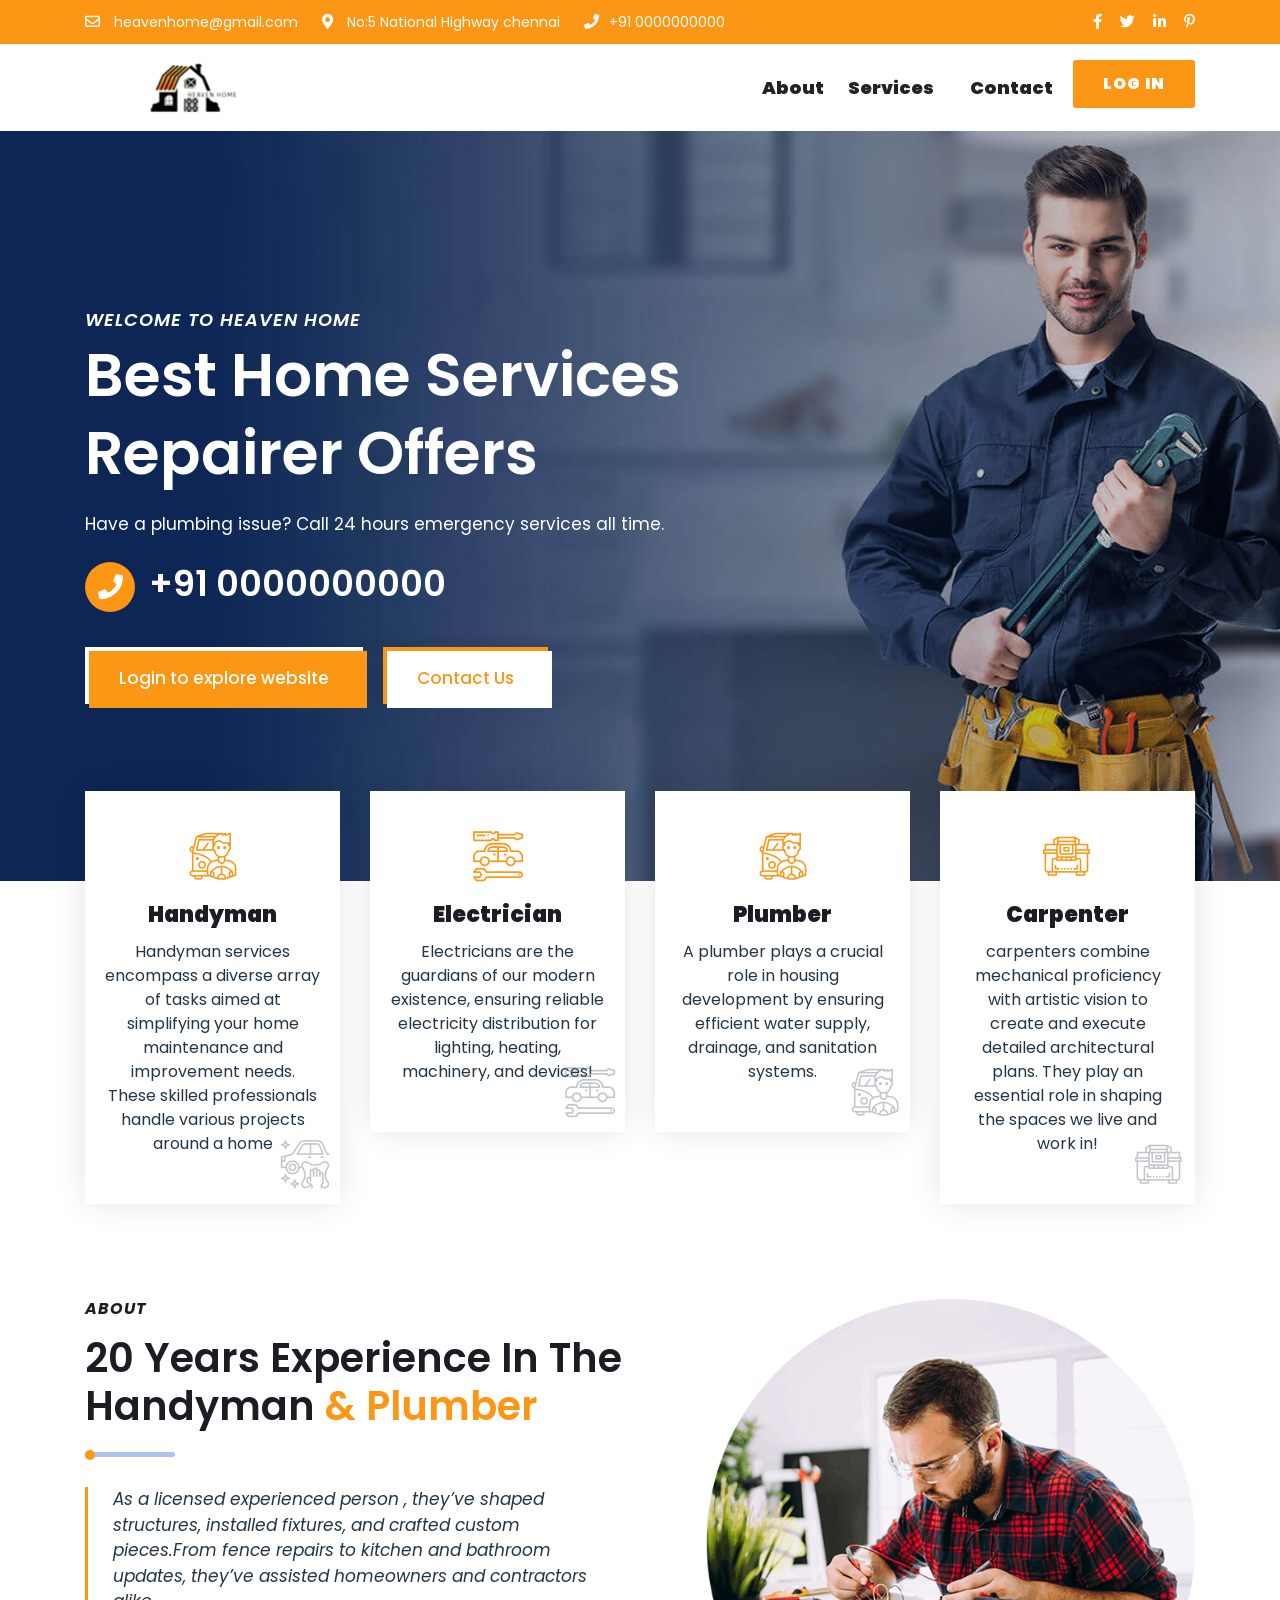
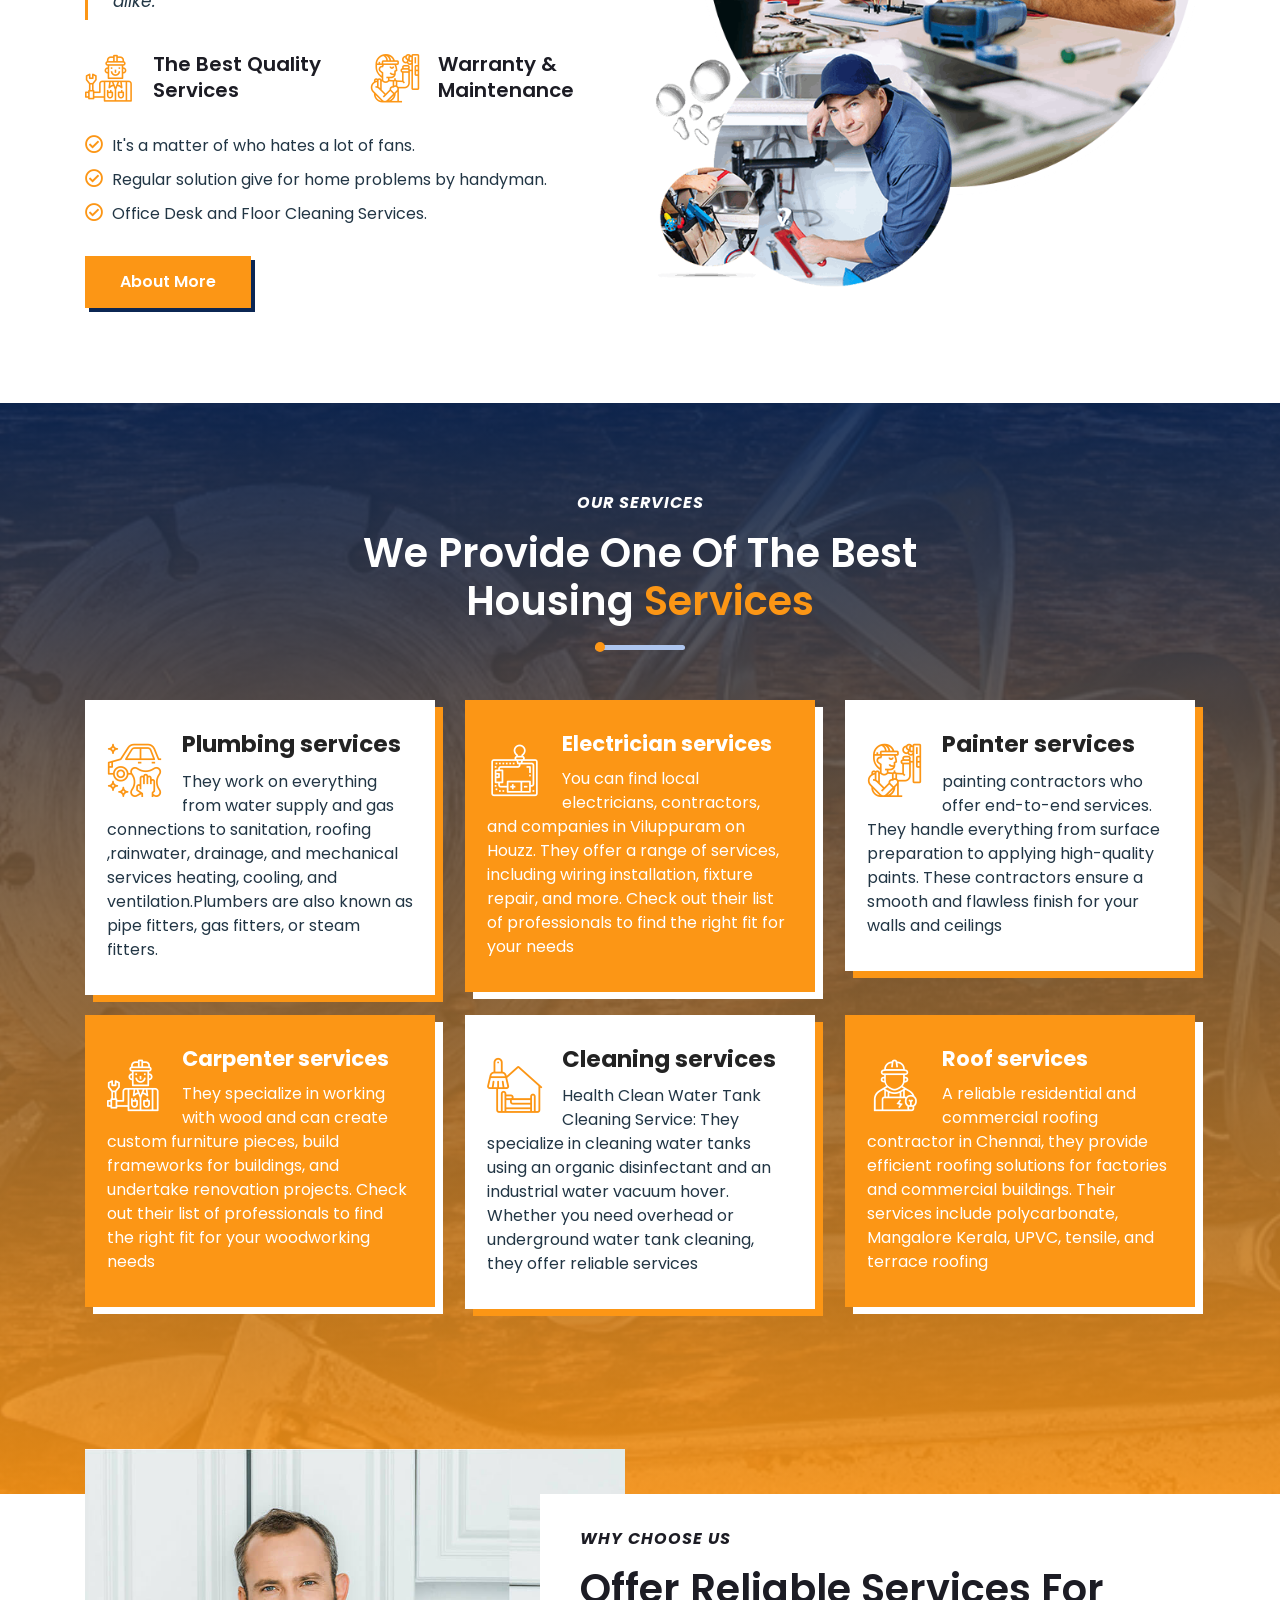
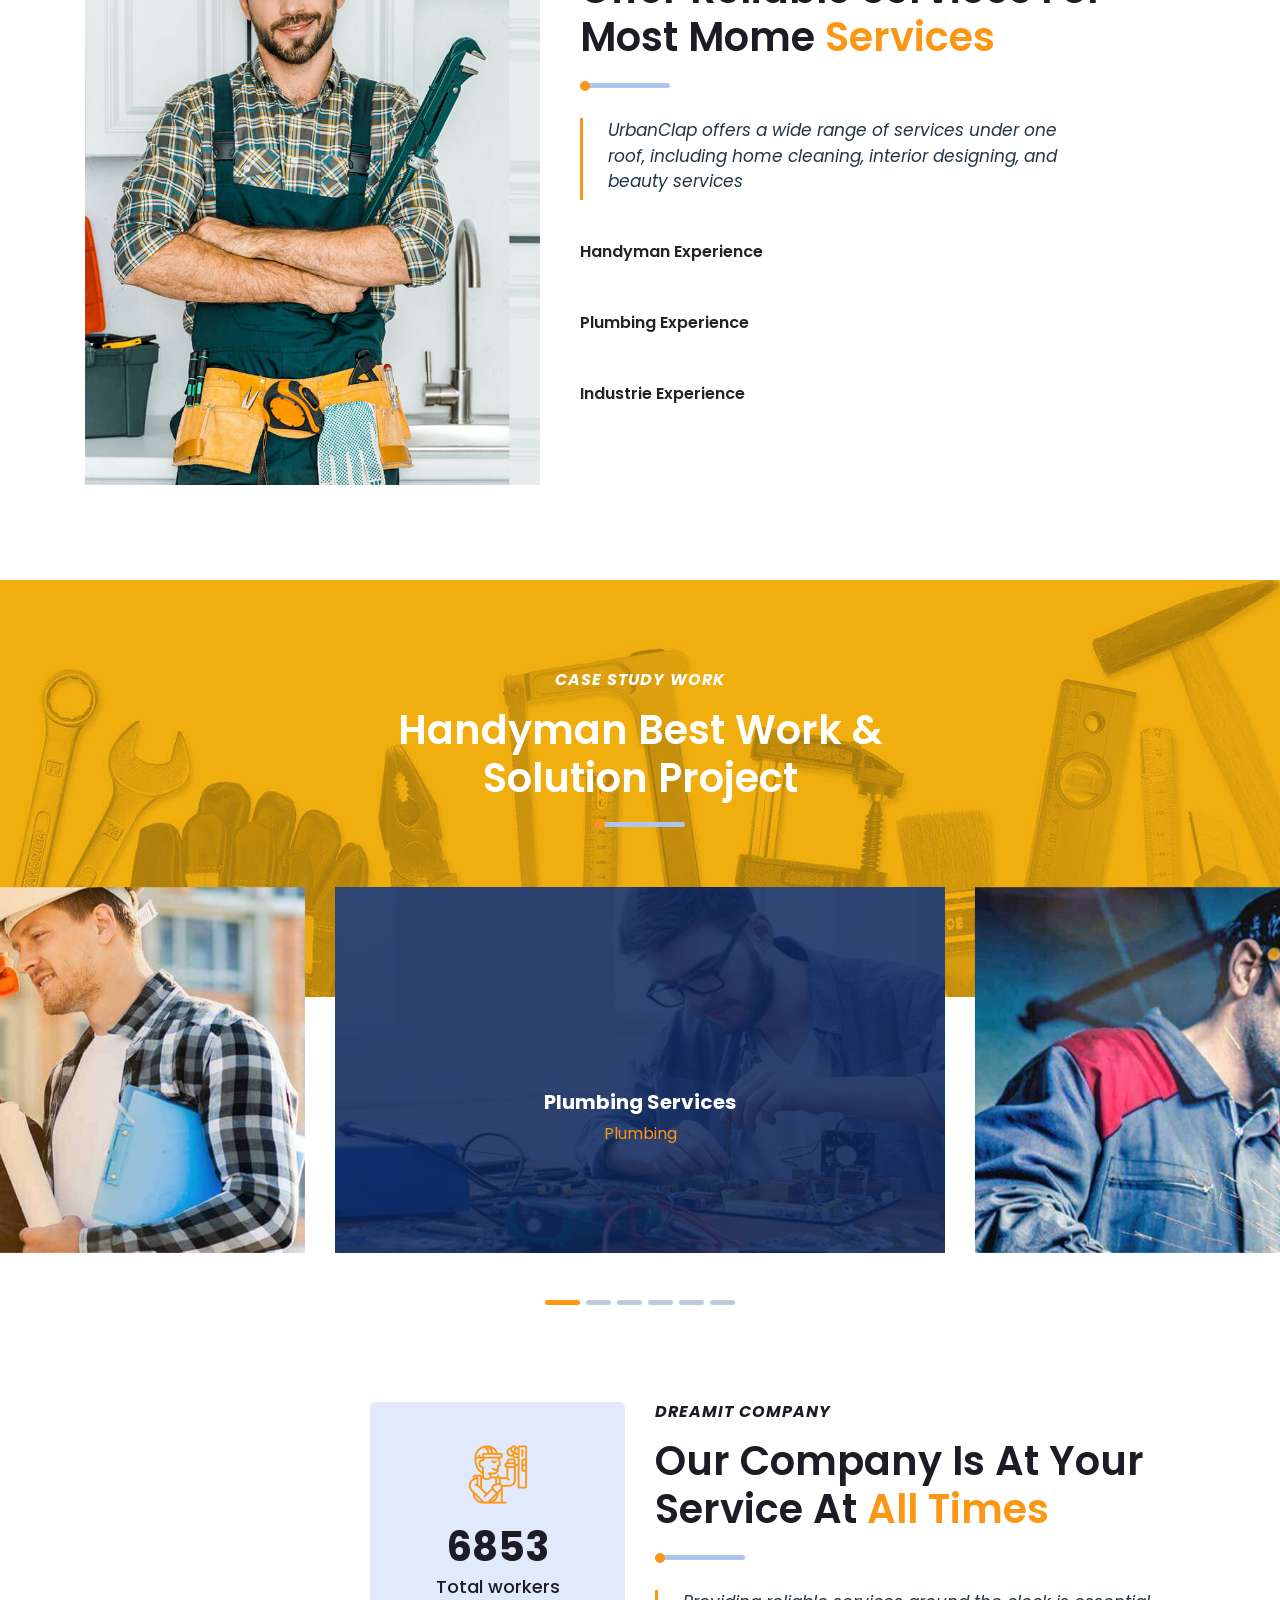
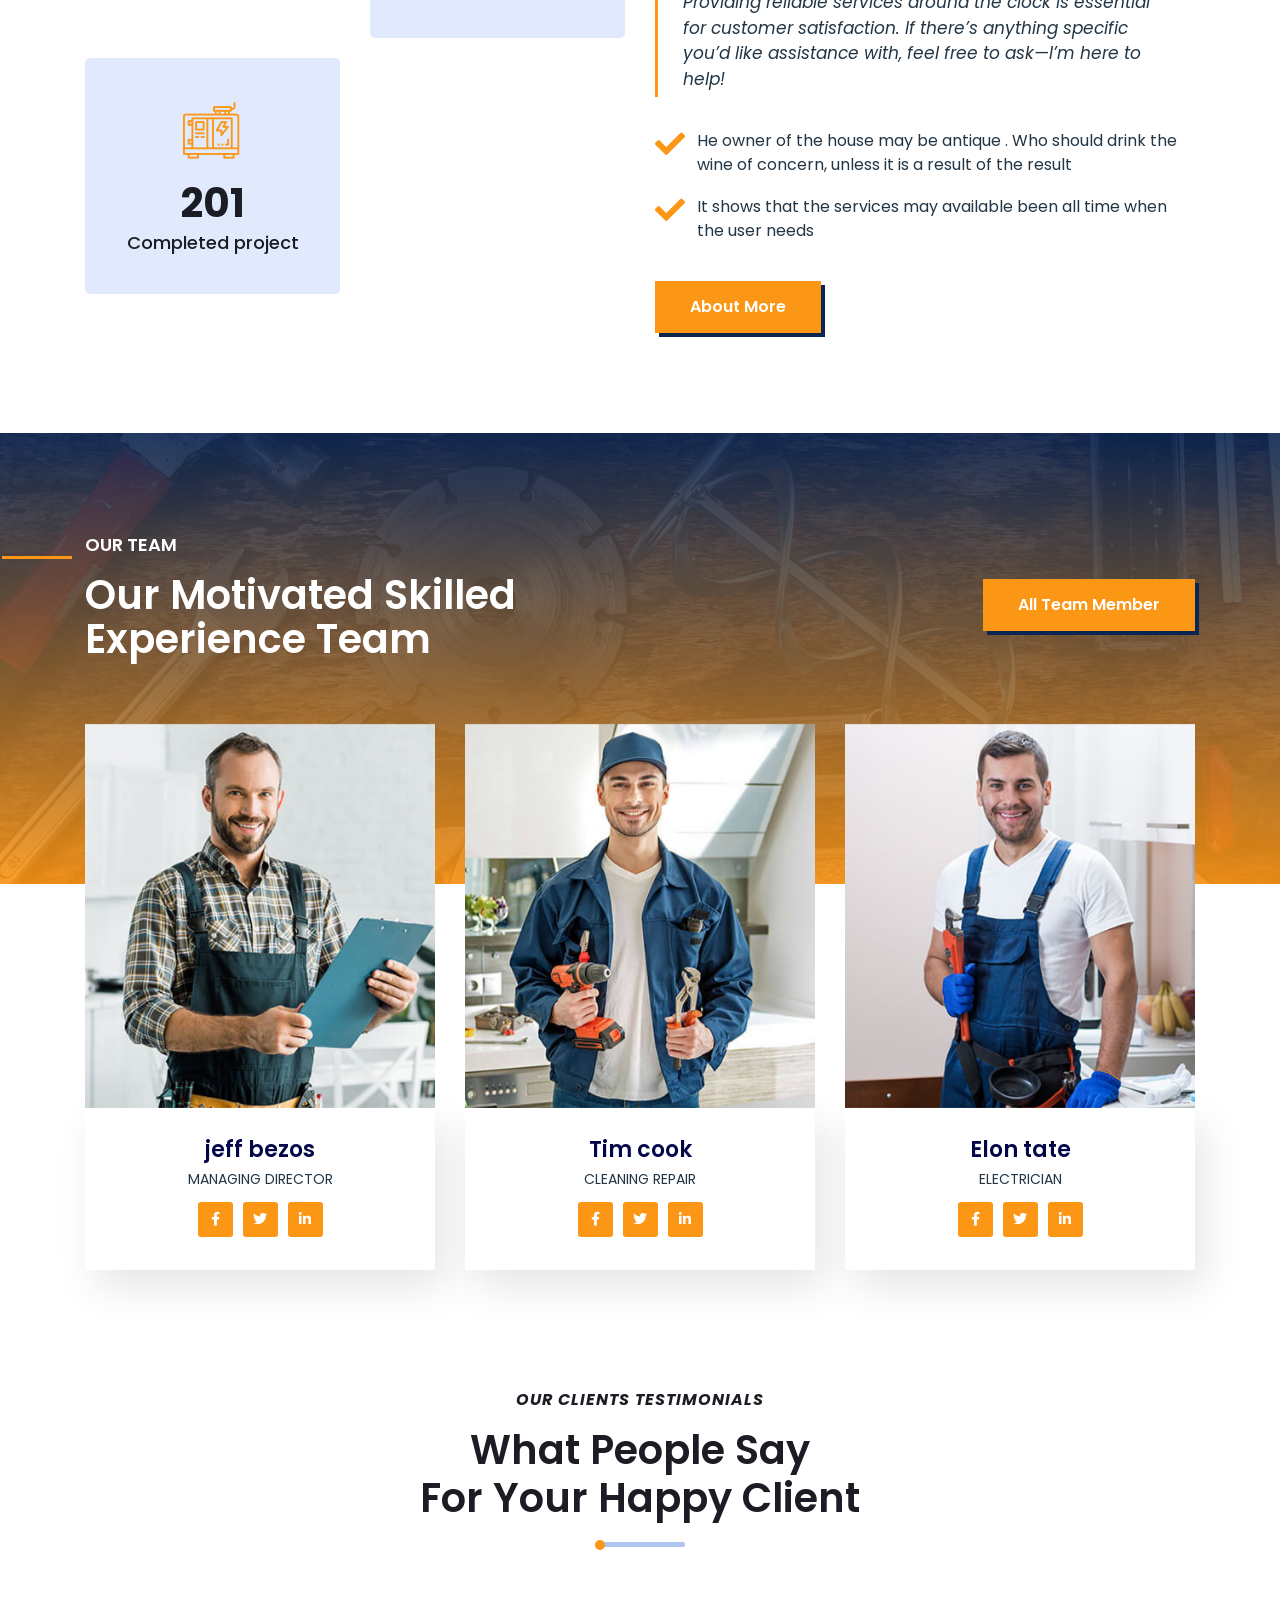
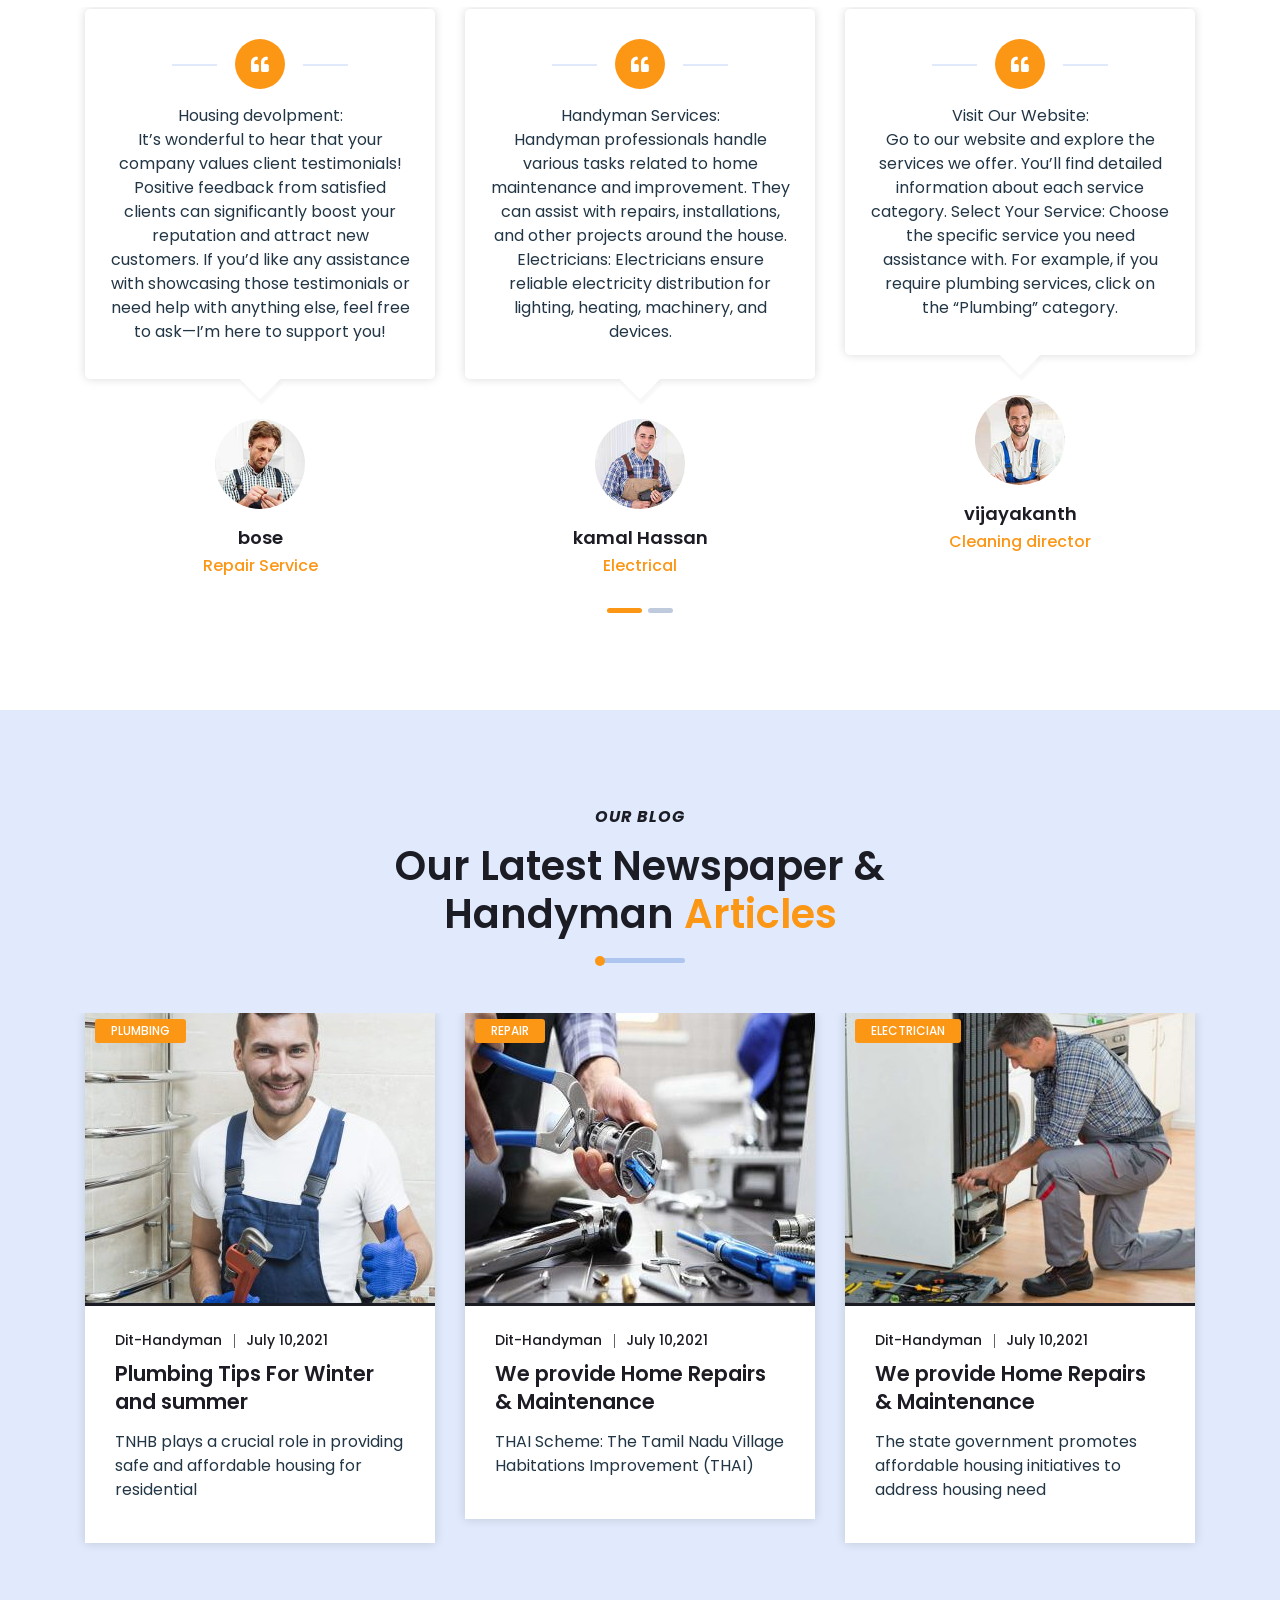
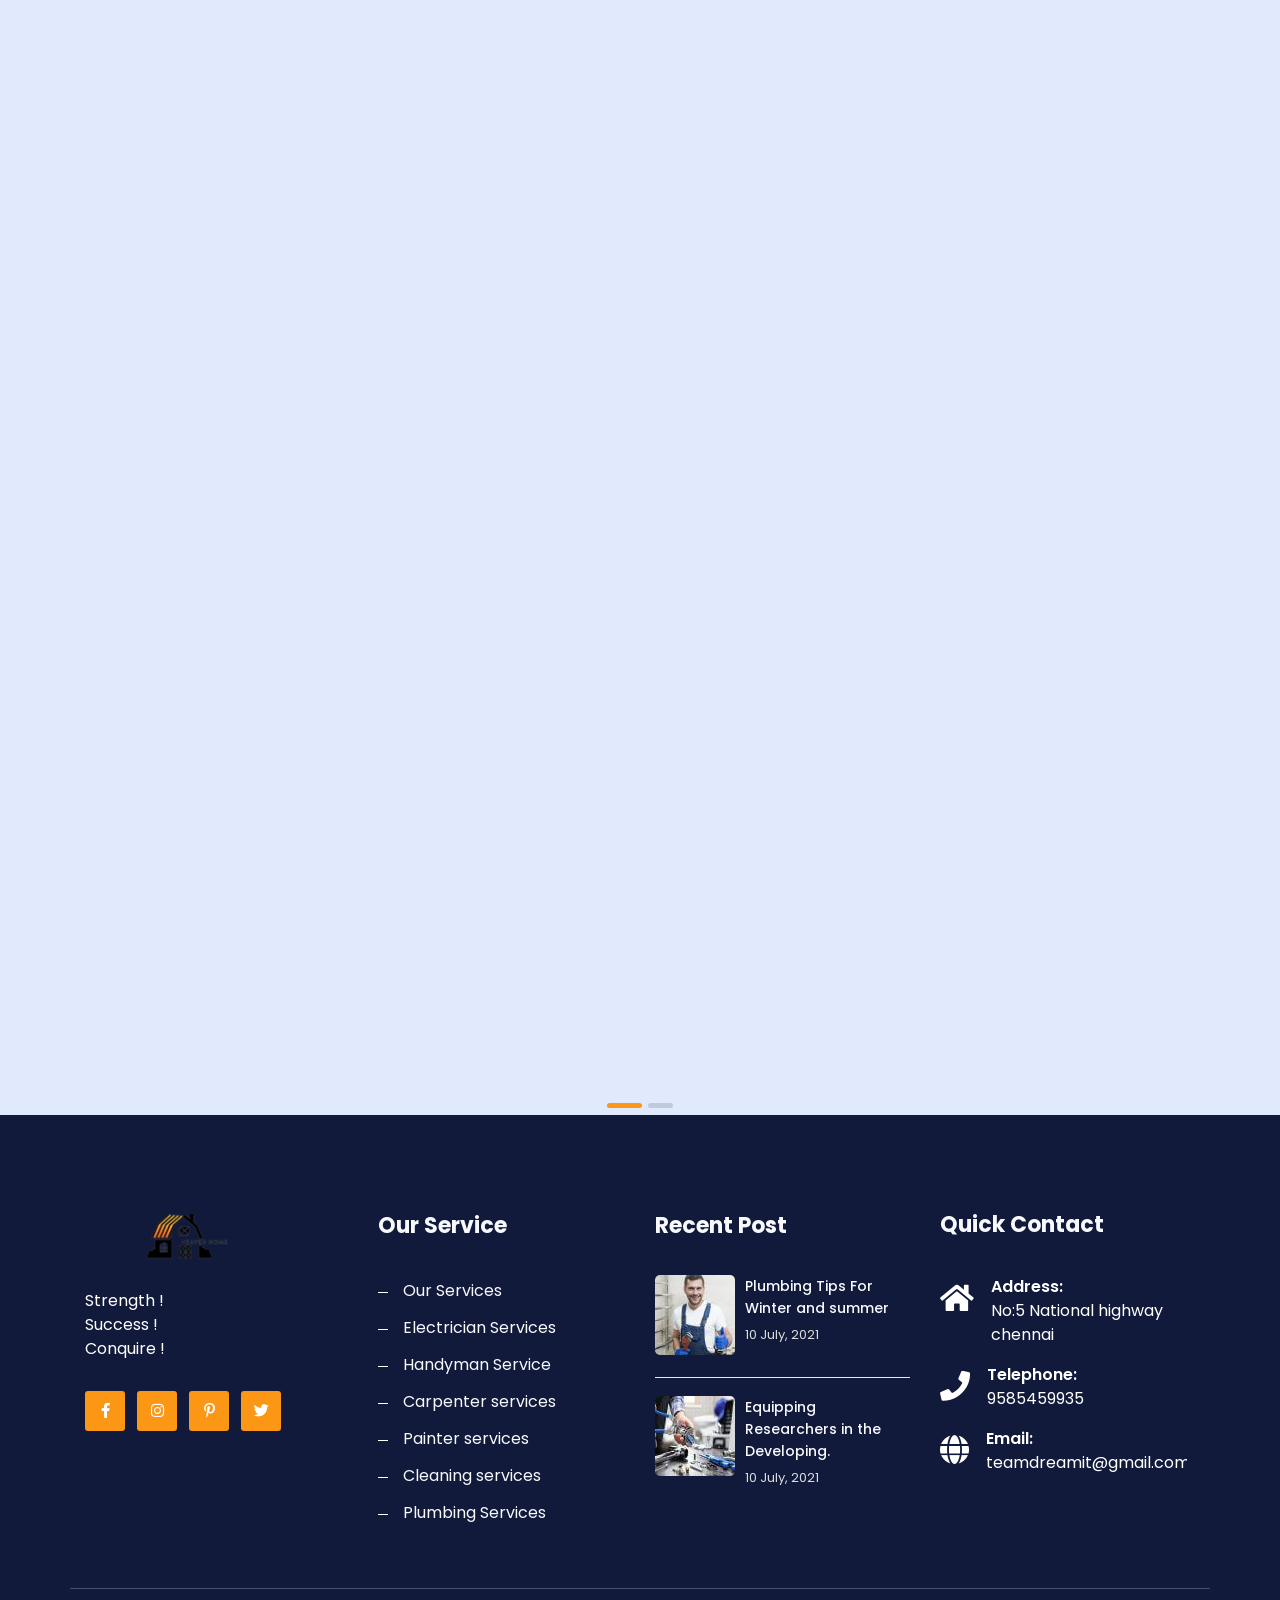
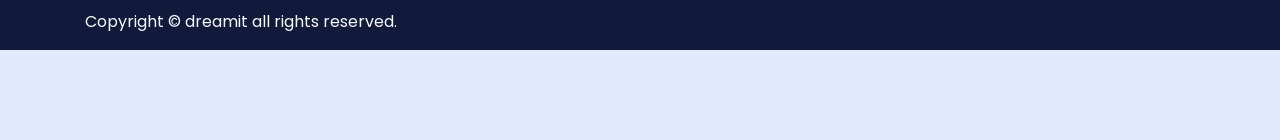
<file: Housing management/index.html>
<!DOCTYPE HTML>
<html lang="en-US">

<head>
    <meta charset="UTF-8">
    <meta http-equiv="x-ua-compatible" content="ie=edge">
    <title>Heaven Home</title>
    <meta name="description" content="">
    <meta name="viewport" content="width=device-width, initial-scale=1">
    <!-- Favicon -->
    <link rel="icon" href="favicon1.jpeg" type="image/x-icon">

    <!-- bootstrap CSS -->
    <link rel="stylesheet" href="assets/css/bootstrap.min.css" type="text/css" media="all" />
    <!-- carousel CSS -->
    <link rel="stylesheet" href="assets/css/owl.carousel.min.css" type="text/css" media="all" />
    <!-- nivo-slider CSS -->
    <link rel="stylesheet" href="assets/css/nivo-slider.css" type="text/css" media="all" />
    <!-- animate CSS -->
    <link rel="stylesheet" href="assets/css/animate.css" type="text/css" media="all" />
    <!-- animated-text CSS -->
    <link rel="stylesheet" href="assets/css/animated-text.css" type="text/css" media="all" />
    <!-- font-awesome CSS -->
    <link rel="stylesheet" href="assets/css/all.min.css" type="text/css" media="all" />
    <!-- font-flaticon CSS -->
    <link rel="stylesheet" href="assets/css/flaticon.css" type="text/css" media="all" />
    <!-- theme-default CSS -->
    <link rel="stylesheet" href="assets/css/theme-default.css" type="text/css" media="all" />
    <!-- meanmenu CSS -->
    <link rel="stylesheet" href="assets/css/meanmenu.min.css" type="text/css" media="all" />
    <!-- Main Style CSS -->
    <link rel="stylesheet" href="style.css" type="text/css" media="all" />
    <!-- transitions CSS -->
    <link rel="stylesheet" href="assets/css/owl.transitions.css" type="text/css" media="all" />
    <!-- venobox CSS -->
    <link rel="stylesheet" href="venobox/venobox.css" type="text/css" media="all" />
    <!-- widget CSS -->
    <link rel="stylesheet" href="assets/css/widget.css" type="text/css" media="all" />
    <!-- responsive CSS -->
    <link rel="stylesheet" href="assets/css/responsive.css" type="text/css" media="all" />
    <!-- modernizr js -->
    <script src="assets/js/vendor/modernizr-3.5.0.min.js"></script>

    <link rel="stylesheet" type="text/css" href="assets/css/slick.css">
    <link rel="stylesheet" type="text/css" href="assets/css/slick-theme.css">

</head>

<body>
    <!-- Loder -->
    <div class="loader-wrapper">
        <div class="loader"></div>
        <div class="loder-section left-section"></div>
        <div class="loder-section right-section"></div>
    </div>
    <!-- Loder End -->
    <!--==================================================-->
    <!-- Start	Militant Header Top Menu Area -->
    <!--==================================================-->
    <div class="header-top-area">
        <div class="container">
            <div class="row">
                <div class="col-md-8 col-lg-8">
                    <div class="dreamit-header-menu-address">
                        <ul>
                            <li><a href="https://accounts.google.com/v3/signin/identifier?continue=https://mail.google.com/mail/&service=mail&theme=glif&flowName=GlifWebSignIn&flowEntry=ServiceLogin"><i class="far fa-envelope"></i> heavenhome@gmail.com</a></li>
                            <li><span><i class="fas fa-map-marker-alt"></i> No:5 National Highway chennai</span></li>
                            <li><a href="#"><i class="fas fa-phone"></i>+91 0000000000</a></li>
                        </ul>
                    </div>
                </div>
                <div class="col-md-4 col-lg-4">
                    <div class="dreamit-header-top-socail">
                        <a href="https://www.facebook.com/"><i class="fab fa-facebook-f"></i></a>
                        <a href="https://x.com/dreamIT1675217"><i class="fab fa-twitter"></i></a>
                        <a href="https://www.linkedin.com/pulse/topics/home/?trk=guest_homepage-basic_guest_nav_menu_articles"><i class="fab fa-linkedin-in"></i></a>
                        <a href="https://in.pinterest.com/"><i class="fab fa-pinterest-p"></i></a>
                    </div>
                </div>
            </div>
        </div>
    </div>
    <!--==================================================-->
    <!-- End	Militant Header  Area -->
    <!--==================================================-->

    <!--==================================================-->
    <!-- Start dreamit Main Menu Area -->
    <!--==================================================-->
    <div id="sticky-header" class="dreamit_nav_manu">
        <div class="container">
            <div class="row align-items-center">
                <div class="col-lg-3">
                    <div class="logo">
                        <a class="logo_img" href="#" title="HEAVEN HOME">
						<img src="assets/images/data-tech-logo.png" alt="HEAVEN HOME" />
						
					</a>
                   
                       <a class="main_sticky" href="#" title="HEAVEN HOME">
						<img src="assets/images/data-tech-logo.png" alt="HEAVEN HOME" />
					</a>
                    </div>
                </div>
                <div class="col-lg-9">
                    <nav class="dreamit_menu">
                        <ul class="nav_scroll">
                              <li><a href="#"> <span><i class="fas fa-angle-down"></i></span></a>
                                <ul class="sub-menu">
                            </ul>
                            </li>
                            
                            <li><a href="#a11"><b>About</b></a></li>
                            <li><a href="#"><b >Services</b> <span><i class="fas fa-angle-down"></i></span></a>
                                <ul class="sub-menu">
                                    <li><a href="https://www.mrhandyman.com/">Handyman </a></li>
                                    <li><a href="https://www.justdial.com/Chennai/Electricians/nct-10184166">Electrical</a></li>
                                    <li><a href="https://www.houzz.com/professionals/plumbing-contractors/chennai-25-in-probr0-bo~t_11817~r_1264527">Plumbing </a></li>
                                    <li><a href="https://www.sulekha.com/carpenters/viluppuram-villupuram">Carpenter </a></li>
                                    <li><a href="https://publicpainters.com/">painting</a></li>
                                    <li><a href="https://hometriangle.com/chennai/house-cleaning">cleaning </a></li>
                                    <li><a href="https://www.indiamart.com/gokulam-solutions-services/">Roof </a></li>
                                </ul>
                            </li>
                       
                            </li>
                            <li><a href="html.html"><b>Contact</b></a></li>
                        </ul>
                        <div class="header-button">
                            <a class="dtbtn" href="register.html"><b>LOG IN</b></a>
                        </div>
                    </nav>
                </div>
            </div>
        </div>
    </div>
    <!-- dreamit Mobile Menu Area -->
    <div class="mobile-menu-area d-sm-block d-md-block d-lg-none">
        <div class="mobile-menu">
            <nav class="dreamit_menu">
                <ul class="nav_scroll">
                    <li><a href="register.html"><b>LOG IN</b></a></li>
                    <li><a href="#a11"><b>About</b></a></li>
                    <li><a href="#"><b>Services</b><span><i class="fas fa-angle-down"></i></span></a>
                        <ul class="sub-menu">
                            <li><a href="https://www.mrhandyman.com/">Handyman </a></li>
                            <li><a href="https://www.justdial.com/Chennai/Electricians/nct-10184166">Electrician </a></li>
                           
                            <li><a href="https://www.houzz.com/professionals/plumbing-contractors/chennai-25-in-probr0-bo~t_11817~r_1264527">Plumbing </a></li>
                            <li><a href="https://www.sulekha.com/carpenters/viluppuram-villupuram">Carpenter</a></li>
                            <li><a href="https://publicpainters.com/">Painting</a></li>
                            <li><a href="https://hometriangle.com/chennai/house-cleaning">Cleaning</a></li>
                            <li><a href="https://www.indiamart.com/gokulam-solutions-services/">Roof </a></li>
                            
                        </ul>
                        
                    </li>
                 
                    <li><a href="html.html"><b>Contact</b></a></li>
                </ul>
            </nav>
        </div>
    </div>
    <!--==================================================-->
    <!-- End dreamit Main Menu Area -->
    <!--==================================================-->

    <!--==================================================-->
    <!-- Start dreamit slider Area -->
    <!--==================================================-->
    <div class="slider_list owl-carousel">
        <div class="slider-area slider1 d-flex align-items-center">
            <div class="container">
                <div class="row">
                    <div class="col-lg-12 col-md-12 col-sm-12">
                        <div class="slider-content">
                            <h4> Welcome to Heaven Home </h4>
                            <h1> Best Home Services</h1>
                            <h1>Repairer Offers </h1>
                            <p>Have a plumbing issue? Call 24 hours emergency services all time.</p>
                            <div class="hero-text">
                                <i class="fas fa-phone"></i> <span> +91 0000000000 </span>
                            </div>
                            <div class="slider-button">
                                <a href="register.html">Login to explore website </a>
                            </div>
                            <div class="slider-button1">
                                <a href="html.html">Contact Us</a>
                            </div>
                        </div>
                    </div>
                </div>
            </div>
        </div>
        <div class="slider-area slider2 d-flex align-items-center">
            <div class="container">
                <div class="row">
                    <div class="col-lg-12 col-md-6 col-sm-12">
                        <div class="slider-content">
                            <h4> Welcome to heaven Home
                                  </h4>
                            <h1> Best Home Services</h1>
                            <h1>Repairer Offers </h1>
                            <p>Have a plumbing issue? Call 24 hours emergency services all time.</p>
                            <div class="hero-text">
                                <i class="fas fa-phone"></i> <span> +91 0000000000</span>
                            </div>
                            <div class="slider-button">
                                <a href="register.html">login to explore a website  </a>
                            </div>
                            <div class="slider-button1">
                                <a href="html.html">Contact Us</a>
                            </div>
                        </div>
                    </div>
                </div>
            </div>
        </div>
    </div>
    <!--==================================================-->
    <!--End dreamit slider Area  -->
    <!--==================================================-->

    <!--==================================================-->
    <!-- Start dreamit feature Area -->
    <!--==================================================-->
    <div class="feature-area">
        <div class="container">
            <div class="row backgraound-fc">
                <div class="col-lg-3 col-md-6 col-sm-12">
                    <div class="dreamit-feature-single-box">
                        <div class="feature-box-icon">
                            <span><i class="flaticon-driver"></i></span>
                        </div>
                        <div class="feature-box-title">
                            <h2><a href="https://www.mrhandyman.com/" ><h2><b>Handyman</b></h2></a></h2>
                            <p>Handyman services encompass a diverse array of tasks aimed at simplifying your home maintenance and improvement needs. These skilled professionals handle various projects around a home</p>
                        </div>
                        <div class="feature-icon-bottom text-right">
                            <i class="flaticon-car-service"></i>
                        </div>
                    </div>
                </div>
                <div class="col-lg-3 col-md-6 col-sm-12">
                    <div class="dreamit-feature-single-box">
                        <div class="feature-box-icon">
                            <span><i class="flaticon-car-repair"></i></span>
                        </div>
                        <div class="feature-box-title">
                            <h2><a href="https://www.justdial.com/Chennai/Electricians/nct-10184166"> <h2><b>Electrician</b></h2> </a></h2>
                            <p>Electricians are the guardians of our modern existence, ensuring reliable electricity distribution for lighting, heating, machinery, and devices! </p>
                        </div>
                        <div class="feature-icon-bottom text-right">
                            <i class="flaticon-car-repair"></i>
                        </div>
                    </div>
                </div>
                <div class="col-lg-3 col-md-6 col-sm-12">
                    <div class="dreamit-feature-single-box">
                        <div class="feature-box-icon">
                            <span><i class="flaticon-driver"></i></span>
                        </div>
                        <div class="feature-box-title">
                            <h2> <a href="https://www.houzz.com/professionals/plumbing-contractors/chennai-25-in-probr0-bo~t_11817~r_1264527"> <h2> <b>Plumber</b></h2></a></h2>
                            <p>A plumber plays a crucial role in housing development by ensuring efficient water supply, drainage, and sanitation systems.</p>
                        </div>
                        <div class="feature-icon-bottom text-right">
                            <i class="flaticon-driver"></i>
                        </div>
                    </div>
                </div>
                <div class="col-lg-3 col-md-6 col-sm-12">
                    <div class="dreamit-feature-single-box">
                        <div class="feature-box-icon">
                            <span><i class="flaticon-toolbox-2"></i></span>
                        </div>
                        <div class="feature-box-title">
                            <h2> <a href="https://www.sulekha.com/carpenters/viluppuram-villupuram"><h2><b>Carpenter</b></h2></a></h2>
                            <p>carpenters combine mechanical proficiency with artistic vision to create and execute detailed architectural plans. They play an essential role in shaping the spaces we live and work in!</p>
                        </div>
                        <div class="feature-icon-bottom text-right">
                            <i class="flaticon-toolbox-2"></i>
                        </div>
                    </div>
                </div>
            </div>
        </div>
    </div>
    <!--==================================================-->
    <!-- End dreamit feature Area -->
    <!--==================================================-->

    <!--==================================================-->
    <!-- Start dreamit about Area -->
    <!--==================================================-->
    <div class="about-area pt-65 pb-95">
        <div class="container">
            <div class="row">
                <div class="col-lg-6">
                    <div class="row">
                        <div class="col-lg-12">
                            <div class="dreamit-section-title text-left">
                                <h5>About</h5>
                                <h2>20 Years Experience In The</h2>
                                <h2>Handyman <span>& Plumber</span></h2>
                                <div class="em_bar_bg text-left"></div>
                                <p>As a licensed experienced person , they’ve shaped structures, installed fixtures, and crafted custom pieces.From fence repairs to kitchen and bathroom updates, they’ve assisted homeowners and contractors alike.</p>
                            </div>
                        </div>
                        <div class="col-lg-6 col-md-6 col-sm-12">
                            <div class="elementor-widget-icon-box">
                                <i class="flaticon-electrician-6"></i>
                                <div class="elementor-widget-title">
                                    <h2>The Best Quality Services</h2>
                                </div>
                            </div>
                        </div>
                        <div class="col-lg-6 col-md-6 col-sm-12">
                            <div class="elementor-widget-icon-box">
                                <i class="flaticon-electrician-4"></i>
                                <div class="elementor-widget-title">
                                    <h2>Warranty & Maintenance</h2>
                                </div>
                            </div>
                        </div>
                        <div class="col-lg-12 col-sm-12">
                            <div class="about-content-text pt-3">
                                <p><i class="far fa-check-circle"></i> <span>It's a matter of who hates a lot of fans.</span></p>
                            </div>
                            <div class="about-content-text">
                                <p><i class="far fa-check-circle"></i> <span>Regular solution give for home problems by handyman.</span></p>
                            </div>
                            <div class="about-content-text">
                                <p><i class="far fa-check-circle"></i> <span>Office Desk and Floor Cleaning Services.</span></p>
                            </div>
                            <div class="dreamit-button">
                                <a href="#a11">About More </a>
                            </div>
                        </div>
                    </div>
                </div>
                <div class="col-lg-6 col-sm-12">
                    <div class="dreamit-about-thumb">
                        <img src="assets/images/about/about.png" alt="">
                    </div>
                </div>
            </div>
        </div>
    </div>
    <!--==================================================-->
    <!-- End dreamit about Area -->
    <!--==================================================-->

    <!--==================================================-->
    <!-- Start dreamit service Area -->
    <!--==================================================-->
    <div class="service-area pt-50">
        <div class="container">
            <div class="row">
                <div class="col-lg-12 col-sm-12">
                    <div class="dreamit-section-title white text-center pb-30">
                        <h5>OUR SERVICES</h5>
                        <h2>We Provide One Of The Best</h2>
                        <h2>Housing <span>Services</span></h2>
                        <div class="em_bar_bg text-left"></div>
                    </div>
                </div>
            </div>
            <div class="row">
                <div class="col-lg-4 col-md-6 col-sm-12">
                    <div class="dreamit-service-box">
                        <div class="dreamit-service-box-inner">
                            <div class="dreamit-service-content">
                                <div class="dreamit-service-icon">
                                    <i class="flaticon-car-service"></i>
                                </div>
                                <div class="dreamit-service-title">
                                    <h2><a href="https://www.houzz.com/professionals/plumbing-contractors/chennai-25-in-probr0-bo~t_11817~r_1264527"><b>Plumbing services</b></a></h2>
                                    <p>They work on everything from water supply and gas connections to sanitation, roofing ,rainwater, drainage, and mechanical services heating, cooling, and ventilation.Plumbers are also known as pipe fitters, gas fitters, or steam fitters. </p>
                                </div>
                            </div>
                        </div>
                    </div>
                </div>
               <div class="col-lg-4 col-md-6 col-sm-12">
                    <div class="dreamit-service-box1">
                        <div class="dreamit-service-box-inner1">
                            <div class="dreamit-service-content">
                                <div class="dreamit-service-icon1">
                                    <i class="flaticon-electrical-circuit"></i>
                                </div>
                                <div class="dreamit-service-title1">
                                    <h2><a href="https://www.justdial.com/Chennai/Electricians/nct-10184166"> <b>Electrician services</b></a></h2>
                                    <p> You can find local electricians, contractors, and companies in Viluppuram on Houzz. They offer a range of services, including wiring installation, fixture repair, and more. Check out their list of professionals to find the right fit for your needs</p>
                                </div>
                            </div>
                        </div>
                    </div>
                </div>
                <div class="col-lg-4 col-md-6 col-sm-12">
                    <div class="dreamit-service-box">
                        <div class="dreamit-service-box-inner">
                            <div class="dreamit-service-content">
                                <div class="dreamit-service-icon">
                                    <i class="flaticon-electrician-4"></i>
                                </div>
                                <div class="dreamit-service-title">
                                    <h2><a href="https://publicpainters.com/"><b>Painter services</b>
                                    </a></h2>
                                    <p>painting contractors who offer end-to-end services. They handle everything from surface preparation to applying high-quality paints. These contractors ensure a smooth and flawless finish for your walls and ceilings</p>
                                </div>
                            </div>
                        </div>
                    </div>
                </div>
                <div class="col-lg-4 col-md-6 col-sm-12">
                    <div class="dreamit-service-box1">
                        <div class="dreamit-service-box-inner1">
                            <div class="dreamit-service-content">
                                <div class="dreamit-service-icon1">
                                    <i class="flaticon-electrician-6"></i>
                                </div>
                                <div class="dreamit-service-title1">
                                    <h2><a href="https://www.sulekha.com/carpenters/viluppuram-villupuram"><b>Carpenter services</b></a></h2>
                                    <p> They specialize in working with wood and can create custom furniture pieces, build frameworks for buildings, and undertake renovation projects. Check out their list of professionals to find the right fit for your woodworking needs</p>
                                </div>
                            </div>
                        </div>
                    </div>
                </div>
              <div class="col-lg-4 col-md-6 col-sm-12">
                    <div class="dreamit-service-box">
                        <div class="dreamit-service-box-inner">
                            <div class="dreamit-service-content">
                                <div class="dreamit-service-icon">
                                    <i class="flaticon-cleaning-1"></i>
                                </div>
                                <div class="dreamit-service-title">
                                    <h2><a href="https://hometriangle.com/chennai/house-cleaning"><b>Cleaning services</b></a></h2>
                                    <p>Health Clean Water Tank Cleaning Service: They specialize in cleaning water tanks using an organic disinfectant and an industrial water vacuum hover. Whether you need overhead or underground water tank cleaning, they offer reliable services </p>
                                </div>
                            </div>
                        </div>
                    </div>
                </div>
               <div class="col-lg-4 col-md-6 col-sm-12">
                    <div class="dreamit-service-box1">
                        <div class="dreamit-service-box-inner1">
                            <div class="dreamit-service-content">
                                <div class="dreamit-service-icon1">
                                    <i class="flaticon-electrician-5"></i>
                                </div>
                                <div class="dreamit-service-title1">
                                    <h2><a href="https://www.indiamart.com/gokulam-solutions-services/"><b>Roof services</b></a></h2>
                                    <p>A reliable residential and commercial roofing contractor in Chennai, they provide efficient roofing solutions for factories and commercial buildings. Their services include polycarbonate, Mangalore Kerala, UPVC, tensile, and terrace roofing</p>
                                </div>
                            </div>
                        </div>
                    </div>
                </div>
            </div>
        </div>
    </div>

    <!--==================================================-->
    <!-- End dreamit service Area -->
    <!--==================================================-->

    <!--==================================================-->
    <!-- Start dreamit process Area -->
    <!--==================================================-->
    <div class="why-choose-us-area pb-95">
        <div class="container">
            <div class="row">
                <div class="col-lg-6 col-md-6 col-sm-12">
                    <div class="why-choose-us-thumb">
                        <img src="assets/images/resource/wch.jpg" alt="">
                    </div>
                </div>
                <div class="col-lg-6 col-md-6 col-sm-12 left-why-choose-us">
                    <div class="dreamit-section-title text-left">
                        <h5>WHY CHOOSE US</h5>
                        <h2>Offer Reliable Services For</h2>
                        <h2>Most Mome <span>Services</span></h2>
                        <div class="em_bar_bg text-left"></div>
                        <p> UrbanClap offers a wide range of services under one roof, including home cleaning, interior designing, and beauty services</p>
                    </div>
                    <div class="prossess-ber-plugin pt-4 wow fadeInLeft" data-wow-delay=".5">
                        <span class="prosses-bar">Handyman Experience</span>
                        <div id="bar1" class="barfiller">
                            <div class="tipWrap">
                                <span class="tip"></span>
                            </div>
                            <span class="fill" data-percentage="96"></span>
                        </div>
                        <span class="prosses-bar">Plumbing Experience</span>
                        <div id="bar2" class="barfiller">
                            <div class="tipWrap">
                                <span class="tip"></span>
                            </div>
                            <span class="fill my-class" data-percentage="91"></span>
                        </div>
                        <span class="prosses-bar">Industrie Experience</span>
                        <div id="bar3" class="barfiller">
                            <div class="tipWrap">
                                <span class="tip"></span>
                            </div>
                            <span class="fill my-class2" data-percentage="85"></span>
                        </div>
                    </div>
                </div>
            </div>
        </div>
    </div>
    <!--==================================================-->
    <!-- End dreamit process Area -->
    <!--==================================================-->

    <!--==================================================-->
    <!-- Start dreamit case study title Area -->
    <!--==================================================-->
    <div class="case-study-title-area">
        <div class="container">
            <div class="row">
                <div class="col-lg-12 col-sm-12">
                    <div class="dreamit-section-title white text-center">
                        <h5>CASE STUDY WORK</h5>
                        <h2>Handyman Best Work &</h2>
                        <h2>Solution Project</h2>
                        <div class="em_bar_bg text-left"></div>
                    </div>
                </div>
            </div>
        </div>
    </div>
    <!--==================================================-->
    <!-- End dreamit case study title Area -->
    <!--==================================================-->

    <!--==================================================-->
    <!-- Start dreamit case study Area -->
    <!--==================================================-->
    <div class="case-study-area">
        <div class="container-fluid">
            <div class="row case-study-top">
                <div class="case-study owl-carousel">
                    <div class="col-lg-12 col-sm-12">
                        <div class="dreamit-single-case-study">
                            <div class="dreamit-case-study-thumb">
                                <img src="assets/images/resource/case1.jpg" alt="">
                                <div class="case-study-content">
                                    <div class="case-study-title">
                                        <h2><a href="#">Plumbing Services</a></h2>
                                        <p>Plumbing</p>
                                    </div>
                                </div>
                            </div>
                        </div>
                    </div>
                    <div class="col-lg-12 col-sm-12">
                        <div class="dreamit-single-case-study">
                            <div class="dreamit-case-study-thumb">
                                <img src="assets/images/resource/case2.jpg" alt="">
                                <div class="case-study-content">
                                    <div class="case-study-title">
                                        <h2><a href="#">Electrical Repair</a></h2>
                                        <p>Electrician</p>
                                    </div>
                                </div>
                            </div>
                        </div>
                    </div>
                    <div class="col-lg-12 col-sm-12">
                        <div class="dreamit-single-case-study">
                            <div class="dreamit-case-study-thumb">
                                <img src="assets/images/resource/case3.jpg" alt="">
                                <div class="case-study-content">
                                    <div class="case-study-title">
                                        <h2><a href="#">Industries Solution</a></h2>
                                        <p>Construction</p>
                                    </div>
                                </div>
                            </div>
                        </div>
                    </div>
                    <div class="col-lg-12 col-sm-12">
                        <div class="dreamit-single-case-study">
                            <div class="dreamit-case-study-thumb">
                                <img src="assets/images/resource/case4.jpg" alt="">
                                <div class="case-study-content">
                                    <div class="case-study-title">
                                        <h2><a href="#">Handyman Services</a></h2>
                                        <p>Handyman</p>
                                    </div>
                                </div>
                            </div>
                        </div>
                    </div>
                    <div class="col-lg-12 col-sm-12">
                        <div class="dreamit-single-case-study">
                            <div class="dreamit-case-study-thumb">
                                <img src="assets/images/resource/case5.jpg" alt="">
                                <div class="case-study-content">
                                    <div class="case-study-title">
                                        <h2><a href="#">Cleaning Repair Clean</a></h2>
                                        <p>Repair</p>
                                    </div>
                                </div>
                            </div>
                        </div>
                    </div>
                    <div class="col-lg-12 col-sm-12">
                        <div class="dreamit-single-case-study">
                            <div class="dreamit-case-study-thumb">
                                <img src="assets/images/resource/case6.jpg" alt="">
                                <div class="case-study-content">
                                    <div class="case-study-title">
                                        <h2><a href="#">Construction Marketing</a></h2>
                                        <p>Construction</p>
                                    </div>
                                </div>
                            </div>
                        </div>
                    </div>
                </div>
            </div>
        </div>
    </div>
    <!--==================================================-->
    <!-- End dreamit case study Area -->
    <!--==================================================-->

    <!--==================================================-->
    <!-- Start dreamit counter Area -->
    <!--==================================================-->
    <div class="counter-area pt-90 pb-100">
        <div class="container">
            <div class="row">
                <div class="col-lg-6 col-md-6 col-sm-12">
                    <div class="row">
                        <div class="col-lg-6">
                            <div class="dreamit-single-counter-box">
                                <div class="single-counter-box-inner">
                                    <div class="counter-icon">
                                        <i class="flaticon-electrician-3"></i>
                                    </div>
                                    <div class="counter-text">
                                        <h1 class="counter">3641</h1>
                                    </div>
                                    <div class="counter-title">
                                        <h4>Workers involvement </h4>
                                    </div>
                                </div>
                            </div>
                        </div>
                        <div class="col-lg-6">
                            <div class="dreamit-single-counter-box1">
                                <div class="single-counter-box-inner">
                                    <div class="counter-icon1">
                                        <i class="flaticon-electrician-4"></i>
                                    </div>
                                    <div class="counter-text1">
                                        <h1 class="counter">8900</h1>
                                    </div>
                                    <div class="counter-title1">
                                        <h4> Total workers </h4>
                                    </div>
                                </div>
                            </div>
                        </div>
                        <div class="col-lg-6">
                            <div class="dreamit-single-counter-box1">
                                <div class="single-counter-box-inner">
                                    <div class="counter-icon1">
                                        <i class="flaticon-electric-generator"></i>
                                    </div>
                                    <div class="counter-text1">
                                        <h1 class="counter">265</h1>
                                    </div>
                                    <div class="counter-title1">
                                        <h4>Completed project</h4>
                                    </div>
                                </div>
                            </div>
                        </div>
                        <div class="col-lg-6">
                            <div class="dreamit-single-counter-box">
                                <div class="single-counter-box-inner">
                                    <div class="counter-icon">
                                        <i class="flaticon-electrician-5"></i>
                                    </div>
                                    <div class="counter-text">
                                        <h1 class="counter">5670</h1>
                                    </div>
                                    <div class="counter-title">
                                        <h4> Client Satisfied </h4>
                                    </div>
                                </div>
                            </div>
                        </div>
                    </div>
                </div>
                <div class="col-lg-6 col-md-6 col-sm-12">
                    <div class="dreamit-section-title text-left">
                        <h5>DREAMIT COMPANY</h5>
                        <h2>Our Company Is At Your</h2>
                        <h2>Service At <span>All Times</span></h2>
                        <div class="em_bar_bg text-left"></div>
                        <p>Providing reliable services around the clock is essential for customer satisfaction. If there’s anything specific you’d like assistance with, feel free to ask—I’m here to help!</p>
                    </div>
                    <div class="dreamit-counter-text pt-3">
                        <div class="counter-text-icon">
                            <i class="fas fa-check"></i>
                        </div>
                        <div class="right-box">
                            <p>He owner of the house may be antique . Who should drink the wine of concern, unless it is a result of the result</p>
                        </div>
                    </div>
                    <div class="dreamit-counter-text">
                        <div class="counter-text-icon">
                            <i class="fas fa-check"></i>
                        </div>
                        <div class="right-box">
                            <p>It shows that the services may available been all time when the user needs </p>
                        </div>
                    </div>
                    <div class="dreamit-button">
                        <a href="https://tnhb.tn.gov.in/">About More </a>
                    </div>
                </div>
            </div>
        </div>
    </div>
    <!--==================================================-->
    <!-- End dreamit counter Area -->
    <!--==================================================-->

    <!--==================================================-->
    <!-- Start dreamit team title Area -->
    <!--==================================================-->
    <div class="team-title-area">
        <div class="container">
            <div class="row">
                <div class="col-lg-6 col-sm-12">
                    <div class="dreamit-section-title-text white text-left">
                        <h5 class="section-text pb-3">OUR TEAM</h5>
                        <h3>Our Motivated Skilled</h3>
                        <h3>Experience Team</h3>
                    </div>
                </div>
                <div class="col-lg-6 col-md-6 col-sm-12">
                    <div class="dreamit-button-two button-right">
                        <a href="#">All Team Member</a>
                    </div>
                </div>
            </div>
        </div>
    </div>
    <!--==================================================-->
    <!-- End dreamit team title Area -->
    <!--==================================================-->

    <!--==================================================-->
    <!-- Start dreamit team Area -->
    <!--==================================================-->
    <div class="team-area">
        <div class="container">
            <div class="row team-top">
                <div class="col-lg-4 col-md-6 col-sm-12">
                    <div class="dreamit-single-team-box">
                        <div class="dreamit-single-team-thumb">
                            <a href="#"><img src="assets/images/team/team1.jpg" alt=""></a>
                        </div>
                        <div class="team-content">
                            <div class="team-title">
                                <h3><a href="#">jeff bezos</a></h3>
                                <p> Managing Director</p>
                            </div>
                            <div class="dreamit-social-icons">
                                <div class="socail-icon">
                                    <a href="https://www.facebook.com/"><i class="fab fa-facebook-f"></i></a>
                                    <a href="https://x.com/?lang=en-in"><i class="fab fa-twitter"></i></a>
                                    <a href="https://www.linkedin.com/login"><i class="fab fa-linkedin-in"></i></a>
                                </div>
                            </div>
                        </div>
                    </div>
                </div>
                <div class="col-lg-4 col-md-6 col-sm-12">
                    <div class="dreamit-single-team-box">
                        <div class="dreamit-single-team-thumb">
                            <a href="#"><img src="assets/images/team/team2.jpg" alt=""></a>
                        </div>
                        <div class="team-content">
                            <div class="team-title">
                                <h3><a href="#">Tim cook</a></h3>
                                <p>CLEANING REPAIR</p>
                            </div>
                            <div class="dreamit-social-icons">
                                <div class="socail-icon">
                                    <a href="https://www.facebook.com/"><i class="fab fa-facebook-f"></i></a>
                                    <a href="https://x.com/?lang=en-in"><i class="fab fa-twitter"></i></a>
                                    <a href="https://www.linkedin.com/login"><i class="fab fa-linkedin-in"></i></a>
                                </div>
                            </div>
                        </div>
                    </div>
                </div>
                <div class="col-lg-4 col-md-6 col-sm-12">
                    <div class="dreamit-single-team-box">
                        <div class="dreamit-single-team-thumb">
                            <a href="#"><img src="assets/images/team/team3.jpg" alt=""></a>
                        </div>
                        <div class="team-content">
                            <div class="team-title">
                                <h3><a href="#">Elon tate</a></h3>
                                <p>ELECTRICIAN</p>
                            </div>
                            <div class="dreamit-social-icons">
                                <div class="socail-icon">
                                    <a href="https://www.facebook.com/"><i class="fab fa-facebook-f"></i></a>
                                    <a href="https://x.com/?lang=en-in"><i class="fab fa-twitter"></i></a>
                                    <a href="https://www.linkedin.com/login"><i class="fab fa-linkedin-in"></i></a>
                                </div>
                            </div>
                        </div>
                    </div>
                </div>
            </div>
        </div>
    </div>
    <!--==================================================-->
    <!-- End dreamit team Area -->
    <!--==================================================-->

    <!--==================================================-->
    <!--Start dreamit testimonial Area -->
    <!--==================================================-->
    <div class="testimonial-area pt-90 pb-90">
        <div class="container">
            <div class="row">
                <div class="col-lg-12 col-sm-12">
                    <div class="dreamit-section-title pb-40 text-center">
                        <h5>OUR CLIENTS TESTIMONIALS </h5>
                        <h2>What People Say</h2>
                        <h2>For Your Happy Client</h2>
                        <div class="em_bar_bg text-left"></div>
                    </div>
                </div>
            </div>
            <div class="row">
                <div class="testimonial_list owl-carousel">
                    <div class="col-lg-12 col-sm-12">
                        <div class="dreamit-single-testimonial-box">
                            <div class="testimonial-content">
                                <div class="testi-icon">
                                    <i class="fas fa-quote-left"></i>
                                </div>
                                <div class="testimonial-text"> Housing devolpment: <br>It’s wonderful to hear that your company values client testimonials! Positive feedback from satisfied clients can significantly boost your reputation and attract new customers. If you’d like any assistance with showcasing those testimonials or need help with anything else, feel free to ask—I’m here to support you!</div>
                            </div>
                            <div class="testimonial-thumb">
                                <img src="assets/images/resource/testi1.jpg" alt="">
                            </div>
                            <div class="testi-titile">
                                <h2>bose </h2>
                                <span>Repair Service </span>
                            </div>
                        </div>
                    </div>
                    <div class="col-lg-12 col-sm-12">
                        <div class="dreamit-single-testimonial-box">
                            <div class="testimonial-content">
                                <div class="testi-icon">
                                    <i class="fas fa-quote-left"></i>
                                </div>
                                <div class="testimonial-text">Handyman Services:<br> Handyman professionals handle various tasks related to home maintenance and improvement. They can assist with repairs, installations, and other projects around the house.
                                    Electricians: Electricians ensure reliable electricity distribution for lighting, heating, machinery, and devices.</div>
                            </div>
                            <div class="testimonial-thumb">
                                <img src="assets/images/resource/testi2.jpg" alt="">
                            </div>
                            <div class="testi-titile text-center">
                                <h2>kamal Hassan </h2>
                                <span>Electrical</span>
                            </div>
                        </div>
                    </div>
                    <div class="col-lg-12 col-sm-12">
                        <div class="dreamit-single-testimonial-box">
                            <div class="testimonial-content">
                                <div class="testi-icon">
                                    <i class="fas fa-quote-left"></i>
                                </div>
                                <div class="testimonial-text">Visit Our Website:<br> Go to our website and explore the services we offer. You’ll find detailed information about each service category.
                                    Select Your Service: Choose the specific service you need assistance with. For example, if you require plumbing services, click on the “Plumbing” category.</div>
                            </div>
                            <div class="testimonial-thumb">
                                <img src="assets/images/resource/testi3.jpg" alt="">
                            </div>
                            <div class="testi-titile text-center">
                                <h2>vijayakanth</h2>
                                <span>Cleaning director </span>
                            </div>
                        </div>
                    </div>
                    <div class="col-lg-12 col-sm-12">
                        <div class="dreamit-single-testimonial-box">
                            <div class="testimonial-content">
                                <div class="testi-icon">
                                    <i class="fas fa-quote-left"></i>
                                </div>
                                <div class="testimonial-text">You’ll find detailed information about each service category.
                                    Select Your Service: Choose the specific service you need assistance with. For example, if you require plumbing services, click on the “Plumbing” category.</div>
                            </div>
                            <div class="testimonial-thumb">
                                <img src="assets/images/resource/testi3.jpg" alt="">
                            </div>
                            <div class="testi-titile text-center">
                                <h2>Al-viral kholi</h2>
                                <span>Cleaning</span>
                            </div>
                        </div>
                    </div>
                </div>
            </div>
        </div>
    </div>
    <!--==================================================-->
    <!-- End dreamit testimonial Area -->
    <!--==================================================-->

    <!--==================================================-->
    <!-- Start dreamit Blog Area -->
    <!--==================================================-->
    <div class="blog_area">
        <div class="container">
            <div class="row">
                <div class="col-lg-12 col-sm-12">
                    <div class="dreamit-section-title text-center pb-30">
                        <h5>OUR BLOG</h5>
                        <h2>Our Latest Newspaper &</h2>
                        <h2>Handyman <span>Articles</span></h2>
                        <div class="em_bar_bg text-left"></div>
                    </div>
                </div>
            </div>
            <div class="row">
                <div class="blog_list owl-carousel">
                    <div class="col-lg-12 col-sm-12">
                        <div class="single_blog">
                            <div class="single_blog_thumb">
                                <a href="blog-details.html"><img src="assets/images/resource/blog1.jpg" alt="" /></a>
                                <div class="dreamit-meta-blog-top">
                                    <ul>
                                        <li><a href="#">Plumbing</a></li>
                                    </ul>
                                </div>
                            </div>
                            <div class="single_blog_content">
                                <div class="dreamit_blog_meta">
                                    <a href="#">dit-handyman</a>
                                </div>
                                <div class="post-categories">
                                    <a href="#">July 10,2021</a>
                                </div>
                                <div class="blog_page_title">
                                    <h4><a href="blog-details.html">Plumbing Tips For Winter and summer </a></h4>
                                </div>
                                <div class="blog_description">
                                    <p>TNHB plays a crucial role in providing safe and affordable housing for residential </p>
                                </div>
                            </div>
                        </div>
                    </div>
                    <div class="col-lg-12 col-sm-12">
                        <div class="single_blog">
                            <div class="single_blog_thumb">
                                <a href="blog-details.html"><img src="assets/images/resource/blog2.jpg" alt="" /></a>
                                <div class="dreamit-meta-blog-top">
                                    <ul>
                                        <li><a href="#">Repair</a></li>
                                    </ul>
                                </div>
                            </div>
                            <div class="single_blog_content">
                                <div class="dreamit_blog_meta">
                                    <a href="#">dit-handyman</a>
                                </div>
                                <div class="post-categories">
                                    <a href="#">July 10,2021</a>
                                </div>
                                <div class="blog_page_title">
                                    <h4><a href="blog-details.html">We provide Home Repairs & Maintenance</a></h4>
                                </div>
                                <div class="blog_description">
                                    <p>THAI Scheme: The Tamil Nadu Village Habitations Improvement (THAI)</p>
                                </div>
                            </div>
                        </div>
                    </div>
                    <div class="col-lg-12 col-sm-12">
                        <div class="single_blog">
                            <div class="single_blog_thumb">
                                <a href="blog-details.html"><img src="assets/images/resource/blog3.jpg" alt="" /></a>
                                <div class="dreamit-meta-blog-top">
                                    <ul>
                                        <li><a href="#">Electrician</a></li>
                                    </ul>
                                </div>
                            </div>
                            <div class="single_blog_content">
                                <div class="dreamit_blog_meta">
                                    <a href="#">dit-handyman <span></span></a>
                                </div>
                                <div class="post-categories">
                                    <a href="#">July 10,2021</a>
                                </div>
                                <div class="blog_page_title">
                                    <h4><a href="blog-details.html">We provide Home Repairs & Maintenance</a></h4>
                                </div>
                                <div class="blog_description">
                                    <p>The state government promotes affordable housing initiatives to address housing need </p>
                                </div>
                            </div>
                        </div>
                    </div>
                    <div class="col-lg-12 col-sm-12">
                        <div class="single_blog">
                            <div class="single_blog_thumb">
                                <a href="blog-details.html"><img src="assets/images/resource/blog4.jpg" alt="" /></a>
                                <div class="dreamit-meta-blog-top">
                                    <ul>
                                        <li><a href="#">Repair</a></li>
                                    </ul>
                                </div>
                            </div>
                            <div class="single_blog_content">
                                <div class="dreamit_blog_meta">
                                    <a href="#">dit-handyman <span></span></a>
                                </div>
                                <div class="post-categories">
                                    <a href="#">July 10,2021</a>
                                </div>
                                <div class="blog_page_title">
                                    <h4><a href="blog-details.html">Benefits of Home & office Inception?</a></h4>
                                </div>
                                <div class="blog_description">
                                    <p>TAHDCO (Tamil Nadu Adi Dravidar Housing and Development Corporation) </p>
                                </div>
                            </div>
                        </div>
                    </div>
                    <div class="col-lg-12 col-sm-12">
                        <div class="single_blog">
                            <div class="single_blog_thumb">
                                <a href="blog-details.html"><img src="assets/images/resource/blog5.jpg" alt="" /></a>
                                <div class="dreamit-meta-blog-top">
                                    <ul>
                                        <li><a href="#">Handyman</a></li>
                                    </ul>
                                </div>
                            </div>
                            <div class="single_blog_content">
                                <div class="dreamit_blog_meta">
                                    <a href="#">dit-handyman <span></span></a>
                                </div>
                                <div class="post-categories">
                                    <a href="#">July 10,2021</a>
                                </div>
                                <div class="blog_page_title">
                                    <h4><a href="blog-details.html">A Guide for Replacement of Lighting</a></h4>
                                </div>
                                <div class="blog_description">
                                    <p> we provide a best solution for it </p>
                             
                                </div>
                            </div>
                        </div>
                    </div>
                    <div class="col-lg-12 col-sm-12">
                        <div class="single_blog">
                            <div class="single_blog_thumb">
                                <a href="blog-details.html"><img src="assets/images/resource/blog6.jpg" alt="" /></a>
                                <div class="dreamit-meta-blog-top">
                                    <ul>
                                        <li><a href="#">Plumbing</a></li>
                                    </ul>
                                </div>
                            </div>
                            <div class="single_blog_content">
                                <div class="dreamit_blog_meta">
                                    <a href="#">dit-handyman <span></span></a>
                                </div>
                                <div class="post-categories">
                                    <a href="#">July 10,2021</a>
                                </div>
                                <div class="blog_page_title">
                                    <h4><a href="blog-details.html">Got a Leaking? Hire an experienced Plumber</a></h4>
                                </div>
                                <div class="blog_description">
                                    <p>as soon as possible  to clear a introgance </p>
                                  
                            </div>
                        </div>
                    </div>
                    <div class="col-lg-12 col-sm-12">
                        <div class="single_blog">
                            <div class="single_blog_thumb">
                                <a href="blog-details.html"><img src="assets/images/resource/blog7.jpg" alt="" /></a>
                                <div class="dreamit-meta-blog-top">
                                    <ul>
                                        <li><a href="#">Handyman</a></li>
                                    </ul>
                                </div>
                            </div>
                            <div class="single_blog_content">
                                <div class="dreamit_blog_meta">
                                    <a href="#">Dit-handyman <span></span></a>
                                </div>
                                <div class="post-categories">
                                    <a href="#">July 10,2021</a>
                                </div>
                                <div class="blog_page_title">
                                    <h4><a href="blog-details.html">When have a problem with Cracked Pipes</a></h4>
                                </div>
                                <div class="blog_description">
                                    <p> we fix it on low cost and high- Quality</p>
                                   
                                </div>
                            </div>
                        </div>
                    </div>
                    <div class="col-lg-12 col-sm-12">
                        <div class="single_blog">
                            <div class="single_blog_thumb">
                                <a href="blog-details.html"><img src="assets/images/resource/blog2.jpg" alt="" /></a>
                                <div class="dreamit-meta-blog-top">
                                    <ul>
                                        <li><a href="#">Electrician</a></li>
                                    </ul>
                                </div>
                            </div>
                            <div class="single_blog_content">
                                <div class="dreamit_blog_meta">
                                    <a href="#">Dit-handyman <span></span></a>
                                </div>
                                <div class="post-categories">
                                    <a href="#">July 10,2021</a>
                                </div>
                                <div class="blog_page_title">
                                    <h4><a href="blog-details.html">The reason behind Power Outlets are Sparking</a></h4>
                                </div>
                                <div class="blog_description">
                                    <p> due to over supply to make allowance to reduce that problem
                                    </p>
                                    
                                </div>
                            </div>
                        </div>
                    </div>
                </div>
            </div>
        </div>
    </div>
    <!--==================================================-->
    <!-- End dreamit Blog Area -->
    <!--==================================================-->

    <!--==================================================-->
    <!-- Start dreamit Footer Middle Area -->
    <!--==================================================-->
    <div class="footer-middle style_two pt-80 pb-3">
        
        <div class="container">
            <div class="row">
                <div class="col-lg-3 col-md-6 col-sm-12">
                    <div class="widget widgets-company-info">
                        <div class="dreamit-logo">
                            <a class="logo_img" href="#" title="HEAVEN HOME">
							<img src="assets/images/data-tech-logo.png" alt="" />
						</a>
                        </div>
                        <div class="company-info-desc pr-2">
                           <p>Strength !<br> Success !<br>Conquire !<br> </p>
                        </div>
                        <div class="company_icon">
                            <a class="facebook" href="https://www.facebook.com/"><i class="fab fa-facebook-f"></i></a>
                            <a class="instagram" href="https://www.instagram.com/dream_it__12/"><i class="fab fa-instagram"></i></a>
                            <a class="pinterest" href="https://in.pinterest.com/"><i class="fab fa-pinterest-p"></i></a>
                            <a class="twitter" href="https://x.com/dreamIT1675217"><i class="fab fa-twitter"></i></a>
                        </div>
                    </div>
                </div>
                <div class="col-lg-3 col-md-6 col-sm-12" id="a11">
                    <div class="widget widget-nav-menu pl-2">
                        <h4 class="widget-title">Our Service</h4>
                        <div class="menu-quick-link-content">
                            <ul class="menu">
                                <li><a href="#">Our Services</a></li>
                                <li><a href="https://www.justdial.com/Chennai/Electricians/nct-10184166">Electrician Services</a></li>
                                <li><a href="https://www.mrhandyman.com/">Handyman Service</a></li>
                                <li><a href="https://www.sulekha.com/carpenters/viluppuram-villupuram"> Carpenter services </a></li>
                                <li><a href="https://publicpainters.com/">Painter services </a></li>
                                <li><a href="https://hometriangle.com/chennai/house-cleaning">Cleaning services </a></li>
                                <li><a href="https://www.houzz.com/professionals/plumbing-contractors/chennai-25-in-probr0-bo~t_11817~r_1264527">Plumbing Services</a></li>
                               
                            </ul>
                        </div>
                    </div>
                </div>
                <div class="col-lg-3 col-md-6 col-sm-12">
                    <div class="widget-footer-title">
                        <h2>Recent Post</h2>
                    </div>
                    <div class="footer-recent-post style-two">
                        <div class="footer-recent-post-thumb">
                            <a href="#"><img src="assets/images/resource/footer.jpg" alt=""></a>
                        </div>
                        <div class="footer-recent-post-title">
                            <h4><a href="#">Plumbing Tips For Winter and summer</a></h4>
                            <span>10 July, 2021</span>
                        </div>
                    </div>
                    <div class="footer-recent-post">
                        <div class="footer-recent-post-thumb">
                            <a href="#"><img src="assets/images/resource/footer2.jpg" alt=""></a>
                        </div>
                        <div class="footer-recent-post-title">
                            <h4><a href="#">Equipping Researchers in the Developing.</a></h4>
                            <span>10 July, 2021</span>
                        </div>
                    </div>
                </div>
                <div class="col-lg-3 col-md-6 col-sm-12">
                    <div id="footer-widget-address">
                        <div class="footer-widget-address-inner">
                            <h4 class="widget-title">Quick Contact</h4>
                            <div class="footer-inner pr-2">
                                <div class="footer-socail-icon">
                                    <i class="fa fa-home"></i>
                                </div>
                                <div class="footer-socail-info">
                                    <p>
                                        <span>Address:</span>
                                        <br> No:5 National highway chennai
                                    </p>
                                </div>
                            </div>
                            <div class="footer-inner pr-2">
                                <div class="footer-socail-icon">
                                    <i class="fa fa-phone"></i>
                                </div>
                                <div class="footer-socail-info">
                                    <p>
                                        <span>Telephone:</span>
                                        <br> 9585459935
                                    </p>
                                </div>
                            </div>
                            <div class="footer-inner pr-2">
                                <div class="footer-socail-icon">
                                    <i class="fa fa-globe"></i>
                                </div>
                                <div class="footer-socail-info">
                                    <p>
                                        <span>Email:</span>
                                        <br>teamdreamit@gmail.com
                                    </p>
                                </div>
                            </div>
                        </div>
                    </div>
                </div>
            </div>
            <div class="row footer-bottom mt-50">
                <div class="col-lg-6 col-md-6">
                    <div class="footer-bottom-content">
                        <div class="footer-bottom-content-copy">
                            <p>Copyright © dreamit all rights reserved.</p>
                        </div>
                    </div>
                </div>
                <div class="col-lg-6">
                </div>
            </div>
        </div>
    </div>
    <!--==================================================-->
    <!-- End dreamit Footer Middle Area -->
    <!--==================================================-->

    <!--==================================================-->
    <!-- Start scrollup section Area -->
    <!--==================================================-->
    <!-- scrollup section -->
    <div class="scroll-area">
        <div class="top-wrap">
            <div class="go-top-btn-wraper">
                <div class="go-top go-top-button">
                    <i class="fas fa-arrow-up"></i>
                    <i class="fas fa-arrow-up"></i>
                </div>
            </div>
        </div>
    </div>
    <!--==================================================-->
    <!-- Start scrollup section Area -->
    <!--==================================================-->

    <!--==================================================-->
    <!-- Start Search Popup Area -->
    <!--==================================================-->
    <div class="search-popup">
        <button class="close-search style-two"><span class="flaticon-multiply"></span></button>
        <button class="close-search"><span class="flaticon-up-arrow-1"></span></button>
        <form method="post" action="#">
            <div class="form-group">
                <input type="search" name="search-field" value="" placeholder="Search Here" required="">
                <button type="submit"><i class="fa fa-search"></i></button>
            </div>
        </form>
    </div>
    <!--==================================================-->
    <!-- Start Search Popup Area -->
    <!--==================================================-->

    <!-- jquery js -->
    <script src="assets/js/vendor/jquery-3.2.1.min.js"></script>
    <!-- bootstrap js -->
    <script src="assets/js/bootstrap.min.js"></script>
    <!-- carousel js -->
    <script src="assets/js/owl.carousel.min.js"></script>
    <!-- counterup js -->
    <script src="assets/js/jquery.counterup.min.js"></script>
    <!-- waypoints js -->
    <script src="assets/js/waypoints.min.js"></script>
    <!-- wow js -->
    <script src="assets/js/wow.js"></script>
    <!-- imagesloaded js -->
    <script src="assets/js/imagesloaded.pkgd.min.js"></script>
    <!-- venobox js -->
    <script src="venobox/venobox.js"></script>
    <!-- ajax mail js -->
    <script src="assets/js/ajax-mail.js"></script>
    <!--  animated-text js -->
    <script src="assets/js/animated-text.js"></script>
    <!-- venobox min js -->
    <script src="venobox/venobox.min.js"></script>
    <!-- isotope js -->
    <script src="assets/js/isotope.pkgd.min.js"></script>
    <!-- jquery nivo slider pack js -->
    <script src="assets/js/jquery.nivo.slider.pack.js"></script>
    <!-- jquery meanmenu js -->
    <script src="assets/js/jquery.meanmenu.js"></script>
    <script src="assets/js/popper.min.js"></script>
    <!-- jquery revolation js -->
    <script src="assets/js/rs6.min.js"></script>
    <script src="assets/js/rbtools.min.js"></script>
    <!-- jquery scrollup js -->
    <script src="assets/js/jquery.scrollUp.js"></script>
    <!-- theme js -->
    <script src="assets/js/theme.js"></script>
    <!-- jquery js -->
    <!-- theme js -->
    <script src="assets/js/jquery.barfiller.js"></script>
    <script>
        $(document).ready(function() {
            $('#bar1').barfiller({
                duration: 7000
            });
            $('#bar2').barfiller({
                duration: 7000
            });
            $('#bar3').barfiller({
                duration: 7000
            });
        });
    </script>
</body>

</html>
</file>
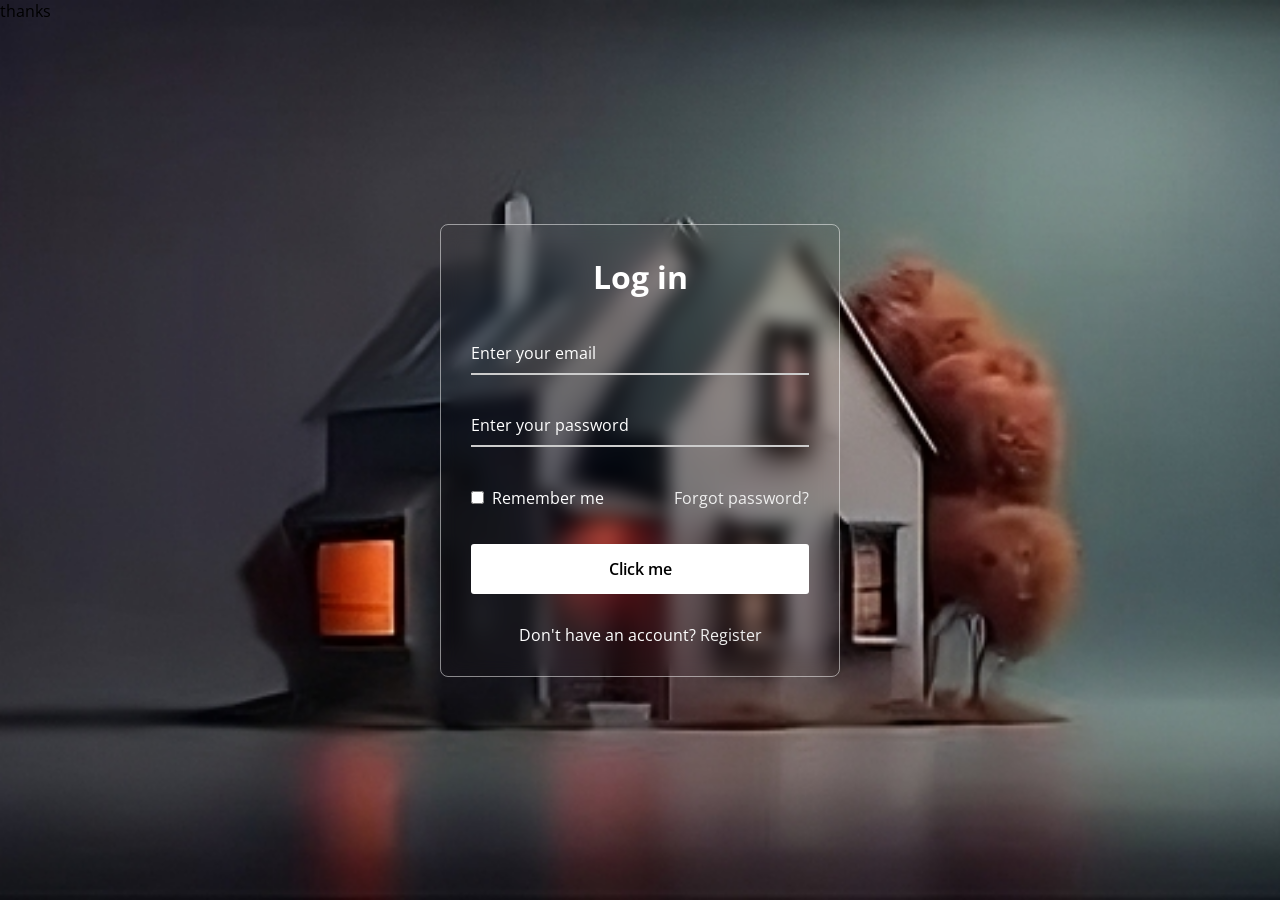
<file: Housing management/login index.html>
<!DOCTYPE html>

<html>
<head>
  <meta charset="UTF-8">
  <meta name="viewport" content="width=device-width, initial-scale=1.0">
  <title> Login Form | Housing development </title>
  <link rel="stylesheet" href="login style.css">
  <link rel="icon" type="image/x-icon" href="faviconlogin.png">
 
</head>
<body>
  <div class="wrapper">
    <form action="index.html" method="">
      <h2>Log in</h2>
        <div class="input-field">
        <input type="text" required name="email">
        <label>Enter your email</label>
      </div>
      <div class="input-field">
        <input type="password" required name="password">
        <label>Enter your password</label>
      </div>
      <div class="forget">
        <label for="remember">
          <input type="checkbox" id="remember">
          <p>Remember me</p>
        </label>
      
        <a href="register.html">Forgot password?</a>
      </div>
     
    
        <button>Click me</button>
    
     
      <div class="register">
        <p>Don't have an account? <a href="register.html"><span>Register</span></a></p>
      </div>
    </form>
  </div>
</body>
</html>
</file>
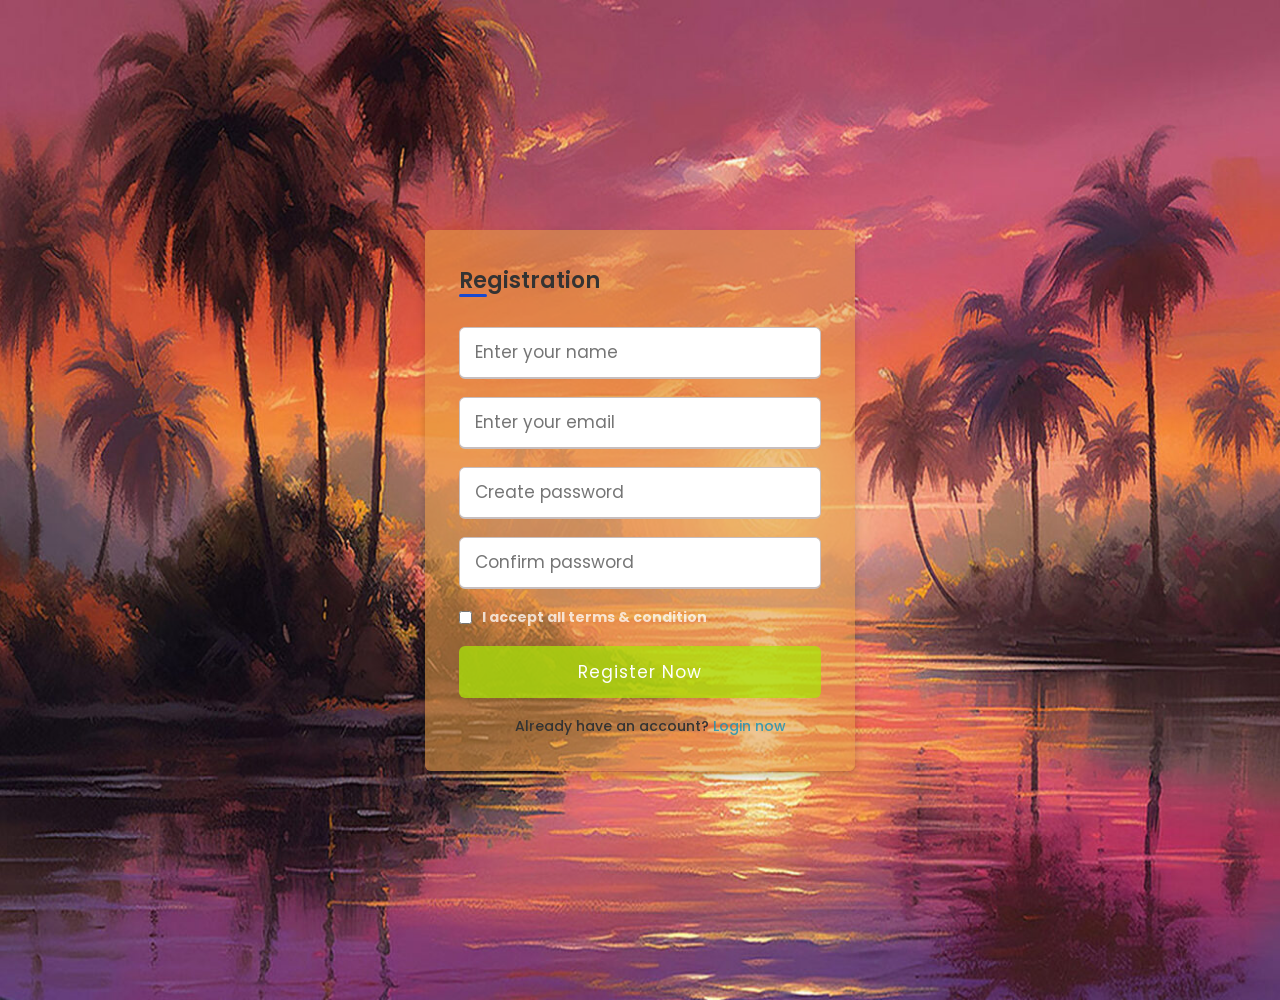
<file: Housing management/register.html>
<!DOCTYPE html>
<!-- Coding by CodingLab | www.codinglabweb.com-->
<html lang="en" dir="ltr">
  <head>
    <meta charset="UTF-8">
    <meta name="viewport" content="width=device-width, initial-scale=1.0">
    <title> Registration form for Housing Development</title>
    <link rel="stylesheet" href="register style.css">
    <link rel="icon" type="image/x-icon" href="register.png">
    <style>
      body { 
        background-image: url('registerupdate.jpg');
        height: 1000px;
        background-position: center;
        background-repeat: no-repeat;
        background-size: cover;
        }
       
      </style>
   </head>
<body>
 
  <div class="wrapper">
    <h2>Registration</h2>
    <form action="login index.html" method="">
      <div class="input-box">
        <input type="text" placeholder="Enter your name" required name="usernamre">
      </div>
      <div class="input-box">
        <input type="text" placeholder="Enter your email" required name="emailid">
      </div>
      <div class="input-box">
        <input type="password" placeholder="Create password" required name="password">
      </div>
      <div class="input-box">
        <input type="password" placeholder="Confirm password" required name="confirmpassword">
      </div>
      <div class="policy">
        <input type="checkbox">
        <h3><b>I accept all terms & condition</b></h3>
      </div>
      <div class="input-box button">
        <input type="Submit" value="Register Now">
        
      </div>
      <div class="text">
        <h3>Already have an account? <a href="login index.html">Login now</a></h3>
      </div>
    </form>
  </div>

</body>
</html>
</file>
<file: Housing management/assets/css/nivo-slider.css>
.nivoSlider {
    position: relative;
    width: 100%;
    height: auto;
    overflow: hidden
}

.nivoSlider img {
    position: absolute;
    top: 0;
    left: 0;
    max-width: none
}

.nivo-main-image {
    display: block !important;
    position: relative !important;
    width: 100% !important
}

.nivoSlider a.nivo-imageLink {
    position: absolute;
    top: 0;
    left: 0;
    width: 100%;
    height: 100%;
    border: 0;
    padding: 0;
    margin: 0;
    z-index: 6;
    display: none;
    background: white;
    filter: alpha(opacity=0);
    opacity: 0
}

.nivo-slice {
    display: block;
    position: absolute;
    z-index: 5;
    height: 100%;
    top: 0
}

.nivo-box {
    display: block;
    position: absolute;
    z-index: 5;
    overflow: hidden
}

.nivo-box img {
    display: block
}

.nivo-caption {
    position: absolute;
    left: 0;
    bottom: 0;
    background: #000;
    color: #fff;
    width: 100%;
    z-index: 8;
    padding: 5px 10px;
    opacity: .8;
    overflow: hidden;
    display: none;
    -moz-opacity: .8;
    filter: alpha(opacity=8);
    -webkit-box-sizing: border-box;
    -moz-box-sizing: border-box;
    box-sizing: border-box
}

.nivo-caption p {
    padding: 5px;
}

.nivo-caption a {
    display: inline-block;
}

.nivo-html-caption {
    display: none
}

.nivo-directionNav a {
    position: absolute;
    top: 45%;
    z-index: 9;
    cursor: pointer
}

.nivo-prevNav {
    left: 0
}

.nivo-nextNav {
    right: 0
}

.nivo-controlNav {
    text-align: center;
    padding: 15px 0
}

.nivo-controlNav a {
    cursor: pointer
}

.nivo-controlNav a.active {
    font-weight: 700
}
</file>
<file: Housing management/assets/css/flaticon.css>
@font-face {
    font-family: Flaticon;
    src: url(../fonts/Flaticon.eot);
    src: url(../fonts/Flaticond41d.eot?#iefix) format("embedded-opentype"), url(../fonts/Flaticon.woff2) format("woff2"), url(../fonts/Flaticon.woff) format("woff"), url(../fonts/Flaticon.ttf) format("truetype"), url(../fonts/Flaticon.svg#Flaticon) format("svg");
    font-weight: 400;
    font-style: normal;
}

@media screen and (-webkit-min-device-pixel-ratio: 0) {
    @font-face {
        font-family: Flaticon;
        src: url(../fonts/Flaticon.svg#Flaticon) format("svg");
    }
}

[class*=" flaticon-"]:after,
[class*=" flaticon-"]:before,
[class^="flaticon-"]:after,
[class^="flaticon-"]:before {
    font-family: Flaticon;
    font-style: normal;
}

.flaticon-electrician:before {
    content: "\f100";
}

.flaticon-electrician-1:before {
    content: "\f101";
}

.flaticon-socket:before {
    content: "\f102";
}

.flaticon-toolbox:before {
    content: "\f103";
}

.flaticon-multimeter:before {
    content: "\f104";
}

.flaticon-electric-pole:before {
    content: "\f105";
}

.flaticon-electric-generator:before {
    content: "\f106";
}

.flaticon-electrician-2:before {
    content: "\f107";
}

.flaticon-lightbulb:before {
    content: "\f108";
}

.flaticon-electrician-3:before {
    content: "\f109";
}

.flaticon-electrician-4:before {
    content: "\f10a";
}

.flaticon-electrician-5:before {
    content: "\f10b";
}

.flaticon-broken:before {
    content: "\f10c";
}

.flaticon-toolbox-1:before {
    content: "\f10d";
}

.flaticon-electrical-circuit:before {
    content: "\f10e";
}

.flaticon-dimmer:before {
    content: "\f10f";
}

.flaticon-warning-sign:before {
    content: "\f110";
}

.flaticon-broken-cable:before {
    content: "\f111";
}

.flaticon-electrician-6:before {
    content: "\f112";
}

.flaticon-soldering:before {
    content: "\f113";
}

.flaticon-electrician-7:before {
    content: "\f114";
}

.flaticon-crimping-pliers:before {
    content: "\f115";
}

.flaticon-electrician-8:before {
    content: "\f116";
}

.flaticon-soldering-1:before {
    content: "\f117";
}

.flaticon-battery:before {
    content: "\f118";
}

.flaticon-voltmeter:before {
    content: "\f119";
}

.flaticon-electrician-9:before {
    content: "\f11a";
}

.flaticon-soldering-iron:before {
    content: "\f11b";
}

.flaticon-accumulator:before {
    content: "\f11c";
}

.flaticon-electric-generator-1:before {
    content: "\f11d";
}

.flaticon-electric-generator-2:before {
    content: "\f11e";
}

.flaticon-electrician-10:before {
    content: "\f11f";
}

.flaticon-electrician-11:before {
    content: "\f120";
}

.flaticon-voltage:before {
    content: "\f121";
}

.flaticon-broken-cable-1:before {
    content: "\f122";
}

.flaticon-broken-cable-2:before {
    content: "\f123";
}

.flaticon-fuse-box:before {
    content: "\f124";
}

.flaticon-toolbox-2:before {
    content: "\f125";
}

.flaticon-cleaning:before {
    content: "\f126";
}

.flaticon-wipe:before {
    content: "\f127";
}

.flaticon-cleaning-tools:before {
    content: "\f128";
}

.flaticon-mop:before {
    content: "\f129";
}

.flaticon-wipe-1:before {
    content: "\f12a";
}

.flaticon-basket:before {
    content: "\f12b";
}

.flaticon-household:before {
    content: "\f12c";
}

.flaticon-spray:before {
    content: "\f12d";
}

.flaticon-mop-1:before {
    content: "\f12e";
}

.flaticon-glass-cleaner:before {
    content: "\f12f";
}

.flaticon-bucket:before {
    content: "\f130";
}

.flaticon-house:before {
    content: "\f131";
}

.flaticon-shampoo:before {
    content: "\f132";
}

.flaticon-mop-2:before {
    content: "\f133";
}

.flaticon-brush:before {
    content: "\f134";
}

.flaticon-broom:before {
    content: "\f135";
}

.flaticon-cleaning-products:before {
    content: "\f136";
}

.flaticon-cleaning-mop:before {
    content: "\f137";
}

.flaticon-brush-1:before {
    content: "\f138";
}

.flaticon-mop-3:before {
    content: "\f139";
}

.flaticon-thumbs-up:before {
    content: "\f13a";
}

.flaticon-hand-wash:before {
    content: "\f13b";
}

.flaticon-washing-machine:before {
    content: "\f13c";
}

.flaticon-gloves:before {
    content: "\f13d";
}

.flaticon-mop-4:before {
    content: "\f13e";
}

.flaticon-vacuum-cleaner:before {
    content: "\f13f";
}

.flaticon-bucket-1:before {
    content: "\f140";
}

.flaticon-glass-cleaner-1:before {
    content: "\f141";
}

.flaticon-cleaning-1:before {
    content: "\f142";
}

.flaticon-cleaning-tools-1:before {
    content: "\f143";
}

.flaticon-detergent:before {
    content: "\f144";
}

.flaticon-softener:before {
    content: "\f145";
}

.flaticon-cleaning-spray:before {
    content: "\f146";
}

.flaticon-cleaning-2:before {
    content: "\f147";
}

.flaticon-broom-1:before {
    content: "\f148";
}

.flaticon-cleaning-cart:before {
    content: "\f149";
}

.flaticon-hand-wash-1:before {
    content: "\f14a";
}

.flaticon-window-cleaner:before {
    content: "\f14b";
}

.flaticon-carpet:before {
    content: "\f14c";
}

.flaticon-soap:before {
    content: "\f14d";
}

.flaticon-cleaning-3:before {
    content: "\f14e";
}

.flaticon-tissue-paper:before {
    content: "\f14f";
}

.flaticon-hand-soap:before {
    content: "\f150";
}

.flaticon-toilet:before {
    content: "\f151";
}

.flaticon-carpet-cleaner:before {
    content: "\f152";
}

.flaticon-service:before {
    content: "\f153";
}

.flaticon-automobile:before {
    content: "\f154";
}

.flaticon-racing:before {
    content: "\f155";
}

.flaticon-driver:before {
    content: "\f156";
}

.flaticon-steering:before {
    content: "\f157";
}

.flaticon-automobile-1:before {
    content: "\f158";
}

.flaticon-automobile-2:before {
    content: "\f159";
}

.flaticon-tire:before {
    content: "\f15a";
}

.flaticon-transportation:before {
    content: "\f15b";
}

.flaticon-suspension:before {
    content: "\f15c";
}

.flaticon-spark-plug:before {
    content: "\f15d";
}

.flaticon-electric-car:before {
    content: "\f15e";
}

.flaticon-car-service:before {
    content: "\f15f";
}

.flaticon-mechanical:before {
    content: "\f160";
}

.flaticon-racing-1:before {
    content: "\f161";
}

.flaticon-car-repair:before {
    content: "\f162";
}

.flaticon-tire-1:before {
    content: "\f163";
}

.flaticon-fire-wheel:before {
    content: "\f164";
}

.flaticon-automobile-3:before {
    content: "\f165";
}

.flaticon-automobile-4:before {
    content: "\f166";
}

.flaticon-service-1:before {
    content: "\f167";
}

.flaticon-car-repair-1:before {
    content: "\f168";
}

.flaticon-car:before {
    content: "\f169";
}

.flaticon-car-repair-2:before {
    content: "\f16a";
}

.flaticon-car-1:before {
    content: "\f16b";
}

.flaticon-truck:before {
    content: "\f16c";
}

.flaticon-ignition:before {
    content: "\f16d";
}

.flaticon-mechanic-tools:before {
    content: "\f16e";
}

.flaticon-wheel:before {
    content: "\f16f";
}

.flaticon-spring:before {
    content: "\f170";
}

.flaticon-manual-transmission:before {
    content: "\f171";
}

.flaticon-wheel-1:before {
    content: "\f172";
}

.flaticon-spark-plug-1:before {
    content: "\f173";
}
</file>
<file: Housing management/assets/css/theme-default.css>
/*
    font-family: 'Poppins', sans-serif;

*/

@import url('https://fonts.googleapis.com/css2?family=Poppins:ital,wght@0,100;0,200;0,300;0,400;0,500;0,600;0,700;0,800;0,900;1,100;1,200;1,300;1,400;1,500;1,600;1,700;1,800;1,900&display=swap');
html,
body {
    overflow-x: hidden;
}

body {
    color: #223645;
    font-size: 16px;
    font-weight: 400;
    line-height: 1.5;
    text-align: left;
    font-family: 'Poppins', sans-serif;
}

html {
    scroll-behavior: smooth;
}

p {
    font-weight: 400;
    font-style: normal;
}

h1,
h2,
h3,
h4,
h5,
h6 {
    color: #1c1c24;
    font-family: 'Poppins', sans-serif;
    font-style: normal;
    margin-bottom: 0;
    margin-top: 10px;
    line-height: 1.3;
    font-weight: 600;
    -webkit-transition: .5s;
    transition: .5s;
    font-size: 36px;
}

h1 {}

h2 {}

h3 {}

h4 {}

h5 {}

h6 {}

a {
    -webkit-transition: all 0.3s ease-out 0s;
    transition: all 0.3s ease-out 0s;
}

a {
    color: #fc9615;
}

a:focus,
.btn:focus {
    text-decoration: none;
    outline: none;
}

a:focus,
a:hover {
    text-decoration: none;
    text-decoration: none;
}

.uppercase {
    text-transform: uppercase;
}

.capitalize {
    text-transform: capitalize;
}

h1 a,
h2 a,
h3 a,
h4 a,
h5 a,
h6 a {
    color: inherit;
    -webkit-transition: .5s;
    transition: .5s;
}

h1 {
    font-size: 50px;
}

h2 {
    font-size: 35px;
}

h3 {
    font-size: 30px;
}

h4 {
    font-size: 24px;
}

h5 {
    font-size: 20px;
}

h6 {
    font-size: 18px;
}

.white h1,
.white h2,
.white h3,
.white h4,
.white h5,
.white h6 {
    color: #fff;
}

.white p {
    color: #fff;
}

.white i {
    color: #fff;
}

ul {
    margin: 0px;
    padding: 0px;
}

li {}

ul {
    margin: 0;
    padding: 0;
}

li {}

input:focus,
button:focus {
    border-color: transparent;
    outline-color: transparent;
}

textarea:focus {
    background: rgba(252, 150, 21, 0.2);
    border-color: transparent;
    outline-color: transparent;
    box-shadow: 0 0 0 0.2rem rgb(252 150 21 / 50%);
}

hr {
    margin: 60px 0;
    padding: 0px;
    border-bottom: 1px solid #eceff8;
    border-top: 0px;
}

hr.style-2 {
    border-bottom: 1px dashed #f10;
}

hr.mp-0 {
    margin: 0;
    border-bottom: 1px solid #eceff8;
}

hr.mtb-40 {
    margin: 40px 0;
    border-bottom: 1px solid #eceff8;
    border-top: 0px;
}

label {
    color: #fff;
    cursor: pointer;
    font-size: 14px;
    font-weight: 400;
}

a,
i,
cite,
em,
var,
address,
dfn,
ol,
li,
ul {
    font-style: normal;
    font-weight: 400;
}

/* Default Background */

.bg_color {
    background: #43baff;
}

.bg_color2 {
    background: #211e3b !important;
}

.white_bg {
    background: #fff;
}

.bg_fixed {
    background-attachment: fixed;
}

.bg_before {
    position: relative;
}

.bg_before:before {
    position: absolute;
    content: "";
    left: 0;
    top: 0;
    height: 100%;
    width: 100%;
    background: rgba(12, 90, 219, 0.3);
}

.nagative_mb {
    position: relative;
    margin-bottom: -180px;
    z-index: 1;
}

*::-moz-selection {
    background: #4fc1f0;
    color: #454545;
    text-shadow: none;
}

::-moz-selection {
    background: #4fc1f0;
    color: #454545;
    text-shadow: none;
}

::selection {
    background: #4fc1f0;
    color: #454545;
    text-shadow: none;
}

::placeholder {
    color: #454545;
    font-size: 16px;
}

::-webkit-input-placeholder {
    /* Chrome/Opera/Safari */
    color: #454545;
}

::-moz-placeholder {
    /* Firefox 19+ */
    color: #454545;
}

:-ms-input-placeholder {
    /* IE 10+ */
    color: #454545;
}

:-moz-placeholder {
    /* Firefox 18- */
    color: #454545;
}

/* Contact Area */

.counter_area ::-moz-selection {
    contact_area: #001d23;
    text-shadow: none;
}

.contact_area ::-moz-selection {
    color: #001d23;
    text-shadow: none;
}

.contact_area ::selection {
    color: #001d23;
    text-shadow: none;
}

.contact_area ::placeholder {
    color: #001d23;
    font-size: 16px;
}

.contact_area ::-webkit-input-placeholder {
    /* Chrome/Opera/Safari */
    color: #001d23;
}

.contact_area ::-moz-placeholder {
    /* Firefox 19+ */
    color: #001d23;
}

.contact_area :-ms-input-placeholder {
    /* IE 10+ */
    color: #001d23;
}

.contact_area :-moz-placeholder {
    /* Firefox 18- */
    color: #001d23;
}

.blog_reply ::-moz-selection {
    color: #151948;
}

.blog_reply ::-moz-selection {
    color: #151948;
}

.blog_reply ::selection {
    color: #151948;
}

.blog_reply::placeholder {
    color: #151948;
}

.blog_reply ::-webkit-input-placeholder {
    /* Chrome/Opera/Safari */
    color: #151948;
}

.blog_reply ::-moz-placeholder {
    /* Firefox 19+ */
    color: #151948;
}

.blog_reply :-ms-input-placeholder {
    /* IE 10+ */
    color: #151948;
}

.blog_reply :-moz-placeholder {
    /* Firefox 18- */
    color: #151948;
}

/* Padding Top Css */

.pt-350 {
    padding-top: 350px;
}

.pt-300 {
    padding-top: 300px;
}

.pt-280 {
    padding-top: 280px;
}

.pt-250 {
    padding-top: 250px;
}

.pt-220 {
    padding-top: 220px;
}

.pt-190 {
    padding-top: 190px;
}

.pt-180 {
    padding-top: 180px;
}

.pt-170 {
    padding-top: 170px;
}

.pt-160 {
    padding-top: 160px;
}

.pt-150 {
    padding-top: 150px;
}

.pt-140 {
    padding-top: 140px;
}

.pt-130 {
    padding-top: 130px;
}

.pt-120 {
    padding-top: 120px;
}

.pt-115 {
    padding-top: 115px;
}

.pt-110 {
    padding-top: 110px;
}

.pt-100 {
    padding-top: 100px;
}

.pt-95 {
    padding-top: 95px;
}

.pt-90 {
    padding-top: 90px;
}

.pt-85 {
    padding-top: 85px;
}

.pt-80 {
    padding-top: 80px;
}

.pt-75 {
    padding-top: 75px;
}

.pt-70 {
    padding-top: 70px;
}

.pt-65 {
    padding-top: 65px;
}

.pt-60 {
    padding-top: 60px;
}

.pt-55 {
    padding-top: 55px;
}

.pt-50 {
    padding-top: 50px;
}

.pt-45 {
    padding-top: 45px;
}

.pt-40 {
    padding-top: 40px;
}

.pt-35 {
    padding-top: 35px;
}

.pt-30 {
    padding-top: 30px;
}

.pt-25 {
    padding-top: 25px;
}

.pt-20 {
    padding-top: 20px;
}

.pt-15 {
    padding-top: 15px;
}

.pt-10 {
    padding-top: 10px;
}

/* Padding Bottom Css */

.pb-350 {
    padding-bottom: 350px;
}

.pb-250 {
    padding-bottom: 250px;
}

.pb-210 {
    padding-bottom: 210px;
}

.pb-200 {
    padding-bottom: 200px;
}

.pb-180 {
    padding-bottom: 180px;
}

.pb-170 {
    padding-bottom: 170px;
}

.pb-160 {
    padding-bottom: 160px;
}

.pb-150 {
    padding-bottom: 150px;
}

.pb-140 {
    padding-bottom: 140px;
}

.pb-135 {
    padding-bottom: 135px;
}

.pb-130 {
    padding-bottom: 130px;
}

.pb-120 {
    padding-bottom: 120px;
}

.pb-110 {
    padding-bottom: 110px;
}

.pb-100 {
    padding-bottom: 100px;
}

.pb-95 {
    padding-bottom: 95px;
}

.pb-90 {
    padding-bottom: 90px;
}

.pb-85 {
    padding-bottom: 85px;
}

.pb-80 {
    padding-bottom: 80px;
}

.pb-75 {
    padding-bottom: 75px;
}

.pb-70 {
    padding-bottom: 70px;
}

.pb-65 {
    padding-bottom: 65px;
}

.pb-60 {
    padding-bottom: 60px;
}

.pb-55 {
    padding-bottom: 55px;
}

.pb-50 {
    padding-bottom: 50px;
}

.pb-45 {
    padding-bottom: 45px;
}

.pb-40 {
    padding-bottom: 40px;
}

.pb-35 {
    padding-bottom: 35px;
}

.pb-30 {
    padding-bottom: 30px;
}

.pb-25 {
    padding-bottom: 25px;
}

.pb-20 {
    padding-bottom: 20px;
}

.pb-15 {
    padding-bottom: 15px;
}

.pb-10 {
    padding-bottom: 10px;
}

/* Padding Left Css */

.pl-120 {
    padding-left: 120px;
}

.pl-110 {
    padding-left: 110px;
}

.pl-100 {
    padding-left: 100px;
}

.pl-90 {
    padding-left: 90px;
}

.pl-80 {
    padding-left: 80px;
}

.pl-70 {
    padding-left: 70px;
}

.pl-60 {
    padding-left: 60px;
}

.pl-50 {
    padding-left: 50px;
}

.pl-40 {
    padding-left: 40px;
}

.pl-35 {
    padding-left: 35px;
}

.pl-30 {
    padding-left: 30px;
}

.pl-25 {
    padding-left: 25px;
}

.pl-20 {
    padding-left: 20px;
}

.pl-15 {
    padding-left: 15px;
}

.pl-10 {
    padding-left: 10px;
}

/* Padding Right Css */

.pr-120 {
    padding-right: 120px;
}

.pr-110 {
    padding-right: 110px;
}

.pr-100 {
    padding-right: 100px;
}

.pr-90 {
    padding-right: 90px;
}

.pr-80 {
    padding-right: 80px;
}

.pr-70 {
    padding-right: 70px;
}

.pr-60 {
    padding-right: 60px;
}

.pr-50 {
    padding-right: 50px;
}

.pr-40 {
    padding-right: 40px;
}

.pr-35 {
    padding-right: 35px;
}

.pr-30 {
    padding-right: 30px;
}

.pr-25 {
    padding-right: 25px;
}

.pr-20 {
    padding-right: 20px;
}

.pr-15 {
    padding-right: 15px;
}

.pr-10 {
    padding-right: 10px;
}

/* Margin Top Css */

.mt-200 {
    margin-top: 200px;
}

.mt-190 {
    margin-top: 190px;
}

.mt-180 {
    margin-top: 180px;
}

.mt-170 {
    margin-top: 170px;
}

.mt-160 {
    margin-top: 160px;
}

.mt-150 {
    margin-top: 150px;
}

.mt-140 {
    margin-top: 140px;
}

.mt-130 {
    margin-top: 130px;
}

.mt-120 {
    margin-top: 120px;
}

.mt-110 {
    margin-top: 110px;
}

.mt-100 {
    margin-top: 100px;
}

.mt-95 {
    margin-top: 95px;
}

.mt-90 {
    margin-top: 90px;
}

.mt-80 {
    margin-top: 80px;
}

.mt-75 {
    margin-top: 75px;
}

.mt-70 {
    margin-top: 70px;
}

.mt-65 {
    margin-top: 65px;
}

.mt-60 {
    margin-top: 60px;
}

.mt-55 {
    margin-top: 55px;
}

.mt-50 {
    margin-top: 50px;
}

.mt-45 {
    margin-top: 45px;
}

.mt-40 {
    margin-top: 40px;
}

.mt-35 {
    margin-top: 35px;
}

.mt-30 {
    margin-top: 30px;
}

.mt-25 {
    margin-top: 25px;
}

.mt-20 {
    margin-top: 20px;
}

.mt-15 {
    margin-top: 15px;
}

.mt-10 {
    margin-top: 10px;
}

/* Margin Bottom Css */

.mb-200 {
    margin-bottom: 200px;
}

.mb-190 {
    margin-bottom: 190px;
}

.mb-180 {
    margin-bottom: 180px;
}

.mb-170 {
    margin-bottom: 170px;
}

.mb-160 {
    margin-bottom: 160px;
}

.mb-150 {
    margin-bottom: 150px;
}

.mb-140 {
    margin-bottom: 140px;
}

.mb-130 {
    margin-bottom: 130px;
}

.mb-120 {
    margin-bottom: 120px;
}

.mb-110 {
    margin-bottom: 110px;
}

.mb-100 {
    margin-bottom: 100px;
}

.mb-95 {
    margin-bottom: 95px;
}

.mb-90 {
    margin-bottom: 90px;
}

.mb-80 {
    margin-bottom: 80px;
}

.mb-75 {
    margin-bottom: 75px;
}

.mb-70 {
    margin-bottom: 70px;
}

.mb-65 {
    margin-bottom: 65px;
}

.mb-60 {
    margin-bottom: 60px;
}

.mb-55 {
    margin-bottom: 55px;
}

.mb-50 {
    margin-bottom: 50px;
}

.mb-45 {
    margin-bottom: 45px;
}

.mb-40 {
    margin-bottom: 40px;
}

.mb-35 {
    margin-bottom: 35px;
}

.mb-30 {
    margin-bottom: 30px;
}

.mb-25 {
    margin-bottom: 25px;
}

.mb-20 {
    margin-bottom: 20px;
}

.mb-15 {
    margin-bottom: 15px;
}

.mb-10 {
    margin-bottom: 10px;
}

/* Margin Left Css */

.ml-200 {
    margin-left: 200px;
}

.ml-190 {
    margin-left: 190px;
}

.ml-180 {
    margin-left: 180px;
}

.ml-170 {
    margin-left: 170px;
}

.ml-160 {
    margin-left: 160px;
}

.ml-150 {
    margin-left: 150px;
}

.ml-140 {
    margin-left: 140px;
}

.ml-130 {
    margin-left: 130px;
}

.ml-120 {
    margin-left: 120px;
}

.ml-110 {
    margin-left: 110px;
}

.ml-100 {
    margin-left: 100px;
}

.ml-95 {
    margin-left: 95px;
}

.ml-90 {
    margin-left: 90px;
}

.ml-80 {
    margin-left: 80px;
}

.ml-75 {
    margin-left: 75px;
}

.ml-70 {
    margin-left: 70px;
}

.ml-65 {
    margin-left: 65px;
}

.ml-60 {
    margin-left: 60px;
}

.ml-55 {
    margin-left: 55px;
}

.ml-50 {
    margin-left: 50px;
}

.ml-45 {
    margin-left: 45px;
}

.ml-40 {
    margin-left: 40px;
}

.ml-35 {
    margin-left: 35px;
}

.ml-30 {
    margin-left: 30px;
}

.ml-25 {
    margin-left: 25px;
}

.ml-20 {
    margin-left: 20px;
}

.ml-15 {
    margin-left: 15px;
}

.ml-10 {
    margin-left: 10px;
}

/* Margin Right Css */

.mr-200 {
    margin-right: 200px;
}

.mr-190 {
    margin-right: 190px;
}

.mr-180 {
    margin-right: 180px;
}

.mr-170 {
    margin-right: 170px;
}

.mr-160 {
    margin-right: 160px;
}

.mr-150 {
    margin-right: 150px;
}

.mr-140 {
    margin-right: 140px;
}

.mr-130 {
    margin-right: 130px;
}

.mr-120 {
    margin-right: 120px;
}

.mr-110 {
    margin-right: 110px;
}

.mr-100 {
    margin-right: 100px;
}

.mr-95 {
    margin-right: 95px;
}

.mr-90 {
    margin-right: 90px;
}

.mr-80 {
    margin-right: 80px;
}

.mr-75 {
    margin-right: 75px;
}

.mr-70 {
    margin-right: 70px;
}

.mr-65 {
    margin-right: 65px;
}

.mr-60 {
    margin-right: 60px;
}

.mr-55 {
    margin-right: 55px;
}

.mr-50 {
    margin-right: 50px;
}

.mr-45 {
    margin-right: 45px;
}

.mr-40 {
    margin-right: 40px;
}

.mr-35 {
    margin-right: 35px;
}

.mr-30 {
    margin-right: 30px;
}

.mr-25 {
    margin-right: 25px;
}

.mr-20 {
    margin-right: 20px;
}

.mr-15 {
    margin-right: 15px;
}

.mr-10 {
    margin-right: 10px;
}
</file>
<file: Housing management/style.css>
/*===============================================

Template Name: dreamit - IT Solutions & Services HTML5 Template
Version: 0.1
 
================================================*/

/*TABLE OF CONTENTS*/

/*=====================
01. dreamit	Main Menu Area Css
02. dreamit Slider Area Css
03. dreamit Shape Images Css
04. dreamit Breatcome Area Css
05. dreamit Feature Area Css
06. dreamit Service Area Css
07. dreamit Section TitleNAV
08. dreamit About  Area  Css
09. dreamit Counter Area  Css
10. dreamit Feature Box Area  Css
11. dreamit Team Area  Css
12. dreamit Pricing Area  Css
13. dreamit Portfolio Area  Css 
14. dreamit Testimonial Area  Css
15. dreamit Call Do Action Area  Css
16. dreamit Blog Area  Css
17. dreamit Subscribe Area CSS
18. dreamit Subscribe Area CSS
19. dreamit Contact Now Area Css 
20. dreamit Contact Form Area Css
21. dreamit GOOGLE MAP AREA CSS
22. dreamit Middle Footer CSS
23. dreamit Footer Bottom Area Css 
24. dreamit BLOG DETAILS AREA CSS
25. dreamit Team Details Area Css
26. dreamit Skill Area Css
27. dreamit Error Page Area Css
25. dreamit Team Details Area Css

=======================*/

/*============================
 dreamit top Menu Area Css
==============================*/

.header-top-area {
    background: #fc9615;
    padding: 10px 0;
}

.dreamit-header-menu-address ul {
    display: inline-block;
    list-style: none;
}

.dreamit-header-menu-address ul li {
    display: inline-block;
    margin-right: 20px;
}

.dreamit-header-menu-address ul li a {
    display: inline-block;
    font-size: 14px;
    font-weight: 400;
    color: #fff;
}

.dreamit-header-menu-address ul li a i {
    display: inline-block;
    font-size: 15px;
    margin-right: 10px;
}

.dreamit-header-menu-address ul li span {
    color: #fff;
    font-size: 14px;
    display: inline-block;
}

.dreamit-header-menu-address ul li span i {
    display: inline-block;
    margin-right: 10px;
    font-size: 15px;
}

.dreamit-header-top-socail a {
    display: inline-block;
    color: #fff;
    font-size: 15px;
}

.dreamit-header-top-socail a i {
    margin-left: 14px;
}

.dreamit-header-top-socail {
    float: right;
}

/*============================
 dreamit Main Menu Area Css
==============================*/

.dreamit_nav_manu {
    background: #fff;
    z-index: 1;
}

.dreamit_nav_manu.transparent_menu {
    background: transparent;
    margin-bottom: -87px;
    position: relative;
}

.sticky {
    left: 0;
    margin: auto;
    position: fixed !important;
    top: 0;
    width: 100%;
    -webkit-box-shadow: 0 2px 5px -2px rgba(0, 0, 0, 0.1);
    box-shadow: 0 2px 5px -2px rgba(0, 0, 0, 0.1);
    background: #fff !important;
    transition: .5s;
    z-index: 999 !important;
}

.style-two.dreamit_nav_manu {
    background: none;
    position: relative;
    z-index: 444;
    margin-bottom: -88px;
}

.style-three.dreamit_nav_manu {
    background: none;
    position: relative;
    z-index: 444;
    margin-bottom: -88px;
}

.style-three .dreamit_menu>ul>li>a {
    display: block;
    margin: 30px 10px;
    -webkit-transition: .5s;
    transition: .5s;
    position: relative;
    color: #fff !important;
    font-size: 18px;
    font-weight: 600;
    background: linear-gradient( to right, #FC9615, #FC9615, 50%, #fff 50%);
    -webkit-text-fill-color: transparent;
    -webkit-background-clip: text;
    background-size: 200%, 100%;
    background-position: 100%;
}

.sticky.style-three .dreamit_menu>ul>li>a {
    background: linear-gradient( to right, #FC9615, #FC9615, 50%, #1c1c24 50%);
    -webkit-text-fill-color: transparent;
    -webkit-background-clip: text;
    background-size: 200%, 100%;
    background-position: 100%;
}

.sticky.style-three .dreamit_menu>ul>li>a:hover {
    background-position: 0;
}

/* dreamit Menu Css*/

.dreamit_menu {
    float: right;
}

.logo img {
    width: 85%;
}

.dreamit_menu ul {
    text-align: center;
    list-style: none;
    display: inline-block;
    margin-left: 80px;
}

.dreamit_menu>ul>li {
    display: inline-block;
    position: relative;
}

.dreamit_menu>ul>li>a {
    display: block;
    margin: 30px 10px;
    -webkit-transition: .5s;
    -o-transition: .5s;
    transition: .5s;
    position: relative;
    color: #232323;
    font-size: 18px;
    font-weight: 600;
    background: linear-gradient( to right, #FC9615, #FC9615, 50%, #232323 50%);
    -webkit-text-fill-color: transparent;
    -webkit-background-clip: text;
    background-size: 200%, 100%;
    background-position: 100%;
}

nav.dreamit_menu span {
    font-size: 13px;
    font-family: FontAwesome;
    opacity: .5;
}

.white .dreamit_menu>ul>li>a {
    color: #fff;
}

.dreamit_menu ul li:last-child a {
    margin-right: 0px;
}

.dreamit_menu>ul>li.current>a {
    color: #43baff;
}

.white .dreamit_menu>ul>li.current>a {
    color: #fff;
}

.dreamit_menu>ul>li>a:hover {
    background-position: 0;
}

/* sub menu style */

.dreamit_menu ul .sub-menu {
    position: absolute;
    left: 0;
    top: 130%;
    width: 240px;
    text-align: left;
    background: #fff;
    margin: 0;
    z-index: 1;
    -webkit-box-shadow: 0px 1px 3px rgba(0, 0, 0, 0.3);
    transition: .5s;
    opacity: 0;
    visibility: hidden;
    border-top: 2px solid #fc9615;
}

.dreamit_menu ul li:hover>.sub-menu {
    opacity: 1;
    -ms-filter: "progid:DXImageTransform.Microsoft.Alpha(Opacity=100)";
    visibility: visible;
    top: 100%;
    z-index: 9;
}

.dreamit_menu ul .sub-menu li {
    position: relative;
}

.dreamit_menu ul .sub-menu li a {
    display: block;
    padding: 12px 20px;
    margin: 0;
    line-height: 1.3;
    letter-spacing: normal;
    font-size: 16px;
    font-weight: 500;
    text-transform: capitalize;
    transition: .1s;
    visibility: inherit !important;
    color: #616161;
    border-bottom: 1px solid rgba(0, 0, 0, 0.10);
}

.dreamit_menu ul .sub-menu li:hover>a,
.dreamit_menu ul .sub-menu .sub-menu li:hover>a,
.dreamit_menu ul .sub-menu .sub-menu .sub-menu li:hover>a,
.dreamit_menu ul .sub-menu .sub-menu .sub-menu .sub-menu li:hover>a {
    background: #fc9615;
    color: #fff !important;
}

/* sub menu 2 */

.dreamit_menu ul .sub-menu .sub-menu {
    left: 100%;
    top: 130%;
    opacity: 0;
    -ms-filter: "progid:DXImageTransform.Microsoft.Alpha(Opacity=0)";
    visibility: hidden;
}

.dreamit_menu ul .sub-menu li:hover>.sub-menu {
    opacity: 1;
    -ms-filter: "progid:DXImageTransform.Microsoft.Alpha(Opacity=100)";
    visibility: visible;
    top: 0%;
}

/* sub menu 3 */

.dreamit_menu ul .sub-menu .sub-menu li {
    position: relative;
}

.dreamit_menu ul .sub-menu .sub-menu .sub-menu {
    right: 100%;
    left: auto;
    top: 130%;
    opacity: 0;
    -ms-filter: "progid:DXImageTransform.Microsoft.Alpha(Opacity=0)";
    visibility: hidden;
}

.dreamit_menu ul .sub-menu .sub-menu li:hover>.sub-menu {
    opacity: 1;
    -ms-filter: "progid:DXImageTransform.Microsoft.Alpha(Opacity=100)";
    visibility: visible;
    top: 0%;
}

/* sub menu 4 */

.dreamit_menu ul .sub-menu .sub-menu .sub-menu li {
    position: relative;
}

.dreamit_menu ul .sub-menu .sub-menu .sub-menu .sub-menu {}

.dreamit_menu ul .sub-menu .sub-menu .sub-menu li:hover>.sub-menu {
    opacity: 1;
    -ms-filter: "progid:DXImageTransform.Microsoft.Alpha(Opacity=100)";
    visibility: visible;
    top: 0%;
}

.dreamit_nav_manu.sticky a.dtbtn:hover {
    color: #fff !important;
}

.header-button {
    display: inline-block;
    float: right;
    margin-top: 16px;
    margin-left: 20px;
}

.header-button .dtbtn {
    position: relative;
    z-index: 1;
    background: #fc9615;
    color: #fff;
    cursor: pointer;
    display: inline-block;
    font-size: 16px;
    margin-bottom: 0;
    padding: 12px 30px;
    text-align: center;
    vertical-align: middle;
    font-weight: 700;
    transition: .5s;
    letter-spacing: 1px;
    border-radius: 3px;
}

.header-button .dtbtn:hover:before {
    -webkit-transform: scaleX(1);
    transform: scaleX(1);
    -webkit-transform-origin: left center;
    transform-origin: left center;
    outline: 0 !important;
    border: 0 !important;
    border-radius: 3px;
}

.header-button .dtbtn:before {
    content: "";
    position: absolute;
    top: 0;
    left: 0;
    width: 100%;
    height: 100%;
    z-index: -1;
    background-color: #1c1c24;
    -webkit-transform: scaleX(0);
    transform: scaleX(0);
    -webkit-transform-origin: right center;
    transform-origin: right center;
    -webkit-transition: transform 0.24s cubic-bezier(0.37, 0.31, 0.31, 0.9);
    -webkit-transition: -webkit-transform 0.24s cubic-bezier(0.37, 0.31, 0.31, 0.9);
    transition: -webkit-transform 0.24s cubic-bezier(0.37, 0.31, 0.31, 0.9);
    transition: transform 0.24s cubic-bezier(0.37, 0.31, 0.31, 0.9);
    transition: transform 0.24s cubic-bezier(0.37, 0.31, 0.31, 0.9), -webkit-transform 0.24s cubic-bezier(0.37, 0.31, 0.31, 0.9);
    outline: 0 !important;
    border: 0 !important;
}

.white .header-button .dtbtn {
    background: #423e6d;
    border-color: #423e6d;
}

.dreamit_menu li a:hover:before {
    width: 101%;
}

.dreamit_nav_manu.sticky .logo_img {
    display: none;
}

.main_sticky {
    display: none;
}

.dreamit_nav_manu.sticky .main_sticky {
    display: inherit;
}

.dreamit_nav_manu.sticky a.dtbtn {
    color: #fff;
    background: #fc9615;
}

.dreamit_nav_manu.sticky a.dtbtn:hover {
    color: #43baff;
}

.mobile-menu.mean-container {
    overflow: hidden;
}

/*====================================================
--<	dreamit Header Top Menu Area Css -->
======================================================*/

.header_top_menu_phone.pn_bg {
    position: relative;
    z-index: 1;
}

.header_top_menu_phone.pn_bg::before {
    position: absolute;
    left: -400px;
    content: "";
    top: -22px;
    height: 260%;
    width: 235%;
    background: #43baff;
    z-index: -1;
}

.header_top_menu_phone_inner ul {
    list-style: none;
}

.header_top_menu_phone_inner ul li {
    display: inline-block;
}

.header_top_menu_phone_inner ul li a {
    font-size: 15px;
    color: #fff;
}

.header_top_menu_phone_inner ul li a span {
    font-size: 16px;
    margin-right: 10px;
}

.header_top_menu_address_inner ul {
    list-style: none;
}

.header_top_menu_address_inner ul li {
    display: inline-block;
}

.header_top_menu_icon_inner ul {
    list-style: none;
    text-align: right;
}

.header_top_menu_icon_inner ul li {
    display: inline-block;
}

.header_top_menu_address_inner ul li a span {
    font-size: 16px;
    margin-right: 10px;
    color: #fff;
}

.header_top_menu_address_inner ul li a {
    color: #fff;
    font-size: 15px;
    margin-right: 15px;
}

.header_top_menu_icon_inner ul li a {
    color: #645e91;
    font-size: 15px;
    margin-left: 8px;
    height: 38px;
    width: 38px;
    line-height: 40px;
    background: transparent;
    display: inline-block;
    text-align: center;
    border-radius: 5px;
    border: 1px solid #645e91;
}

.header_top_menu_icon_inner ul li a:hover {
    color: #fff;
    background: #43baff;
    border: 1px solid #43baff;
}

.header_top_menu_text_inner p {
    margin: 0;
    font-size: 14px;
    font-weight: 500;
    color: #fcfcfc;
    font-family: Montserrat;
}

.style_three .header_top_menu_icon_inner ul li a {
    color: #fff;
    font-size: 13px;
    height: 30px;
    width: 30px;
    line-height: 30px;
    border-radius: 50%;
    border: 1px solid #fff;
}

/* Owl Nav Css */

.owl-prev {
    position: absolute;
    left: -60px;
    top: 50%;
    transform: translateY(-50%);
    opacity: 1;
    transition: .3s;
}

.owl-next {
    position: absolute;
    right: -60px;
    top: 50%;
    transform: translateY(-50%);
    opacity: 1;
    transition: .3s;
}

.owl-carousel:hover .owl-prev {
    left: 30px;
}

.owl-carousel:hover .owl-next {
    right: 30px;
}

.owl-next i,
.owl-prev i {
    background-color: transparent;
    border-radius: 6px;
    -webkit-box-shadow: 0 0 5px rgba(0, 0, 0, 0.1);
    height: 50px;
    width: 50px;
    z-index: 1;
    transition: all 0.3s ease 0s;
    line-height: 50px;
    color: #fff;
    border: 2px solid #FFF;
    text-align: center;
}

.owl-next i:hover,
.owl-prev i:hover {
    background-color: rgba(255, 255, 255, 0.2);
}

/*style two*/

.blog_list .owl-next i,
.blog_list .owl-prev i {
    background-color: #fc9615;
    border-radius: 3px;
    height: 48px;
    width: 48px;
    border: 0;
    z-index: 1;
    transform: translateY(-29%);
    transition: all 0.3s ease 0s;
    line-height: 48px;
    color: #fff;
    text-align: center;
    opacity: 0;
}

.blog_list:hover .owl-next i,
.blog_list:hover .owl-prev i {
    opacity: 1;
}

.blog_list.owl-carousel:hover .owl-prev {
    left: -60px;
}

.blog_list.owl-carousel:hover .owl-next {
    right: -60px;
}

.blog_list .owl-next i:hover,
.blog_list .owl-prev i:hover {
    background: #121B51;
    color: #fff;
}

/*** 
====================================================================
    Search Popup
====================================================================
***/

.search-popup {
    position: fixed;
    left: 0;
    top: 0;
    height: 100vh;
    width: 100%;
    z-index: 99999;
    margin-top: -540px;
    transform: translateY(-100%);
    background-color: rgba(252, 150, 21, 0.5);
    -webkit-transition: all 500ms cubic-bezier(0.860, 0.000, 0.070, 1.000);
    -moz-transition: all 500ms cubic-bezier(0.860, 0.000, 0.070, 1.000);
    -o-transition: all 500ms cubic-bezier(0.860, 0.000, 0.070, 1.000);
    transition: all 1500ms cubic-bezier(0.860, 0.000, 0.070, 1.000);
    -webkit-transition-timing-function: cubic-bezier(0.860, 0.000, 0.070, 1.000);
    -moz-transition-timing-function: cubic-bezier(0.860, 0.000, 0.070, 1.000);
    -o-transition-timing-function: cubic-bezier(0.860, 0.000, 0.070, 1.000);
    transition-timing-function: cubic-bezier(0.860, 0.000, 0.070, 1.000);
}

.search-popup {
    width: 100%;
}

.search-active .search-popup {
    transform: translateY(0%);
    margin-top: 0;
}

.search-popup .close-search {
    position: absolute;
    left: 0;
    right: 0;
    margin: 0 auto;
    margin-top: -200px;
    border-radius: 50%;
    text-align: center;
    background-color: #fc9615;
    width: 70px;
    cursor: pointer;
    box-shadow: 0 0 10px rgba(0, 0, 0, 0.05);
    border-bottom: 3px solid #ffffff;
    -webkit-transition: all 500ms ease;
    height: 70px;
    line-height: 70px;
    text-align: center;
}

.search-popup .close-search span {
    position: relative;
    height: 70px;
    width: 70px;
    font-size: 30px;
    line-height: 70px;
    color: #ffffff;
}

.search-active .search-popup .close-search {
    visibility: visible;
    opacity: 1;
    top: 50%;
    -webkit-transition-delay: 1500ms;
    -moz-transition-delay: 1500ms;
    -ms-transition-delay: 1500ms;
    -o-transition-delay: 1500ms;
    transition-delay: 1500ms;
}

.search-popup form {
    position: absolute;
    max-width: 700px;
    top: 50%;
    left: 15px;
    right: 15px;
    margin: -35px auto 0;
    transform: scaleX(0);
    transform-origin: center;
    background-color: #111111;
    -webkit-transition: all 300ms ease;
    -moz-transition: all 300ms ease;
    -ms-transition: all 300ms ease;
    -o-transition: all 300ms ease;
    transition: all 300ms ease;
}

.search-active .search-popup form {
    transform: scaleX(1);
    -webkit-transition-delay: 1200ms;
    -moz-transition-delay: 1200ms;
    -ms-transition-delay: 1200ms;
    -o-transition-delay: 1200ms;
    transition-delay: 1200ms;
}

.search-popup .form-group {
    position: relative;
    margin: 0px;
    overflow: hidden;
}

.search-popup .form-group input[type="text"],
.search-popup .form-group input[type="search"] {
    position: relative;
    display: block;
    font-size: 18px;
    line-height: 50px;
    color: #000000;
    height: 70px;
    width: 100%;
    padding: 10px 30px;
    background-color: #ffffff;
    -webkit-transition: all 500ms ease;
    -moz-transition: all 500ms ease;
    -ms-transition: all 500ms ease;
    -o-transition: all 500ms ease;
    transition: all 500ms ease;
    font-weight: 500;
    text-transform: capitalize;
}

.search-popup .form-group input[type="submit"],
.search-popup .form-group button {
    position: absolute;
    right: 30px;
    top: 0px;
    height: 70px;
    line-height: 70px;
    background: transparent;
    text-align: center;
    font-size: 24px;
    color: #fc9615;
    padding: 0;
    cursor: pointer;
    -webkit-transition: all 500ms ease;
    border: none;
}

.search-popup .form-group input[type="submit"]:hover,
.search-popup .form-group button:hover {
    color: #000000;
}

.search-popup input::placeholder,
.search-popup textarea::placeholder {
    color: #000000;
}

.search-popup .close-search.style-two {
    position: absolute;
    right: 25px;
    left: auto;
    color: #ffffff;
    width: auto;
    height: auto;
    top: 25px;
    margin: 0px;
    border: none;
    background: none !important;
    box-shadow: none !important;
    -webkit-transition: all 500ms ease;
    -moz-transition: all 500ms ease;
    -ms-transition: all 500ms ease;
    -o-transition: all 500ms ease;
    transition: all 500ms ease;
}

.search-box-btn {
    float: right;
    margin-top: 29px;
    margin-left: 25px;
}

.search-box-btn i {
    display: inline-block;
    background: #fc9615;
    color: #fff;
    height: 30px;
    width: 30px;
    line-height: 30px;
    text-align: center;
    border-radius: 3px;
    font-size: 13px;
    cursor: pointer;
}

button.close-search i {
    font-size: 25px;
    color: #fff;
    display: inline-block;
}

/*<!-- ============================================================== -->
<!-- Start index2 slider Area Css -->
<!-- ============================================================== -->*/

.slider1.index2-slider-area {
    height: 750px;
    background: url(assets/images/slider/slider5.jpg);
    background-size: cover;
    background-repeat: no-repeat;
    background-attachment: scroll;
    background-position: center center;
}

.slider2.index2-slider-area {
    height: 750px;
    background: url(assets/images/slider/slider7.png);
    background-size: cover;
    background-repeat: no-repeat;
    background-attachment: scroll;
    background-position: center center;
}

.index2-slider-area .slider-content .slider-video2 .video-icon4 {
    left: 6%;
    position: absolute;
    top: 3%;
    -webkit-transform: translateX(-50%) translateY(-50%);
    transform: translateX(-50%) translateY(-50%);
    padding-top: 8px;
}

.index2-slider-area .slider-content .slider-video2 .video-icon4 a {
    width: 60px;
    height: 60px;
    line-height: 60px;
    display: inline-block;
    text-align: center;
    border-radius: 7px;
    position: relative;
    color: #fff;
    animation: ripple-red 1s linear infinite;
    -webkit-transition: .5s;
    background: #2371ff;
    font-size: 26px;
    z-index: 1;
}

@-webkit-keyframes ripple-red {
    0% {
        -webkit-box-shadow: 0 0 0 0 rgba(35, 113, 255, 0.3), 0 0 0 10px rgba(35, 113, 255, 0.3), 0 0 0 20px rgba(35, 113, 255, 0.3);
        box-shadow: 0 0 0 0 rgba(35, 113, 255, 0.3), 0 0 0 10px rgba(35, 113, 255, 0.3), 0 0 0 20px rgba(35, 113, 255, 0.3)
    }
    100% {
        -webkit-box-shadow: 0 0 0 10px rgba(35, 113, 255, 0.3), 0 0 0 20px rgba(35, 113, 255, 0.3), 0 0 0 30px rgba(35, 113, 255, 0.3);
        box-shadow: 0 0 0 10px rgba(35, 113, 255, 0.3), 0 0 0 20px rgba(35, 113, 255, 0.3), 0 0 0 30px rgba(35, 113, 255, 0.3)
    }
}

@keyframes ripple-red {
    0% {
        -webkit-box-shadow: 0 0 0 0 rgba(35, 113, 255, 0.3), 0 0 0 10px rgba(35, 113, 255, 0.3), 0 0 0 20px rgba(35, 113, 255, 0.3);
        box-shadow: 0 0 0 0 rgba(35, 113, 255, 0.3), 0 0 0 10px rgba(35, 113, 255, 0.3), 0 0 0 20px rgba(35, 113, 255, 0.3)
    }
    100% {
        -webkit-box-shadow: 0 0 0 10px rgba(35, 113, 255, 0.3), 0 0 0 20px rgba(35, 113, 255, 0.3), 0 0 0 30px rgba(35, 113, 255, 0.3);
        box-shadow: 0 0 0 10px rgba(35, 113, 255, 0.3), 0 0 0 20px rgba(35, 113, 255, 0.3), 0 0 0 30px rgba(35, 113, 255, 0)
    }
}

.index2-slider-area .slider-video2 p {
    position: relative;
    font-size: 20px !important;
    color: #1c1c24;
    right: -122px;
    top: -17px;
}

.index2-slider-area .slider-content .heading {
    position: relative;
}

.index2-slider-area .slider-content .heading .box {
    position: absolute;
    border-left: 6px solid #fc9615;
    border-top: 6px solid #fc9615;
    border-bottom: 6px solid #fc9615;
    left: 0px;
    top: -3px;
    height: 174px;
    width: 45px;
}

.index2-slider-area .slider-content .heading h1 {
    font-size: 65px;
    color: #1c1c24;
    font-weight: 600;
    margin-left: 40px;
}

.index2-slider-area .slider-content span {
    color: #fc9615;
}

.index2-slider-area .slider-content p {
    font-size: 22px;
    color: #1c1c24;
    margin-bottom: 38px;
}

.index2-slider-area .slider-content .index2-slider-button a {
    background-color: #fc9615;
    color: #fff;
    padding: 18px 36px;
    display: inline-block;
    position: relative;
    z-index: 1;
}

.index2-slider-area .slider-content .index2-slider-button a:before {
    position: absolute;
    content: "";
    z-index: -1;
    left: 0;
    right: 0;
    top: 0;
    bottom: 0;
    background: #1C1C24;
    transform: scale(0);
    transition: .5s;
}

.index2-slider-area .slider-content .index2-slider-button a:hover:before {
    transform: scale(1);
}

/*<!-- ============================================================== -->
<!-- Start index2 intro Section Css -->
<!-- ============================================================== -->*/

.row.intro-img {
    padding-right: 32px;
    margin-left: -120px;
}

.intro-section {
    padding: 100px 0px;
}

.intro-section img {
    width: 100%;
}

.intro-section .intro-image-2 {
    margin-bottom: 21px;
}

.intro-section .right-content {
    position: relative;
}

.intro-section .right-content h4 {
    font-size: 16px;
    color: #fc9615;
    margin-top: 0px;
}

.intro-section .right-content h2 {
    font-size: 40px;
    color: #1c1c24;
    font-weight: 600;
    margin-bottom: 20px;
}

.intro-section .right-content span {
    color: #fc9615;
}

.intro-section .right-content p {
    font-size: 15px;
    color: #616161;
}

.intro-section .right-content .icon p {
    font-size: 16px;
    color: #1c1c24;
}

.intro-section .right-content .icon i {
    color: #fc9615;
    margin-right: 15px;
}

.intro-section .right-content .index2-button {
    margin-top: 48px;
}

.intro-section .right-content .index2-button a {
    background: #fc9615;
    color: #fff;
    padding: 15px 40px;
    position: relative;
    z-index: 1;
    display: inline-block;
}

.intro-section .right-content .index2-button a:before {
    position: absolute;
    content: "";
    z-index: -1;
    left: 0;
    right: 0;
    top: 0;
    bottom: 0;
    background: #1C1C24;
    transform: scale(0);
    transition: .5s;
}

.intro-section .right-content .shape-image {
    position: absolute;
    right: -31px;
    top: 232px;
}

.intro-section .right-content .shape-image img {
    width: 80%;
}

.intro-section .right-content .index2-button a:hover:before {
    transform: scale(1);
    background: #1C1C24;
}

/*<!-- ============================================================== -->
<!-- Start index2 service Section Css -->
<!-- ============================================================== -->*/

.index2-service-section {
    background-image: url('assets/images/Home-Air-Condition-Repairbg.png');
    background-size: cover;
    background-repeat: no-repeat;
    background-attachment: scroll;
    background-position: center center;
    padding: 100px 0px;
}

.index2-service-section .service-title {
    display: flex;
    justify-content: space-between;
    align-items: center;
}

.index2-service-section .service-title h4 {
    color: #fc9615;
    font-size: 16px;
}

.index2-service-section .service-title h2 {
    color: #1c1c24;
    font-size: 40px;
    font-weight: 600;
}

.index2-service-section .service-title span {
    color: #fc9615;
}

.index2-service-section .service-title .index2-button a {
    background-color: #fff;
    color: #fc9615;
    padding: 15px 40px;
    border: 1px solid #fc9615;
    position: relative;
    z-index: 1;
    display: inline-block;
}

.index2-service-section .service-title .index2-button a:before {
    position: absolute;
    content: "";
    z-index: -1;
    left: 0;
    right: 0;
    top: 0;
    bottom: 0;
    background: #1C1C24;
    transform: scale(0);
    transition: .5s;
}

.index2-service-section .service-title .index2-button a:hover:before {
    transform: scale(1);
}

.index2-service-section .service-title .index2-button a:hover {
    color: #fff;
}

/* ======================tab section start========================== */

.index2-service-section .accordion {
    margin-top: 60px;
}

.accordion-tabs {
    display: none;
}

.accordion-tabs :focus {
    outline: none;
}

.accordion-item {
    border-bottom: 1px solid #eaeaea;
}

.accordion-item:last-child {
    border: none;
}

.index2-service-section .accordion .accordion-tabs button {
    padding: 30px 5px;
}

.index2-service-section .accordion .accordion-tabs button img {
    margin-left: 25px;
}

.index2-service-section .accordion .accordion-content img {
    width: 100%;
}

.accordion .accordion-content .image img {
    border-radius: 10px;
}

.index2-service-section .accordion .accordion-content .left-content {
    padding-right: 20px;
}

.index2-service-section .accordion .accordion-content .left-content h2 {
    font-size: 32px;
    font-weight: 600;
    margin-bottom: 30px;
}

.index2-service-section .accordion .accordion-content .left-content .sub-title {
    font-weight: 400;
    color: #616161;
    font-size: 15px;
}

.index2-service-section .accordion .accordion-content .left-content p {
    font-style: normal;
}

.index2-service-section .accordion .accordion-content .left-content .list {
    margin: 30px 0px 12px 0px;
}

.index2-service-section .accordion .accordion-content .left-content .list .icon-box p {
    margin: 3px 1px 10px;
}

.index2-service-section .accordion .accordion-content .left-content .list .icon {
    margin-right: 10px;
}

.index2-service-section .accordion .accordion-content .left-content .list .icon i {
    color: #fc9615;
    font-size: 20px;
}

.index2-service-section .accordion .accordion-content .left-content .button a {
    font-size: 16px;
    color: #fff;
    background-color: #fc9615;
    padding: 15px 30px;
    border-radius: 4px;
    margin-top: 20px;
    margin-bottom: 35px;
    display: inline-block;
    position: relative;
    z-index: 1;
}

.index2-service-section .accordion .accordion-content .left-content .button a:before {
    position: absolute;
    content: "";
    z-index: -1;
    left: 0;
    right: 0;
    top: 0;
    bottom: 0;
    border-radius: 4px;
    background: #1C1C24;
    transform: scale(0);
    transition: .5s;
}

.index2-service-section .accordion .accordion-content .left-content .button a:hover:before {
    transform: scale(1);
}

.accordion-item__label:hover {
    background: #d3e1ff;
}

.accordion-item__container {
    padding: 0 1.25em;
    height: 0;
    overflow: hidden;
    opacity: 0;
    transition: padding 0.2s ease, opacity 0.5s 0.15s ease;
}

/* .accordion-active {
  background-color: #39cabb;
} */

.accordion-active .accordion-item__label {
    padding-bottom: 0;
    cursor: inherit;
}

.accordion-active .accordion-item__label:hover {
    background: none;
}

.accordion-active .accordion-item__label::after {
    opacity: 0;
}

.accordion-active .accordion-item__container {
    padding: 1.25em;
    height: auto;
    opacity: 1;
}

.accordion-active .accordion-item__container p:first-child,
.accordion-active .accordion-item__container h1:first-child,
.accordion-active .accordion-item__container h2:first-child,
.accordion-active .accordion-item__container h3:first-child,
.accordion-active .accordion-item__container h4:first-child,
.accordion-active .accordion-item__container h5:first-child,
.accordion-active .accordion-item__container h6:first-child {
    margin-top: 0;
}

.accordion-active .accordion-item__container p:last-child,
.accordion-active .accordion-item__container h1:last-child,
.accordion-active .accordion-item__container h2:last-child,
.accordion-active .accordion-item__container h3:last-child,
.accordion-active .accordion-item__container h4:last-child,
.accordion-active .accordion-item__container h5:last-child,
.accordion-active .accordion-item__container h6:last-child {
    margin-bottom: 0;
}

.left-content p {
    margin: 20px 0 23px;
}

h4.accordion-item__label {
    opacity: 0;
}

@media (min-width: 600px) {
    .accordion-tabs {
        display: flex;
        background: rgba(68, 127, 255, 0.1);
        background: transparent;
        margin-bottom: 35px;
        flex-wrap: wrap;
    }
    .accordion-tabs .accordion-tab {
        background: #fff;
        font: inherit;
        flex: 1;
        border: 1px solid #f0f1f3;
        cursor: pointer;
        transition: background 0.1s ease;
        display: flex;
    }
    .accordion-tabs .accordion-tab.middle {
        margin: 0px 20px;
    }
    .accordion-tabs .accordion-tab .tab-text {
        margin-left: 20px;
    }
    .accordion-tabs .accordion-tab .tab-text h4 {
        font-size: 16px;
        color: #fc9615;
        font-weight: 400;
    }
    .accordion-tabs .accordion-tab .tab-text h2 {
        font-size: 20px;
        color: #1c1c24;
        font-weight: 600;
    }
    .accordion-tabs .accordion-tab:hover {
        background: rgba(249, 249, 249, 0.01);
    }
    .accordion-tabs .accordion-tab:last-child {
        border-right: 0;
    }
    .accordion-tabs .accordion-tab.accordion-active {
        background: #fc9615;
        position: relative;
        z-index: 1;
    }
    .accordion-tab.accordion-active:before {
        position: absolute;
        content: "";
        z-index: 1;
        left: 60px;
        bottom: -10px;
        height: 22px;
        width: 22px;
        background: #FF9800;
        transform: rotate(45deg);
    }
    .accordion-tabs .accordion-tab.accordion-active .tab-text h4 {
        color: #fff;
    }
    .accordion-tabs .accordion-tab.accordion-active .tab-text h2 {
        color: #fff;
    }
    .accordion-tabs .accordion-tab.accordion-active .span-color {
        color: #fff;
    }
    .accordion-item {
        padding: 2.4rem;
        display: none;
        border: none;
        background: #fff;
        min-height: 260px;
    }
    .accordion-item.accordion-active {
        display: block;
    }
    .accordion-item.accordion-active .accordion-item__container {
        padding: 0;
    }
}

* {
    box-sizing: border-box;
}

.accordion {
    box-shadow: 0px 5px 60px 0px rgba(0, 44, 93, 0.05);
    border-radius: 5px;
    overflow: hidden;
    width: 100%;
}

/*<!-- ============================================================== -->
<!-- Start index2 counter Section Css -->
<!-- ============================================================== -->*/

.counter-section {
    background-image: url('assets/images/Home-Air-Condition-Repair-Recoveredf.png');
    background-size: cover;
    background-repeat: no-repeat;
    background-attachment: scroll;
    background-position: center center;
    padding: 100px 0px;
}

.counter-section .counter-content {
    display: flex;
    flex-wrap: wrap;
    align-items: center;
    position: relative;
    z-index: 1;
}

.counter-section .counter-content:before {
    position: absolute;
    content: "";
    top: 3px;
    left: -18px;
    width: 60px;
    height: 60px;
    border-radius: 30px;
    background-color: rgba(34, 34, 34, 0.14901960784313725);
    border: 2px solid #364159;
    z-index: -1;
}

.counter-section .counter-content h2 {
    font-size: 70px;
    color: #fc9615;
    font-weight: 600;
}

.counter-section .counter-content .counter-text {
    margin-left: 50px;
    position: relative;
}

.counter-section .counter-content .counter-text::before {
    position: absolute;
    content: "";
    height: 53px;
    width: 2px;
    background-color: #fff;
    left: -27px;
    top: 5px;
}

.counter-section .counter-content .counter-text p {
    font-size: 15px;
    color: #fff;
    margin-bottom: 0px;
}

.counter-section .counter-content .counter-text h3 {
    font-size: 20;
    color: #fff;
    font-size: 22px;
}

/*<!-- ============================================================== -->
<!-- Start index2 Protfolio Section Css -->
<!-- ============================================================== -->*/

.protfolio-section {
    padding: 100px 0px 50px 0px;
}

.protfolio-section .protfolio-title {
    margin-bottom: 58px;
}

.protfolio-section .protfolio-title h4 {
    font-size: 16px;
    color: #fc9615;
}

.protfolio-section .protfolio-title h2 {
    font-size: 40px;
    color: #1c1c24;
}

.protfolio-section .protfolio-title span {
    color: #fc9615;
}

/* .protfolio-section .portfolio_nav{
    text-align: end;
    margin-bottom: 0px;
} */

.protfolio-section .portfolio_nav .portfolio_menu .menu-filtering {
    text-align: end;
}

.protfolio-section .portfolio_nav .portfolio_menu ul li {
    padding: 10px;
    border: 1px solid #e8e8e9;
    font-size: 16px;
    color: #616161;
    border-radius: inherit;
    font-weight: 400;
}

.protfolio-section .single-protfolio {
    margin-bottom: 80px;
}

.protfolio-section .single-protfolio .protfolio-image {
    position: relative;
    z-index: 1;
}

.protfolio-section .single-protfolio .protfolio-image:before {
    position: absolute;
    content: "";
    right: 0;
    left: 0;
    top: 0;
    bottom: 0;
    background: rgba(17, 26, 58, 0.4);
    opacity: .6;
    transform: scale(0);
    transition: .5s;
}

.protfolio-section .single-protfolio .protfolio-image img {
    width: 100%;
}

.protfolio-section .single-protfolio .protfolio-image .single_portfolio_icon {
    position: absolute;
    top: 0;
    left: 41%;
    margin: auto;
    opacity: 0;
    transition: .7s;
}

.protfolio-section .single-protfolio .protfolio-image .single_portfolio_icon a i {
    width: 66px;
    height: 66px;
    line-height: 70px;
    background: #ffffff;
    text-align: center;
    font-size: 25px;
    display: inline-block;
    border-radius: 50%;
}

.protfolio-section .single-protfolio .protfolio-image .text-box {
    padding: 25px 30px 30px;
    width: 85%;
    background-color: #fff;
    position: absolute;
    bottom: -40px;
    left: 50%;
    transform: translateX(-50%);
    box-shadow: 0px 0px 30px 0px rgba(0, 0, 0, 0.1);
    transition: .5s;
}

.protfolio-section .single-protfolio .protfolio-image .text-box p {
    font-size: 15px;
    color: #fc9615;
    margin-bottom: 0px;
    transition: .5s;
}

.protfolio-section .single-protfolio .protfolio-image .text-box h4 {
    font-size: 20px;
    color: #1c1c24;
    transition: .5s;
}

.protfolio-section .single-protfolio .single_portfolio_icon a i:hover {
    color: #FC9615;
}

.protfolio-section .single-protfolio:hover .protfolio-image:before {
    transform: scale(1);
}

.protfolio-section .single-protfolio:hover .single_portfolio_icon {
    opacity: 1;
    top: 40%;
}

.protfolio-section .single-protfolio:hover .protfolio-image .text-box {
    background-color: #fc9615;
}

.protfolio-section .single-protfolio:hover .protfolio-image .text-box p {
    color: #fff;
}

.protfolio-section .single-protfolio:hover .protfolio-image .text-box h4 {
    color: #fff;
}

/*<!-- ============================================================== -->
<!-- Start index2 Protfolio Section Css -->
<!-- ============================================================== -->*/

.index2-about-section {
    background-image: url('assets/images/Home-Air-Condition-Repacbcir-Recovered.png');
    background-size: cover;
    background-repeat: no-repeat;
    background-attachment: scroll;
    background-position: center center;
    padding: 100px 0px;
}

.index2-about-section .left-content {
    position: relative;
}

.index2-about-section .left-content .image {
    margin-right: 30px;
}

.index2-about-section .left-content .image img {
    width: 100%;
}

.index2-about-section .left-content .shape-image {
    position: absolute;
    left: -83px;
    top: 37%;
}

.index2-about-section .left-content .shape-image img {}

.index2-about-section .right-content h4 {
    font-size: 16px;
    color: #fc9615;
}

.index2-about-section .right-content h2 {
    font-size: 40px;
    font-weight: 600;
    color: #fff;
    margin-bottom: 30px;
}

.index2-about-section .right-content span {
    color: #fc9615;
}

.index2-about-section .right-content p {
    font-size: 15px;
    color: #999999;
}

.index2-about-section .right-content .icon-section .icon {
    margin-bottom: 20px;
}

.index2-about-section .right-content .icon-section .icon-image img {
    margin-right: 20px;
    margin-top: 5px;
}

.index2-about-section .right-content .icon-section .icon-text {}

.index2-about-section .right-content .icon-section .icon-text h3 {
    color: #fff;
    font-size: 22px;
    margin-bottom: 20px;
}

.index2-about-section .right-content .icon-section .icon-text p {
    color: #999999;
    font-size: 15px;
}

/*<!-- ============================================================== -->
<!-- Start index2 testi Section Css -->
<!-- ============================================================== -->*/

.index2-testi-section {
    background-image: url('assets/images/Home-Air-Condition-Repair-Redvdxvcovered.png');
    background-size: cover;
    background-repeat: no-repeat;
    background-attachment: scroll;
    background-position: center center;
}

.index2-testi-section .left-content {
    padding: 100px 0px;
}

.index2-testi-section .left-content .title h4 {
    font-size: 16px;
    color: #fc9615;
}

.index2-testi-section .left-content .title h2 {
    font-size: 40px;
    color: #1c1c24;
}

.index2-testi-section .left-content span {
    color: #fc9615;
}

.index2-testi-section .left-content .imdex-2-testi-slider .slider-item h3 {
    font-size: 20px;
    color: #1c1c24;
}

.index2-testi-section .left-content .imdex-2-testi-slider .slider-item p {
    color: #616161;
    font-size: 16px;
    font-style: italic;
    margin-bottom: 40px;
}

.index2-testi-section .left-content .imdex-2-testi-slider .slider-item .man {
    display: flex;
    flex-wrap: wrap;
    align-items: center;
}

.index2-testi-section .left-content .imdex-2-testi-slider .slider-item .man .man-name {
    margin-left: 20px;
}

.index2-testi-section .left-content .imdex-2-testi-slider .slider-item .man .man-name h3 {
    font-size: 20px;
    color: #1c1c24;
}

.index2-testi-section .left-content .imdex-2-testi-slider .slider-item .man .man-name p {
    color: #616161;
    font-size: 16px;
    margin: 10px 0px 0px 0px;
    font-style: normal;
}

.index2-testi-section .right-side {
    position: relative;
}

.index2-testi-section .right-content {
    display: flex;
    align-items: baseline;
    position: absolute;
    left: 0px;
    top: 465px;
}

.index2-testi-section .right-content .image img {
    width: 100%;
}

/* index Owl Nav Css */

.index2-testi-section .owl-prev {
    position: absolute;
    left: 350px;
    top: 80%;
    transform: translateY(-50%);
    opacity: 1;
    transition: .3s;
}

.index2-testi-section .owl-next {
    position: absolute;
    right: 60px;
    top: 80%;
    transform: translateY(-50%);
    opacity: 1;
    transition: .3s;
}

.index2-testi-section .owl-carousel:hover .owl-prev {
    left: 320px;
}

.index2-testi-section .owl-carousel:hover .owl-next {
    right: 20px;
}

.index2-testi-section .owl-prev i {
    background-color: transparent;
    border-radius: 6px;
    -webkit-box-shadow: 0 0 5px rgba(0, 0, 0, 0.1);
    height: 50px;
    width: 50px;
    z-index: 1;
    transition: all 0.3s ease 0s;
    line-height: 50px;
    color: #1c1c24;
    border: none;
    text-align: center;
    font-size: 30px;
}

.index2-testi-section .owl-next i {
    background-color: transparent;
    border-radius: 6px;
    -webkit-box-shadow: 0 0 5px rgba(0, 0, 0, 0.1);
    height: 50px;
    width: 50px;
    z-index: 1;
    transition: all 0.3s ease 0s;
    line-height: 50px;
    color: #fc9615;
    border: none;
    text-align: center;
    font-size: 30px;
}

/*<!-- ============================================================== -->
<!-- Start index2 team Section Css -->
<!-- ============================================================== -->*/

.index2-team-section {
    background-image: url('assets/images/Home-Air-Condition-Repairbg.png');
    background-size: cover;
    background-repeat: no-repeat;
    background-attachment: scroll;
    background-position: center center;
    padding: 100px 0px 150px 0px;
}

.index2-team-section .team-title {
    display: flex;
    justify-content: space-between;
    align-items: center;
    margin-bottom: 50px;
}

.index2-team-section .team-title h4 {
    color: #fc9615;
    font-size: 16px;
}

.index2-team-section .team-title h2 {
    color: #1c1c24;
    font-size: 40px;
    font-weight: 600;
}

.index2-team-section .team-title span {
    color: #fc9615;
}

.index2-team-section .team-title .index2-button {
    margin-top: 75px;
}

.index2-team-section .team-title .index2-button a {
    background-color: #fc9615;
    color: #fff;
    padding: 15px 35px;
    position: relative;
    z-index: 1;
    display: inline-block;
}

.index2-team-section .team-title .index2-button a:before {
    position: absolute;
    content: "";
    z-index: -1;
    left: 0;
    right: 0;
    top: 0;
    bottom: 0;
    background: #1C1C24;
    transform: scale(0);
    transition: .5s;
}

.index2-team-section .single-team .team-image {
    position: relative;
}

.index2-team-section .single-team .team-image img {
    width: 100%;
    height: 350px;
    transition: .5s;
}

.index2-team-section .team-title .index2-button a:hover:before {
    transform: scale(1);
}

.index2-team-section .single-team .team-image:hover img {
    width: 85%;
    object-fit: cover;
    transition: .5s;
}

.index2-team-section .single-team .team-image:hover .icon-box {
    opacity: 1;
    transition: .5s;
}

.index2-team-section .single-team .team-image .icon-box {
    position: absolute;
    background-color: #fc9615;
    top: 12%;
    right: 0px;
    opacity: 0;
    transition: .5s;
}

.index2-team-section .single-team .team-image .icon-box li {
    list-style: none;
}

.index2-team-section .single-team .team-image .icon-box i {
    height: 55px;
    width: 55px;
    line-height: 55px;
    text-align: center;
    background-color: #fc9615;
    color: #fff;
    transition: .5s;
}

a.team-active i {
    background: #002C5D !important;
}

.index2-team-section .single-team .team-image .icon-box i:hover {
    background-color: #002C5D;
    transition: .5s;
}

.index2-team-section .single-team .team-image .text-box {
    padding: 25px 30px 25px;
    width: 85%;
    background-color: #fff;
    position: absolute;
    bottom: -40px;
    left: 50%;
    transform: translateX(-50%);
    box-shadow: 0px 0px 30px 0px rgba(0, 0, 0, 0.1);
    transition: .5s;
}

.index2-team-section .single-team .team-image .text-box p {
    font-size: 15px;
    color: #fc9615;
    margin-bottom: 0px;
}

.index2-team-section .single-team .team-image .text-box h4 {
    font-size: 20px;
    color: #1c1c24;
}

/*<!-- ============================================================== -->
<!-- Start index2 blog Section Css -->
<!-- ============================================================== -->*/

.index2-blog-section {
    padding: 100px 0px;
}

.index2-blog-section .blog-title .text {
    text-align: center;
    margin-bottom: 50px;
}

.index2-blog-section .blog-title h4 {
    color: #fc9615;
    font-size: 16px;
    margin-bottom: 10px;
}

.index2-blog-section .blog-title h2 {
    color: #1c1c24;
    font-size: 40px;
    font-weight: 600;
    margin-top: 0px;
}

.index2-blog-section .blog-title span {
    color: #fc9615;
}

.index2-blog-section .index2-blog-slider .blog-slider-item {
    position: relative;
    box-shadow: 0px 0px 30px 0px rgba(0, 0, 0, 0.1);
    margin-bottom: 23px;
}

.index2-blog-section .index2-blog-slider .blog-slider-item .work a {
    font-size: 15px;
    padding: 2px 15px;
    background-color: #fc9615;
    color: #fff;
    position: absolute;
    left: 20px;
    top: 20px;
}

.index2-blog-section .index2-blog-slider .blog-slider-item .image img {
    width: 100%;
}

.index2-blog-section .index2-blog-slider .blog-slider-item .text-content .text {
    margin-bottom: 20px;
}

.index2-blog-section .index2-blog-slider .blog-slider-item .text-content {
    padding: 15px 20px;
    background-color: #fff;
}

.index2-blog-section .index2-blog-slider .blog-slider-item .text-content .date {
    display: flex;
    align-items: center;
    margin-top: 7px;
}

.index2-blog-section .index2-blog-slider .blog-slider-item .text-content .date h4 {
    font-size: 16px;
    color: #fc9615;
    font-weight: 400;
    margin-right: 19px;
}

.index2-blog-section .index2-blog-slider .blog-slider-item .text-content .date h3 {
    font-size: 16px;
    color: #fc9615;
    font-weight: 400;
    position: relative;
}

.index2-blog-section .index2-blog-slider .blog-slider-item .text-content .date h3::before {
    position: absolute;
    content: "";
    background-color: #616161;
    height: 15px;
    width: 1px;
    left: -9px;
    top: 2px;
}

.index2-blog-section .index2-blog-slider .blog-slider-item .text-content .text h2 {
    font-size: 21px;
    color: #1c1c24;
}

.index2-blog-section .index2-blog-slider .blog-slider-item .text-content .text h2 a {
    font-weight: 600;
    transition: .5s;
}

.index2-blog-section .index2-blog-slider .blog-slider-item .text-content .text p {
    font-size: 15px;
    color: #616161;
    margin: 20px 0px 20px 0px;
}

.index2-blog-section .index2-blog-slider .blog-slider-item .text-content .text h2 a:hover {
    color: #fc9615;
}

/* ======================subscribe section start========================== */

.index2-subscrib-section {
    background-image: url('assets/images/Home-Air-Condition-Repairbg.png');
    background-size: cover;
    background-repeat: no-repeat;
    background-attachment: scroll;
    background-position: center center;
    padding: 62px 0px;
}

.index2-subscrib-section .title h2 {
    color: #1c1c24;
    font-size: 40px;
    font-weight: 600;
    margin-top: 0px;
}

.index2-subscrib-section .title span {
    color: #fc9615;
}

.index2-subscrib-section .form-wraper {
    position: relative;
}

.index2-subscrib-section .form-wraper input {
    padding: 28px 20px;
}

.index2-subscrib-section .form-wraper button {
    position: absolute;
    padding: 16px 30px 17px;
    border: 0;
    background-color: #fc9615;
    color: #fff;
    border-radius: 0px 5px 5px 0px;
    right: 0;
    top: 0;
    transition: .5s;
}

.index2-subscrib-section .form-wraper button:hover {
    background-color: #002c5d;
    color: #fff;
    transition: .5s;
}

/* ======================subscribe section end========================== */

/*
<!-- ============================================================== -->
<!-- Start slider Area Css -->
<!-- ============================================================== -->*/

.slider1.slider-area {
    height: 750px;
    background: url(assets/images/slider/slider1.jpg);
    background-size: cover;
    background-repeat: no-repeat;
    background-attachment: scroll;
    background-position: center center;
}

.slider2.slider-area {
    height: 750px;
    background: url(assets/images/slider/slider.jpg);
    background-size: cover;
    background-repeat: no-repeat;
    background-attachment: scroll;
    background-position: center center;
}

.slider3.slider-area {
    height: 750px;
    background: url(assets/images/slider/slider2.jpg);
    background-size: cover;
    background-repeat: no-repeat;
    background-attachment: scroll;
    background-position: center center;
}

.dark.slider3.slider-area {
    height: 750px;
    background: url(assets/images/slider/slider22.jpg);
    background-size: cover;
    background-repeat: no-repeat;
    background-attachment: scroll;
    background-position: center center;
}

.slider-content h4 {
    font-size: 18px;
    font-weight: 600;
    color: #fff;
    text-transform: uppercase;
    font-style: italic;
    letter-spacing: 1px;
    margin: 0 0 5px;
    animation: 1s 2s fadeInUp both;
}

.slider-content h1 {
    font-size: 60px;
    margin-top: 0;
    color: #fff;
    animation: 1s 2s fadeInUp both;
}

.slider-content p {
    font-size: 17px;
    margin: 20px 0 20px;
    color: #fff;
    width: 55%;
    animation: 1s 2s fadeInLeft both;
}

.hero-text {
    margin-bottom: 30px;
}

.hero-text i {
    display: inline-block;
    background: #fc9615;
    height: 50px;
    width: 50px;
    line-height: 50px;
    font-size: 25px;
    color: #fff;
    text-align: center;
    border-radius: 100%;
    margin-right: 10px;
    animation: 1s 2s fadeInUp both;
}

.hero-text span {
    display: inline-block;
    color: #fff;
    font-size: 35px;
    font-weight: 600;
    animation: 1s 2s fadeInUp both;
}

.slider-button {
    display: inline-block;
    float: left;
    margin-right: 4px;
    animation: 1s 2s fadeInLeft both;
}

.slider-button a {
    font-size: 17px;
    color: #fff;
    background: #fff;
    padding: 19px 34px 13px;
    -webkit-animation: 1s 2s fadeInUp both;
    animation: 1s 2s fadeInUp both;
    margin-right: 16px;
    transition: .5s;
    font-weight: 500;
    position: relative;
    z-index: 1;
    border-radius: 0;
    display: inline-block;
    border: 0;
    margin-top: 5px;
}

.slider-button a:after {
    position: absolute;
    content: "";
    background: #fc9615;
    left: 4px;
    top: 4px;
    height: 100%;
    width: 100%;
    transition: .5s;
    z-index: -1;
}

.slider-button a:hover:after {
    top: 0;
    left: 0;
}

.slider-button1 a {
    font-size: 17px;
    color: #fc9615;
    background: #fc9615;
    padding: 19px 34px 13px;
    -webkit-animation: 1s 2s fadeInUp both;
    animation: 1s 2s fadeInUp both;
    margin-right: 16px;
    transition: .5s;
    font-weight: 500;
    position: relative;
    z-index: 1;
    border-radius: 0;
    display: inline-block;
    border: 0;
    margin-top: 5px;
}

.slider-button1 a:after {
    position: absolute;
    content: "";
    background: #fff;
    left: 4px;
    top: 4px;
    height: 100%;
    width: 100%;
    transition: .5s;
    z-index: -1;
}

.slider-button1 a:hover:after {
    top: 0;
    left: 0;
}

a.slider-button2 {
    font-size: 17px;
    color: #fff;
    background: #fff;
    padding: 19px 34px 13px;
    -webkit-animation: 1s 2s fadeInUp both;
    animation: 1s 2s fadeInUp both;
    margin-right: 16px;
    transition: .5s;
    font-weight: 500;
    position: relative;
    z-index: 1;
    border-radius: 0;
    display: inline-block;
    border: 0;
    margin-top: 5px;
}

a.slider-button2:after {
    position: absolute;
    content: "";
    background: #fc9615;
    left: 4px;
    top: 4px;
    height: 100%;
    width: 100%;
    transition: .5s;
    z-index: -1;
}

a.slider-button2:hover:after {
    top: 0;
    left: 0;
}

.slider3 .slider-button a {
    font-size: 17px;
    color: #fff;
    background: #fff;
    padding: 19px 44px 13px;
    -webkit-animation: 1s 2s fadeInUp both;
    animation: 1s 2s fadeInUp both;
    margin-right: 16px;
    transition: .5s;
    font-weight: 500;
    position: relative;
    z-index: 1;
    border-radius: 0;
    display: inline-block;
    border: 0;
    margin-top: 5px;
}

.slider3 .slider-button a:after {
    position: absolute;
    content: "";
    background: #0B2653;
    left: 4px;
    top: 4px;
    height: 100%;
    width: 100%;
    transition: .5s;
    z-index: -1;
}

.dark.slider3 .slider-button a:after {
    background: #FC9615;
}

.slider3 .slider-button a:hover:after {
    top: 0;
    left: 0;
}

.slider4.slider-area {
    height: 750px;
    background: url(assets/images/slider/slider3.jpg);
    background-size: cover;
    background-repeat: no-repeat;
    background-attachment: scroll;
    background-position: center center;
}

.slider5.slider-area {
    height: 750px;
    background: url(assets/images/slider/slider4.jpg);
    background-size: cover;
    background-repeat: no-repeat;
    background-attachment: scroll;
    background-position: center center;
}

.slider4 .slider-content,
.slider5 .slider-content {
    animation: 1s 2s fadeInDown both;
}

.slider4 .slider-content h1,
.slider5 .slider-content h1 {
    font-size: 60px;
    margin-top: 0;
    color: #1C1C24;
    animation: inherit;
}

.slider4 .slider-content h4,
.slider5 .slider-content h4 {
    font-size: 18px;
    font-weight: 600;
    color: #1C1C24;
    text-transform: uppercase;
    font-style: italic;
    letter-spacing: 1px;
    margin: 0 0 5px;
    animation: inherit;
}

.slider4 .slider-content p,
.slider5 .slider-content p {
    font-size: 17px;
    margin: 20px 0 20px;
    color: #1C1C24;
    width: 55%;
    animation: inherit;
}

.slider5 .slider-button,
.slider4 .slider-button {
    display: inline-block;
    float: left;
}

.slider-button i {
    display: inline-block;
    margin-left: 7px;
}

.slider4 .slider-button {
    display: inline-block;
    margin-top: 20px;
}

.slider4 .slider-button a {
    font-size: 17px;
    color: #fff;
    background: #1c1c24;
    padding: 12px 42px;
    animation: inherit;
    margin-right: 16px;
    transition: .5s;
    font-weight: 500;
    position: relative;
    z-index: 1;
    border-radius: 0;
    display: inline-block;
    border: 0;
    margin-top: 5px;
}

.slider4 .slider-button a:after {
    position: absolute;
    content: "";
    background: #fc9615;
    left: 4px;
    top: 4px;
    height: 100%;
    width: 100%;
    transition: .5s;
    z-index: -1;
}

.slider4 .slider-button a:hover:after {
    left: 0px;
    top: 0px;
}

.slider5 .slider-button a {
    font-size: 17px;
    color: #fff;
    background: #fff;
    padding: 18px 35px 13px;
    animation: inherit;
    margin-right: 16px;
    transition: .5s;
    font-weight: 500;
    position: relative;
    z-index: 1;
    border-radius: 0;
    display: inline-block;
    border: 0;
    margin-top: 5px;
}

.slider5 .slider-button a:after {
    position: absolute;
    content: "";
    background: #fc9615;
    left: 4px;
    top: 4px;
    height: 100%;
    width: 100%;
    transition: .5s;
    z-index: -1;
}

.slider5 .slider-button a:hover:after {
    top: 0;
    left: 0;
}

.slider5 .slider-button1 a {
    font-size: 17px;
    color: #fc9615;
    background: #fc9615;
    padding: 18px 35px 13px;
    animation: inherit;
    margin-right: 16px;
    transition: .5s;
    font-weight: 500;
    position: relative;
    z-index: 1;
    border-radius: 0;
    display: inline-block;
    border: 0;
    margin-top: 5px;
}

.slider5 .slider-button1 a:after {
    position: absolute;
    content: "";
    background: #fff;
    left: 4px;
    top: 4px;
    height: 100%;
    width: 100%;
    transition: .5s;
    z-index: -1;
}

.slider5 .slider-button1 a:hover:after {
    top: 0;
    left: 0;
}

.slider6.slider-area {
    height: 750px;
    background: url(assets/images/slider/slider5.jpg);
    background-size: cover;
    background-repeat: no-repeat;
    background-attachment: scroll;
    background-position: center center;
    position: relative;
    z-index: 1;
}

.slider6.slider-area:before {
    position: absolute;
    content: "";
    top: 0;
    right: 0;
    height: 100%;
    width: 100%;
    background: rgba(11, 38, 93, .50);
    animation: FocuS 1s linear 1s infinite;
}

.slider6 .slider-content p {
    font-size: 17px;
    margin: 20px auto 20px;
    color: #fff;
    width: 55%;
    animation: 1s 2s fadeInUp both;
}

.slider7.slider-area {
    height: 750px;
    background: url(assets/images/slider/slider6.jpg);
    background-size: cover;
    background-repeat: no-repeat;
    background-attachment: scroll;
    background-position: center center;
}

/*==========================================
    Video  Css  
 ==========================================*/

.slider4.slider-area .video-icon2 {
    left: 23%;
    position: absolute;
    top: 111%;
    -webkit-transform: translateX(-50%) translateY(-50%);
    transform: translateX(-50%) translateY(-50%);
    padding-top: 8px;
    animation: 1s 2s fadeInDown both;
}

.video-icon2 {
    left: 27%;
    position: absolute;
    top: 88%;
    -webkit-transform: translateX(-50%) translateY(-50%);
    transform: translateX(-50%) translateY(-50%);
    padding-top: 8px;
}

.video-icon2 a {
    width: 65px;
    height: 65px;
    line-height: 68px;
    display: inline-block;
    text-align: center;
    border-radius: 100%;
    position: relative;
    color: #fc9615;
    -webkit-animation: ripple-white 1s linear infinite;
    animation: ripple-blue 1s linear infinite;
    -webkit-transition: .5s;
    background: #fff;
    font-size: 26px;
    z-index: 1;
}

@-webkit-keyframes ripple-blue {
    0% {
        -webkit-box-shadow: 0 0 0 0 rgba(28, 28, 36, 0.3), 0 0 0 10px rgba(28, 28, 36, 0.3), 0 0 0 20px rgba(28, 28, 36, 0.3);
        box-shadow: 0 0 0 0 rgba(28, 28, 36, 0.3), 0 0 0 10px rgba(28, 28, 36, 0.3), 0 0 0 20px rgba(28, 28, 36, 0.3)
    }
    100% {
        -webkit-box-shadow: 0 0 0 10px rgba(28, 28, 36, 0.3), 0 0 0 20px rgba(28, 28, 36, 0.3), 0 0 0 30px rgba(28, 28, 36, 0);
        box-shadow: 0 0 0 10px rgba(28, 28, 36, 0.3), 0 0 0 20px rgba(28, 28, 36, 0.3), 0 0 0 30px rgba(28, 28, 36, 0)
    }
}

@keyframes ripple-blue {
    0% {
        -webkit-box-shadow: 0 0 0 0 rgba(28, 28, 36, 0.3), 0 0 0 10px rgba(28, 28, 36, 0.3), 0 0 0 20px rgba(28, 28, 36, 0.3);
        box-shadow: 0 0 0 0 rgba(28, 28, 36, 0.3), 0 0 0 10px rgba(28, 28, 36, 0.3), 0 0 0 20px rgba(28, 28, 36, 0.3)
    }
    100% {
        -webkit-box-shadow: 0 0 0 10px rgba(28, 28, 36, 0.3), 0 0 0 20px rgba(28, 28, 36, 0.3), 0 0 0 30px rgba(28, 28, 36, 0);
        box-shadow: 0 0 0 10px rgba(28, 28, 36, 0.3), 0 0 0 20px rgba(28, 28, 36, 0.3), 0 0 0 30px rgba(28, 28, 36, 0)
    }
}

.video-icon4 {
    left: 98%;
    position: absolute;
    top: 59%;
    -webkit-transform: translateX(-50%) translateY(-50%);
    transform: translateX(-50%) translateY(-50%);
    padding-top: 8px;
}

.video-icon4 a {
    width: 65px;
    height: 65px;
    line-height: 68px;
    display: inline-block;
    text-align: center;
    border-radius: 100%;
    position: relative;
    color: #fc9615;
    -webkit-animation: ripple-white 1s linear infinite;
    animation: ripple-blue 1s linear infinite;
    -webkit-transition: .5s;
    background: #fff;
    font-size: 26px;
    z-index: 1;
}

/*style two*/

.slider-video3 {
    padding-top: 20px;
}

.video-icon3 {
    left: 50%;
    position: absolute;
    top: 88%;
    -webkit-transform: translateX(-50%) translateY(-50%);
    transform: translateX(-50%) translateY(-50%);
    padding-top: 8px;
}

.video-icon3 a {
    width: 65px;
    height: 65px;
    line-height: 68px;
    display: inline-block;
    text-align: center;
    border-radius: 100%;
    position: relative;
    color: #fc9615;
    -webkit-animation: ripple-white 1s linear infinite;
    animation: ripple-blue 1s linear infinite;
    -webkit-transition: .5s;
    background: #fff;
    font-size: 26px;
    z-index: 1;
}

/*====================================================
--< dreamit about area Css -->
======================================================*/

.about-area {
    background: #fff;
}

.elementor-widget-icon-box {
    display: flex;
    margin-top: 5px;
}

.elementor-widget-icon-box i {
    font-size: 50px;
    color: #fc9615;
    display: inline-block;
    text-align: center;
}

.elementor-widget-title {
    margin-left: 18px;
}

.elementor-widget-title h2 {
    font-size: 20px;
    margin-bottom: 6px;
}

.about-content-text p {
    margin-bottom: 10px;
}

.about-content-text i {
    font-size: 18px;
    color: #FC9615;
    margin-right: 5px;
}

.dreamit-button {
    position: relative;
    display: inline-block;
    z-index: 1;
    margin-top: 20px;
}

.dreamit-button a {
    font-size: 16px;
    color: #fff;
    background: #fc9615;
    padding: 14px 35px;
    transition: .3s;
    font-weight: 600;
    position: relative;
    z-index: 1;
    border-radius: 0;
    display: inline-block;
    border: 0;
}

.dreamit-button:after {
    position: absolute;
    content: "";
    background: #0B2653;
    right: -4px;
    bottom: -4px;
    height: 100%;
    width: 100%;
    transition: .5s;
    z-index: -1;
    display: block;
}

.dreamit-button:hover:after {
    bottom: 0;
    right: 0;
}

.dreamit-about-thumb img {
    width: 100%;
}

/*upper*/

.upper.dreamit-button:after {
    position: absolute;
    content: "";
    background: #fff;
    right: -4px;
    bottom: -4px;
    height: 100%;
    width: 100%;
    transition: .5s;
    z-index: -1;
    display: block;
}

.upper.dreamit-button:hover:after {
    bottom: 0;
    right: 0;
}

/*style two*/

.style-two .elementor-widget-title h2 {
    font-size: 20px;
}

/*dark version*/

.about-area.dark-version {
    background: #011936;
}

/*====================================================
--< dreamit brand area Css -->
======================================================*/

.brand-thumb img {
    opacity: 0.7;
    transition: .3s;
    -webkit-filter: grayscale(1);
}

.dreamit-single-brand:hover .brand-thumb img {
    opacity: 1;
    filter: none;
}

/*====================================================
--< dreamit feature area Css -->
======================================================*/

.row.backgraound-fc {
    position: relative;
    margin-top: -90px;
    margin-bottom: 0;
}

.dreamit-feature-single-box {
    position: relative;
    z-index: 1;
    background: #fff;
    box-shadow: 0px 0px 30px 0px rgb(0 0 0 / 10%);
    text-align: center;
    padding: 28px 20px 0px;
    margin-bottom: 30px;
}

.dreamit-feature-single-box:before {
    position: absolute;
    content: "";
    z-index: -1;
    height: 100%;
    width: 100%;
    bottom: 0;
    left: 0;
    background: url(assets/images/resource/fc.jpg);
    transform: scale(0.5, 1);
    background-size: cover;
    background-position: center;
    background-repeat: no-repeat;
    opacity: 0;
    transition: .5s;
}

.dreamit-feature-single-box:hover:before {
    transform: scale(1, 1);
    opacity: 1;
}

.feature-box-icon i {
    font-size: 50px;
    color: #fc9615;
    transition: .5s;
}

.feature-box-title h2 {
    font-size: 22px;
    margin: 5px 0 10px;
    transition: .5s;
}

.feature-box-title p {
    transition: .5s;
}

.feature-icon-bottom {
    position: relative;
    margin-top: -45px;
    margin-right: -10px;
}

.feature-icon-bottom i {
    font-size: 50px;
    color: #69717d;
    opacity: .4;
    bottom: 45px;
    transition: .5s;
}

.dreamit-feature-single-box:hover .feature-box-icon i,
.dreamit-feature-single-box:hover .feature-box-title h2,
.dreamit-feature-single-box:hover .feature-box-title p {
    color: #fff;
}

.dreamit-feature-single-box:hover .feature-icon-bottom i {
    opacity: 0.8;
}

/*style two*/

.style-two .dreamit-feature-single-box {
    position: relative;
    z-index: 1;
    background: #fff;
    box-shadow: 0px 0px 30px 0px rgb(0 0 0 / 10%);
    text-align: center;
    padding: 50px 42px 40px;
    overflow: hidden;
}

.style-two .dreamit-feature-single-box:before {
    position: absolute;
    content: "";
    z-index: 1;
    height: 3px;
    width: 100%;
    bottom: 0;
    left: 0;
    background: #fc9615;
    transition: .5s;
}

.style-two .dreamit-feature-single-box-inner {
    position: relative;
    z-index: 1;
}

.style-two .dreamit-feature-single-box-inner:before {
    position: absolute;
    content: "";
    z-index: 88;
    bottom: -19px;
    right: -76px;
    height: 70px;
    width: 70px;
    background: #E0EAFC;
    transform: rotate(45deg);
    transition: .5s;
    border-radius: 6px;
}

.style-two .dreamit-feature-single-box-inner:after {
    position: absolute;
    content: "";
    z-index: 88;
    bottom: -25px;
    right: -80px;
    height: 82px;
    width: 82px;
    border: 2px solid #E0EAFC;
    transform: rotate(45deg);
    transition: .5s;
    border-radius: 6px;
}

.style-two .feature-box-icon i {
    font-size: 60px;
    background: #E0EAFC;
    color: #fc9615;
    width: 120px;
    height: 120px;
    line-height: 120px;
    display: inline-block;
    border-radius: 20px;
    margin-bottom: 25px;
    transition: .5s;
}

.style-two .feature-box-title h2 {
    font-size: 22px;
    margin: 5px 0 15px;
    transition: .5s;
}

.style-two .feature-button a {
    text-transform: uppercase;
    font-size: 14px;
    font-weight: 600;
    display: inline-block;
    letter-spacing: 1px;
    color: #FC9615;
}

.style-two .dreamit-feature-single-box:hover .feature-box-icon i,
.style-two .dreamit-feature-single-box:hover .feature-box-title h2,
.style-two .dreamit-feature-single-box:hover .feature-box-title p {
    color: inherit;
}

.style-two .feature-box-title h2:hover {
    color: #FC9615 !important;
}

.style-two .dreamit-feature-single-box:hover .feature-icon-bottom i {
    opacity: inherit;
}

.style-two .dreamit-feature-single-box:hover .feature-box-icon i {
    opacity: inherit;
    color: #fff;
    background: #fc9615;
}

.style-two .dreamit-feature-single-box:hover .dreamit-feature-single-box-inner:before {
    background: #fc9615;
}

.style-two .dreamit-feature-single-box:hover .dreamit-feature-single-box-inner:after {
    border: 2px solid #fc9615;
}

/*style-two three*/

.feature-area.style-two.three {
    background: #0B2653;
}

.style-two.three .dreamit-feature-single-box {
    position: relative;
    z-index: 1;
    background: #011936;
    box-shadow: 0px 0px 30px 0px rgb(0 0 0 / 10%);
    text-align: center;
    padding: 50px 42px 40px;
    overflow: hidden;
}

.style-two.three .dreamit-feature-single-box:hover .feature-box-title h2,
.style-two.three .dreamit-feature-single-box:hover .feature-box-title p {
    color: #fff;
}

/*====================================================
--< dreamit service area Css -->
======================================================*/

.service-area {
    background: url(assets/images/resource/service.jpg);
    background-size: cover;
    background-repeat: no-repeat;
    background-position: center center;
    position: relative;
    z-index: 1;
    padding: 90px 0 165px;
}

.service-area:before {
    position: absolute;
    content: "";
    z-index: -1;
    height: 100%;
    width: 100%;
    background-image: linear-gradient(180deg, #0B2653 0%, #FC9615 100%);
    top: 0;
    left: 0;
    opacity: 0.9;
}

.dreamit-service-box {
    position: relative;
    z-index: 1;
    margin-bottom: 20px;
}

.dreamit-service-box:after {
    position: absolute;
    z-index: -1;
    content: "";
    left: 8px;
    top: 7px;
    background: #fc9615;
    height: 100%;
    width: 100%;
    transition: .5s;
}

.dreamit-service-box:hover:after {
    left: 0;
    top: 0;
}

.dreamit-service-box-inner {
    background: #fff;
    padding: 20px 22px 17px;
}

.dreamit-service-icon {
    float: left;
    margin-right: 20px;
}

.dreamit-service-icon i {
    color: #fc9615;
    display: inline-block;
    font-size: 55px;
}

.dreamit-service-title h2 {
    font-size: 21px;
    margin-bottom: 10px;
}

/*style two*/

.dreamit-service-box1 {
    position: relative;
    z-index: 1;
    margin-bottom: 20px;
}

.dreamit-service-box1:after {
    position: absolute;
    z-index: -1;
    content: "";
    left: 8px;
    top: 7px;
    background: #fff;
    height: 100%;
    width: 100%;
    transition: .5s;
}

.dreamit-service-box1:hover:after {
    left: 0;
    top: 0;
}

.dreamit-service-box-inner1 {
    background: #fc9615;
    padding: 20px 22px 17px;
}

.dreamit-service-icon1 {
    float: left;
    margin-right: 20px;
}

.dreamit-service-icon1 i {
    color: #fff;
    display: inline-block;
    font-size: 55px;
}

.dreamit-service-title1 h2 {
    font-size: 21px;
    margin-bottom: 10px;
    color: #fff;
}

.dreamit-service-title1 p {
    color: #fff;
}

/*style three*/

.button-right.dreamit-button {
    position: relative;
    display: inline-block;
    z-index: 1;
    margin-top: 20px;
    float: right;
}

.style-two.service-area {
    background: #E0EAFC;
    background-size: cover;
    background-repeat: no-repeat;
    background-position: center center;
    position: inherit;
    z-index: 1;
    padding: 90px 0 141px;
}

.style-two .dreamit-single-service-box {
    overflow: hidden;
    margin-top: 54px;
    transition: .5s;
}

.dreamit-single-service-box:hover {
    transform: translateY(-8px);
}

.single-service-thumb img {
    width: 100%;
}

.style-two .dreamit-service-content {
    background: #fff;
    padding: 15px 20px 38px;
    box-shadow: 0px 0 6px rgb(26 46 85 / 10%);
}

.style-two .dreamit-service-title h2:hover {
    color: #fc9615;
}

.style-two .service-button {
    position: relative;
    z-index: 1;
    margin-top: 5px;
    display: inline-block;
}

.style-two .service-button a {
    font-size: 16px;
    color: #fff;
    background: #fc9615;
    padding: 10px 35px;
    transition: .3s;
    font-weight: 600;
    display: inline-block;
}

.style-two .service-button:after {
    position: absolute;
    content: "";
    background: #0B2653;
    right: -4px;
    bottom: -4px;
    height: 100%;
    width: 100%;
    transition: .5s;
    z-index: -1;
    display: inline-block;
}

.style-two .service-button:hover:after {
    bottom: 0;
    right: 0;
}

/*dark version*/

.dark.style-two.service-area {
    background: #0B2653;
}

.dark.style-two .dreamit-service-content {
    background: #011936;
}

.dark.style-two .dreamit-service-title h2 {
    color: #fff;
    transition: .5s;
    background: linear-gradient( to right, #FC9615, #FC9615, 50%, #fff 50%);
    -webkit-text-fill-color: transparent;
    -webkit-background-clip: text;
    background-size: 200%, 100%;
    background-position: 100%;
}

.dark.style-two .dreamit-service-title p {
    color: #fff;
}

.dark.style-two .service-button:after {
    background: #fff;
}

.dark.style-two .dreamit-single-service-box:hover .dreamit-service-title h2 {
    background-position: 0;
}

/*style four*/

.style-four.service-area:before {
    position: absolute;
    content: "";
    z-index: -1;
    height: 100%;
    width: 100%;
    background: #0B2653;
    top: 0;
    left: 0;
    opacity: 0.8;
}

/*style five*/

.style-five.service-area {
    background: #E0EAFC;
    background-size: cover;
    background-repeat: no-repeat;
    background-position: center center;
    position: inherit;
    z-index: 1;
    padding: 90px 0 140px;
}

.style-two.dreamit-single-service-box {
    overflow: hidden;
    margin-top: 28px;
    transition: .5s;
    text-align: center;
}

/*style six*/

.style-six.service-area {
    background: none;
    background-size: cover;
    background-repeat: no-repeat;
    background-position: center center;
    position: inherit;
    z-index: 1;
    padding: 90px 0 70px;
}

.dreamit-single-service-box3 {
    position: relative;
    z-index: 1;
    text-align: center;
    padding: 30px 36px 40px;
    box-shadow: 0px 0 6px rgb(26 46 85 / 10%);
    background: #fff;
    transition: .5s;
    margin-bottom: 30px;
}

.dreamit-single-service-box3:before {
    width: 100%;
    height: 100%;
    position: absolute;
    left: 0;
    bottom: 0;
    content: '';
    z-index: -1;
    -webkit-transition: 0.5s;
    transition: 0.5s;
    background: #fc9615;
    transform: scale(0);
}

.dreamit-service-title3 h2 {
    font-size: 23px;
    margin-bottom: 10px;
    transition: .5s;
}

.dreamit-service-icon2 i {
    display: inline-block;
    height: 70px;
    width: 70px;
    line-height: 70px;
    background: #fc9615;
    text-align: center;
    color: #fff;
    font-size: 35px;
    margin: 27px 0 25px;
    transition: .5s;
}

.dreamit-single-text p {
    transition: .5s;
}

.dreamit-single-service-box3:hover:before {
    transform: scale(1);
}

.dreamit-single-service-box3:hover .dreamit-service-icon2 i {
    color: #fc9615;
    background: #fff;
}

.dreamit-single-service-box3:hover .dreamit-service-title3 h2,
.dreamit-single-service-box3:hover .dreamit-single-text p {
    color: #fff;
}

/*style seven*/

.style-seven.service-area {
    background: none;
    background-size: cover;
    background-repeat: no-repeat;
    background-position: center center;
    position: inherit;
    z-index: 1;
    padding: 62px 0 70px;
}

.style-seven .dreamit-single-service-box4 {
    position: relative;
    z-index: 1;
    background: #fff;
    padding: 40px 24px 20px;
    text-align: center;
    border: 1px solid #e4ecf9;
    margin-bottom: 30px;
}

.style-seven .dreamit-single-service-box4:before {
    position: absolute;
    z-index: -1;
    content: "";
    right: 0;
    bottom: 0;
    width: 38px;
    height: 38px;
    background: #adc7f1;
    transition: .3s;
}

.style-seven .dreamit-single-service-box4:hover:before {
    width: 100%;
    height: 100%;
    background: #fc9615;
}

.style-seven .single-service-icon4 i {
    font-size: 55px;
    color: #fc9615;
    display: inline-block;
}

.dreamit-service-title h2 {
    font-size: 23px;
    margin-bottom: 10px;
    transition: .5s;
    background: linear-gradient( to right, #FC9615, #FC9615, 50%, #232323 50%);
    -webkit-text-fill-color: transparent;
    -webkit-background-clip: text;
    background-size: 200%, 100%;
    background-position: 100%;
}

.dreamit-single-service-box:hover .dreamit-service-title h2 {
    background-position: 0;
}

.dreamit-service-title p {
    transition: .3s;
}

.style-seven .dreamit-single-service-box4:hover .single-service-icon4 i,
.style-seven .dreamit-single-service-box4:hover .dreamit-service-title h2,
.style-seven .dreamit-single-service-box4:hover .dreamit-service-title p {
    color: #fff;
}

/*====================================================
--< dreamit pricing area Css -->
======================================================*/

.pricing-area {
    background: url(assets/images/resource/pricing.jpg);
    background-size: cover;
    background-repeat: no-repeat;
    background-position: center center;
    padding: 96px 0 65px;
}

.row.pricing-left {
    position: relative;
    z-index: 11;
    margin-left: -162px;
}

.dremit-single-pricing-nox {
    background: #fff;
    padding: 25px 40px 45px;
    border: 1px solid #e6e6e6;
    border-radius: 8px;
    margin-bottom: 30px;
}

.dreamit-pricing-title h2 {
    font-size: 30px;
    color: #fc9615;
}

.price-item span {
    display: inline-block;
    font-weight: 600;
    color: #1c1c24;
    margin-top: 14px;
    transition: .5s;
}

span.curencyp {
    font-size: 29px;
    position: relative;
    top: -15px;
    transition: .5s;
}

span.tk {
    font-size: 55px;
    transition: .5s;
}

span.bottom-m {
    font-size: 19px;
    font-weight: 500;
    transition: .5s;
}

.pricing-body ul {
    display: block;
    list-style: none;
}

.pricing-body ul li {
    display: block;
    font-size: 17px;
    padding: 8px 0;
}

.pricing-button a {
    text-transform: capitalize;
    position: relative;
    z-index: 1;
    font-size: 16px;
    font-weight: 700;
    min-width: 170px;
    text-align: center;
    padding: 12px 40px;
    letter-spacing: 1px;
    border: 0;
    border-radius: 3px;
    overflow: hidden;
    -webkit-transition: all 0.3s linear;
    transition: all 0.3s linear;
    display: inline-block;
    background: #fc9615;
    color: #fff;
    margin-top: 23px;
}

.pricing-button a:before {
    content: "";
    position: absolute;
    top: 0;
    left: 0;
    width: 100%;
    height: 100%;
    z-index: -1;
    background-color: #1c1c24;
    -webkit-transform: scaleX(0);
    transform: scaleX(0);
    -webkit-transform-origin: right center;
    transform-origin: right center;
    -webkit-transition: transform 0.24s cubic-bezier(0.37, 0.31, 0.31, 0.9);
    -webkit-transition: -webkit-transform 0.24s cubic-bezier(0.37, 0.31, 0.31, 0.9);
    transition: -webkit-transform 0.24s cubic-bezier(0.37, 0.31, 0.31, 0.9);
    transition: transform 0.24s cubic-bezier(0.37, 0.31, 0.31, 0.9);
    transition: transform 0.24s cubic-bezier(0.37, 0.31, 0.31, 0.9), -webkit-transform 0.24s cubic-bezier(0.37, 0.31, 0.31, 0.9);
    outline: 0 !important;
    border: 0 !important;
}

.pricing-button a:hover:before {
    transform-origin: left center;
    transform: scaleX(1);
    outline: 0 !important;
    border: 0 !important;
}

/*style two*/

.style-two.pricing-area {
    background: inherit;
    background-size: cover;
    background-repeat: no-repeat;
    background-position: center center;
    padding: 96px 0 70px;
}

.style-two .dremit-single-pricing-nox {
    background: #fff;
    padding: 44px 40px 56px;
    box-shadow: 0px 0px 30px rgb(0 0 0 / 10%);
    border-radius: 0;
    margin-bottom: 30px;
    text-align: center;
    border: 0;
}

.style-two .dreamit-pricing-title h2 {
    font-size: 22px;
    color: #1c1c24;
}

.style-two .dremit-single-pricing-nox:hover .curencyp,
.style-two .dremit-single-pricing-nox:hover .tk,
.style-two .dremit-single-pricing-nox:hover .bottom-m {
    color: #fc9615;
}

/*====================================================
--< dreamit why choose us area Css -->
======================================================*/

.why-choose-us-thumb1 {
    position: relative;
    margin-top: -45px;
    z-index: 1;
}

.why-choose-us-thumb2 {
    position: relative;
    margin-top: -80px;
    z-index: 1;
}

.why-choose-us-thumb {
    position: relative;
    margin-top: -45px;
    z-index: 1;
}

.why-choose-us-thumb img {
    width: 100%;
}

.why-choose-us-thumb2 img {
    width: 100%;
}

.col-lg-6.col-md-6.col-sm-12.left-why-choose-us {
    position: relative;
    z-index: 1;
    margin-left: -100px;
    background: #fff;
    padding: 35px 0px 0px 40px;
}

/*style two*/

.style-two.why-choose-us-area {
    background: #0B2653;
    padding: 0 84px 92px;
}

.style-two .dreamit-section-title {
    margin-bottom: 20px;
}

.style-two .why-choose-us-thumb img {
    width: inherit;
}

.style-two .why-choose-us-single-box {
    display: flex;
    margin-top: 10px;
}

.style-two .why-choose-us-icon i {
    background: #FC9615;
    color: #fff;
    height: 65px;
    width: 65px;
    line-height: 65px;
    display: inline-block;
    text-align: center;
    font-size: 36px;
    border-radius: 50%;
}

.style-two .why-choose-us-content {
    margin-left: 18px;
}

.style-two .why-choose-us-title h2 {
    font-size: 22px;
    color: #fff;
    margin-bottom: 6px;
    margin-top: 0;
}

.style-two .why-choose-us-title p {
    color: #ffff;
}

/*dark version*/

.why-choose-us-area.dark-version {
    background: #011936;
}

.dark-version .why-choose-us-thumb {
    position: inherit;
    margin-top: 0;
    z-index: 1;
}

/*====================================================
--< dreamit process bar Css -->
======================================================*/

@-webkit-keyframes animate-width {
    0% {
        width: 0;
    }
    100% {
        visibility: visible;
    }
}

@-moz-keyframes animate-width {
    0% {
        width: 0;
    }
    100% {
        visibility: visible;
    }
}

@keyframes animate-width {
    0% {
        width: 0;
    }
    100% {
        visibility: visible;
    }
}

@-webkit-keyframes animate-height {
    0% {
        height: 0;
    }
    100% {
        visibility: visible;
    }
}

@-moz-keyframes animate-height {
    0% {
        height: 0;
    }
    100% {
        visibility: visible;
    }
}

@keyframes animate-height {
    0% {
        height: 0;
    }
    100% {
        visibility: visible;
    }
}

.stat-levels {
    padding: 4px 0 0 0;
}

.stat-levels h6 {
    font-size: 16px;
    font-weight: 600;
    margin-bottom: 6px;
    padding: 8px 0 0;
}

.stat-bar {
    position: relative;
    background: #eee;
    height: 7px;
    padding: 0;
    border-radius: 5px;
    margin-bottom: 20px;
    margin-left: 0;
}

.stat-bar:last-child {
    margin-bottom: 0;
}

.stat-bar-rating {
    border-radius: 3px;
    float: left;
    width: 0;
    height: 7px;
    font-size: 12px;
    color: white;
    text-align: center;
    box-shadow: inset 0 -1px 0 rgba(0, 0, 0, 0.15);
}

.stat-1>.stat-bar-rating span {
    margin-top: -22px;
    color: #fff;
    position: absolute;
    right: 54px;
    transition: .3s;
    font-size: 17px;
}

.stat-1>.stat-bar-rating {
    background: #FC9615;
}

.stat-bar-rating {
    visibility: hidden;
    width: 0;
    -webkit-animation: animate-width;
    -moz-animation: animate-width;
    animation: animate-width;
    animation-timing-function: cubic-bezier(0.35, 0.95, 0.67, 0.99);
    -webkit-animation-timing-function: cubic-bezier(0.35, 0.95, 0.67, 0.99);
    -moz-animation-timing-function: cubic-bezier(0.35, 0.95, 0.67, 0.99);
    animation-duration: 0.5s;
    -webkit-animation-duration: 0.5s;
    -moz-animation-duration: 0.5s;
    animation-fill-mode: forwards;
    -webkit-animation-fill-mode: forwards;
}

.stat-bar:nth-of-type(1) .stat-bar-rating {
    animation-delay: 0.25s;
    -webkit-animation-delay: 0.25s;
}

/*style two*/

/*====================================================
--< dreamit case study area Css -->
======================================================*/

.case-study-title-area {
    background: url(assets/images/resource/case.jpg);
    background-size: cover;
    background-position: center center;
    background-repeat: no-repeat;
    background-attachment: scroll;
    padding: 90px 0 150px;
}

.row.case-study-top {
    position: relative;
    z-index: 111;
    margin-top: -110px;
}

.dreamit-single-case-study {
    position: relative;
    z-index: 999;
}

.dreamit-case-study-thumb {
    position: relative;
    z-index: 1;
}

.active.center .dreamit-case-study-thumb:before {
    position: absolute;
    content: "";
    top: 0;
    left: 0;
    width: 100%;
    height: 100%;
    background: rgba(11, 38, 93, .85);
    transition: .3s;
}

.active.center .dreamit-single-case-study .case-study-content {
    bottom: 35px !important;
    opacity: 1;
}

.dreamit-single-case-study:hover .case-study-content {
    bottom: 35px !important;
    opacity: 1;
}

.dreamit-case-study-thumb img {
    width: 100%;
}

.case-study-title h2 {
    font-size: 20px;
    line-height: 1;
    margin-bottom: 10px;
    text-align: center;
}

.case-study-title h2 a {
    font-weight: 700;
    color: #fff;
    transition: .3s;
}

.case-study-title p {
    text-align: center;
    color: #fc9615;
}

.case-study-content {
    position: absolute;
    content: "";
    z-index: 111;
    right: 0;
    left: 0;
    bottom: -80px;
    background: transparent;
    padding: 0;
    transition: .5s;
    transform: translateY(-70%);
    opacity: 0;
}

/*dark version*/

.case-study-area.dark-version {
    background: #0B2653;
}

/*owl dots*/

.owl-dots {
    text-align: center;
    margin-top: 35px;
}

.owl-dot.active {
    background: #fc9615;
    width: 35px;
}

.owl-dot {
    background: #bfcadc;
    height: 5px;
    width: 25px;
    display: inline-block !important;
    margin: 0 3px;
    border-radius: 50px;
    -webkit-transition: .5s;
    -o-transition: .5s;
    transition: .5s;
}

.testimonial_list .owl-dots {
    text-align: center;
    margin-top: 18px;
}

.blog_list .owl-dots {
    text-align: center;
    margin-top: 20px;
}

/*====================================================
--< dreamit team Title Css -->
======================================================*/

.team-title-area {
    background: url(assets/images/resource/service.jpg);
    background-size: cover;
    background-position: center center;
    background-repeat: no-repeat;
    background-attachment: scroll;
    padding: 100px 0 223px;
    position: relative;
    z-index: 1;
}

.team-title-area:before {
    position: absolute;
    content: "";
    top: 0;
    right: 0;
    width: 100%;
    height: 100%;
    background: linear-gradient(180deg, #0B2653 0%, #FC9615 100%);
    opacity: .9;
}

.dreamit-section-title-text {
    position: relative;
    z-index: 1;
}

.dreamit-section-title-text:before {
    position: absolute;
    content: "";
    z-index: 11;
    left: -83px;
    top: 23px;
    width: 70px;
    height: 3px;
    background: #fc9615;
}

.dreamit-section-title-text h5 {
    font-size: 18px;
    font-weight: 600;
    margin: 0;
}

.dreamit-section-title-text h3 {
    font-size: 40px;
    margin: 0;
    line-height: 1.1;
}

.dreamit-button-two {
    position: relative;
    display: inline-block;
    z-index: 1;
    margin-top: 46px;
    float: right;
}

.dreamit-button-two a {
    font-size: 16px;
    color: #fff;
    background: #fc9615;
    padding: 14px 35px;
    transition: .3s;
    font-weight: 600;
    border-radius: 0;
    display: inline-block;
    border: 0;
}

.dreamit-button-two:after {
    position: absolute;
    content: "";
    background: #0B2653;
    right: -4px;
    bottom: -4px;
    height: 100%;
    width: 100%;
    transition: .5s;
    z-index: -1;
    display: block;
}

.dreamit-button-two:hover:after {
    bottom: 0;
    right: 0;
}

/*style two*/

.style-two.team-title-area {
    background: url(assets/images/resource/service.jpg);
    background-size: cover;
    background-position: center center;
    background-repeat: no-repeat;
    background-attachment: scroll;
    padding: 90px 0 165px;
    position: relative;
    z-index: 1;
}

.style-two.team-title-area:before {
    position: absolute;
    content: "";
    top: 0;
    right: 0;
    width: 100%;
    height: 100%;
    background: linear-gradient(180deg, #0B2653 0%, #0B2653 100%);
    opacity: .8;
}

/*dark*/

.team-area.style-two.dark {
    background: #011936;
}

.dark.style-two .team-content {
    background: #0B2653;
    padding: 14px 30px 14px;
    box-shadow: 10px 17px 38px 0 rgb(0 0 0 / 10%);
    text-align: left;
    position: relative;
    z-index: 1;
}

.dark.style-two .team-title h3 {
    font-size: 20px;
    color: #fff;
    display: block;
    font-weight: 700;
}

.dark.style-two .team-title h3 a:hover {
    color: #FC9615;
}

/*====================================================
--< dreamit team area Css -->
======================================================*/

.dreamit-single-testimonial-box {
    text-align: center;
}

.testimonial-content {
    position: relative;
    z-index: 1;
    background: #fff;
    padding: 30px 25px 35px;
    box-shadow: 0px 0px 10px 0px rgb(0 0 0 / 15%);
    border-radius: 5px;
    margin-top: 2px;
}

.testimonial-content:before {
    position: absolute;
    content: "";
    z-index: 1;
    left: 0;
    right: 0;
    bottom: -14px;
    height: 30px;
    margin: auto;
    width: 30px;
    background: #fff;
    transform: rotate(45deg);
    box-shadow: 5px 3px 2px 0px rgb(0 0 0 / 3%);
}

.testi-icon {
    position: relative;
    z-index: 1;
    margin-bottom: 15px;
}

.testi-icon:before {
    position: absolute;
    content: "";
    z-index: 11;
    top: 25px;
    left: 62px;
    height: 2px;
    width: 45px;
    background: #E0EAFC;
}

.testi-icon:after {
    position: absolute;
    content: "";
    z-index: 11;
    top: 25px;
    right: 62px;
    height: 2px;
    width: 45px;
    background: #E0EAFC;
}

.testi-icon i {
    display: inline-block;
    color: #fff;
    width: 50px;
    height: 50px;
    line-height: 50px;
    background: #fc9615;
    border-radius: 100%;
    text-align: center;
    font-size: 18px;
}

.testimonial-thumb {
    display: inline-block;
    margin-top: 40px;
}

.testimonial-thumb img {
    border-radius: 50%;
    width: 90px;
}

.testi-titile h2 {
    font-size: 18px;
}

.testi-titile span {
    display: block;
    font-size: 16px;
    font-weight: 500;
    color: #fc9615;
    padding-top: 4px;
}

/*style two*/

.row.testi-background {
    background: #0B2653;
    margin-top: 80px;
    padding: 60px 25px 65px 35px;
}

.style-two .dreamit-single-testimonial-box {
    text-align: left;
}

.style-two .testimonial-content {
    position: inherit;
    z-index: 1;
    background: inherit;
    padding: 0;
    box-shadow: inherit;
    border-radius: 5px;
    margin-top: 0;
}

.style-two .testimonial-content:before {
    position: inherit;
    content: "";
    z-index: 1;
    left: 0;
    right: 0;
    bottom: -14px;
    height: 30px;
    margin: auto;
    width: 30px;
    background: none;
    transform: rotate(45deg);
    box-shadow: 0;
}

.style-two .testimonial-text p {
    color: #fff;
    text-align: left;
    margin: 0 10px 0;
    font-weight: 500;
    font-style: italic;
    font-size: 18px;
    width: 80%;
}

.style-two .testimonial-thumb {
    display: inline-block;
    margin-top: 30px;
    float: left;
    margin-right: 20px;
}

.style-two .testi-titile {
    margin-top: 50px;
}

.style-two .testi-titile h2 {
    font-size: 22px;
    color: #fff;
}

.style-two .testi-titile span {
    display: block;
    font-size: 14px;
    font-weight: 500;
    color: #fc9615;
    padding-top: 4px;
}

/*style three*/

.testimonial-area.style-three {
    background: #E0EAFC;
}

/*dark version*/

.testimonial-area.dark-version {
    background: #011936;
}

.dark-version .testimonial-content {
    position: relative;
    z-index: 1;
    background: #0B2653;
    padding: 30px 25px 35px;
    box-shadow: 0px 0px 10px 0px rgb(0 0 0 / 15%);
    border-radius: 5px;
    margin-top: 2px;
}

.dark-version .testimonial-text {
    color: #fff;
}

.dark-version .testimonial-content:before {
    position: absolute;
    content: "";
    z-index: 1;
    left: 0;
    right: 0;
    bottom: -14px;
    height: 30px;
    margin: auto;
    width: 30px;
    background: #0B2653;
    transform: rotate(45deg);
    box-shadow: 5px 3px 2px 0px rgb(0 0 0 / 3%);
}

/*====================================================
--< dreamit team area Css -->
======================================================*/

.row.team-top {
    position: relative;
    margin-top: -160px;
}

.dreamit-single-team-box {
    margin-bottom: 30px;
}

.dreamit-single-team-thumb img {
    width: 100%;
}

.dreamit-single-team-thumb {
    position: relative;
    z-index: 1;
}

.dreamit-single-team-thumb:before {
    position: absolute;
    content: "";
    z-index: 1;
    top: 0;
    left: 0;
    width: 100%;
    height: 100%;
    transform-origin: top;
    background: rgba(252, 150, 21, .85);
    transform: perspective(15em) rotateX(-90deg);
    transition: .6s;
}

.dreamit-single-team-box:hover .dreamit-single-team-thumb:before {
    transform: perspective(0) rotateX(0);
}

.team-content {
    background: #fff;
    padding: 18px 20px 33px;
    box-shadow: 10px 17px 38px 0 rgb(0 0 0 / 10%);
    text-align: center;
}

.team-title h3 {
    font-size: 22px;
    color: #030749;
    display: block;
}

.team-title h3 a {
    font-weight: 600;
}

.team-title h3 a:hover {
    color: #fc9615;
}

.team-title p {
    font-size: 14px;
    text-transform: uppercase;
    padding-top: 5px;
    display: block;
    margin-bottom: 12px;
}

.socail-icon a {
    display: inline-block;
}

.socail-icon a i {
    font-size: 14px;
    background: #fc9615;
    color: #fff;
    width: 35px;
    height: 35px;
    line-height: 35px;
    text-align: center;
    border-radius: 3px;
    margin: 0 3px;
    transition: .3s;
    display: inline-block;
}

.socail-icon a i:hover {
    background: #030749;
}

/*style two*/

.style-two .dreamit-single-team-box {
    overflow: hidden;
    box-shadow: 10px 17px 38px 0 rgb(0 0 0 / 10%);
    border-radius: 5px;
}

.style-two .dreamit-single-team-thumb {
    position: relative;
    z-index: 1;
    overflow: hidden;
}

.style-two .dreamit-single-team-thumb:before {
    position: absolute;
    content: "";
    z-index: 1;
    top: 0;
    left: 0;
    width: 100%;
    height: 100%;
    opacity: 0;
    transform-origin: top;
    background: rgba(11, 38, 83, 0.35);
    transform: inherit;
    transition: .6s;
}

.style-two .dreamit-single-team-box:hover .dreamit-single-team-thumb:before {
    opacity: 1;
}

.style-two .dreamit-team-social-icons {
    text-align: center;
    padding: 10px 0;
    background: #fc9615;
    right: 0;
    left: 2px;
    margin: auto;
    margin-bottom: -50px;
    opacity: 0;
    visibility: visible;
    transition: .5s;
    width: 83%;
    position: absolute;
    bottom: 20px;
    z-index: 1;
}

.style-two .team-socail-icon a i {
    display: inline-block;
    color: #fff;
    font-size: 14px;
    margin: 0 4px;
}

.style-two .dreamit-single-team-box:hover .dreamit-team-social-icons {
    opacity: 1;
    bottom: 50px;
}

.style-two .team-content {
    background: #fff;
    padding: 14px 30px 14px;
    box-shadow: 10px 17px 38px 0 rgb(0 0 0 / 10%);
    text-align: left;
    position: relative;
    z-index: 1;
}

.style-two .team-title h3 {
    font-size: 20px;
    color: #1c1c24;
    display: block;
    font-weight: 700;
}

.style-two .team-title h3 a:hover {
    color: #0B2653;
}

.style-two .team-title p {
    font-size: 13px;
    text-transform: uppercase;
    padding-top: 5px;
    display: block;
    margin-bottom: 12px;
    font-weight: 500;
    color: #fc9615;
}

.style-two .team-content:before {
    position: absolute;
    content: "";
    z-index: 1111;
    right: -39px;
    top: 11px;
    width: 70px;
    height: 70px;
    background: #E0EAFC;
    transform: rotate(50deg);
    border: 6px;
    transition: .5s;
}

.style-two .team-content:after {
    position: absolute;
    content: "";
    z-index: 111;
    right: -39px;
    top: 11px;
    width: 83px;
    height: 75px;
    border: 6px;
    border: 2px solid #E0EAFC;
    transform: rotate(50deg);
    transition: .5s;
}

.style-two .dreamit-single-team-box:hover .team-content:before {
    background: #fc9615;
}

.style-two .dreamit-single-team-box:hover .team-content:after {
    border: 2px solid #fc9615;
}

/*style three*/

.style-three .dreamit-team-thumb {
    position: relative;
    margin-bottom: 30px;
    background: #fff;
    box-shadow: 0 8px 16px rgba(207, 228, 255, 0.2);
    transition: .3s;
    overflow: hidden;
    border-bottom: 3px solid #fc9615;
    border-radius: 4px;
}

.style-three .dreamit-team-thumb:hover {
    transform: translateY(-10px);
}

.style-three .dreamit-team-thumb-inner:before {
    position: absolute;
    content: "";
    left: 0;
    right: 0;
    width: 100%;
    height: 100%;
    background: rgba(252, 150, 21, .85);
    opacity: 0;
    transition: .5s;
}

.style-three .dreamit-team-thumb:hover .dreamit-team-thumb-inner:before {
    opacity: 1;
}

.style-three .dreamit-team-thumb-inner {
    position: relative;
    z-index: 1;
    overflow: hidden;
}

.style-three .dreamit-team-thumb-inner img {
    width: 100%;
}

.style-three .team-content-socail-icon {
    position: absolute;
    top: 50%;
    right: -45px;
    width: 45px;
    padding: 13px 0;
    background: #fff;
    text-align: center;
    -webkit-transform: translateY(-50%);
    transition: .3s;
}

.style-three .dreamit-team-thumb:hover .team-content-socail-icon {
    opacity: 1;
    right: 0;
}

.style-three .team-content-socail a {
    font-size: 15px;
    color: #fc9615;
    display: block;
    margin: 6px 0;
    transition: .3s;
}

.style-three .em-team-content {
    background: #fff;
    padding: 16px 20px 20px;
    box-shadow: 0 5px 30px 0 rgb(214 215 216 / 57%);
    transition: .5s;
}

.style-three .team-title h2 {
    font-size: 20px;
    font-weight: 700;
}

.style-three .team-title h2 a {
    display: inline-block;
    font-weight: 700;
    color: #222;
}

.style-three .team-title span {
    font-size: 13px;
    font-weight: 500;
    color: #fc9615;
    text-transform: uppercase;
}

/*style four*/

.team-area.style-three.four {
    background: #E0EAFC;
}

/*style five*/

.team-area.style-five {
    background: #E0EAFC;
}

/*dark version*/

.team-area.dark-version {
    background: #0B2653;
}

.dark-version .team-content {
    background: #011936;
    padding: 18px 20px 33px;
    box-shadow: 10px 17px 38px 0 rgb(0 0 0 / 10%);
    text-align: center;
}

.dark-version .team-title h3 {
    font-size: 22px;
    color: #fff;
    display: block;
}

/*====================================================
--< dreamit call do action area Css -->
======================================================*/

.call-do-action-area {
    background: #FC9615 url(assets/images/resource/contact.png);
    background-position: center center;
    background-attachment: fixed;
    padding: 90px 0 100px;
}

.call-do-action-content {
    text-align: center;
}

.dcall-do-action-title h1 {
    font-size: 100px;
    font-weight: 800;
    margin-top: 15px;
}

.call-do-action-title p {
    font-size: 28px;
    font-weight: 600;
}

.dreamit-button1 {
    position: relative;
    display: inline-block;
    z-index: 1;
    margin-top: 12px;
}

.dreamit-button1 a {
    font-size: 16px;
    color: #fff;
    background: #0B2653;
    padding: 14px 40px;
    transition: .3s;
    font-weight: 600;
    position: relative;
    z-index: 1;
    border-radius: 0;
    display: inline-block;
    border: 0;
}

.dreamit-button1:after {
    position: absolute;
    content: "";
    background: #fff;
    right: -4px;
    bottom: -4px;
    height: 100%;
    width: 100%;
    transition: .5s;
    z-index: -1;
    display: block;
}

.dreamit-button1:hover:after {
    bottom: 0;
    right: 0;
}

/*====================================================
--< dreamit sprocess area Css -->
======================================================*/

.row.call-top {
    position: relative;
    z-index: 1;
    margin-top: -135px;
}

.row.call-bottom {
    position: relative;
    z-index: 1;
    margin-bottom: -90px;
}

.call-center-content {
    position: relative;
    z-index: 1;
    background: #fff;
    box-shadow: 0px 0px 30px 0px rgb(0 0 0 / 10%);
    padding: 37px 0 79px 40px;
    margin-left: -30px;
}

.call-center-thumb img {
    width: 100%;
}

.call-center-content h4 {
    font-size: 16px;
}

.call-center-content h2 {
    font-size: 30px !important;
    line-height: 36px;
}

.call-center-title h3 {
    font-size: 16px;
    margin: 0px 0 3px 0;
}

.call-center-right-box {
    border: #EEEEEE;
    border-width: 2px 0 0 0;
    border-style: solid;
    margin-top: 20px;
    padding: 27px 0 0 0;
}

.button-right2.dreamit-button-two {
    position: relative;
    display: inline-block;
    z-index: 1;
    margin-top: 1px;
    float: left;
    margin-right: 45px;
}

.call-center-icon {
    float: left;
    margin-right: 18px;
}

.call-center-icon i {
    display: inline-block;
    font-size: 35px;
    height: 70px;
    width: 70px;
    line-height: 70px;
    background: #FC9615;
    border-radius: 50%;
    text-align: center;
    color: #fff;
}

.call-center-title h2 {
    font-size: 16px;
}

.call-center-title p {
    font-size: 22px;
    font-weight: 600;
}

/*====================================================
--< dreamit sprocess area Css -->
======================================================*/

.process-area.style_two {
    background: #E0EAFC;
}

.single-process-thumb {
    position: relative;
    z-index: 1;
    display: inline-block;
}

.single-process-thumb:before {
    position: absolute;
    z-index: 888;
    content: "";
    right: 0px;
    top: 0px;
    height: 127%;
    width: 100%;
    background: url(assets/images/resource/mask.png);
    background-position: center center;
    background-repeat: no-repeat;
}

.single-process-thumb:after {
    position: absolute;
    z-index: 1;
    content: "";
    right: 0;
    top: 0;
    height: 100%;
    width: 100%;
    background: rgba(11, 38, 83, 0.6);
    transition: .5s;
}

.dreamit-single-process-box:hover .single-process-thumb:after {
    background: rgba(11, 38, 83, 0.2);
}

.dreamit-process-content {
    padding-top: 57px;
}

.process-title h2 {
    font-size: 22px;
    font-weight: 600;
    margin-bottom: 10px;
}

/*style two*/

.dreamit-single-process-box {
    margin-bottom: 30px;
}

.work-progress-icon {
    position: relative;
    z-index: 1;
    margin-bottom: 80px;
}

.work-progress-icon:before {
    position: absolute;
    content: "";
    left: 0;
    right: 0;
    height: 40px;
    width: 2px;
    border: 2px dashed #ddd;
    margin: auto;
    bottom: -75px;
    border-radius: 100%;
}

.work-progress-icon:after {
    position: absolute;
    content: "";
    right: 0;
    left: 0;
    bottom: -32px;
    height: 15px;
    width: 15px;
    border: 2px solid #ddd;
    margin: auto;
    border-radius: 50%;
}

.work-progress-icon i {
    display: inline-block;
    font-size: 50px;
    height: 120px;
    width: 120px;
    line-height: 120px;
    background: #fc9615;
    text-align: center;
    color: #fff;
}

.progress-number span {
    display: inline-block;
    height: 40px;
    width: 40px;
    line-height: 40px;
    background: #fff;
    font-size: 16px;
    color: #fc9615;
    box-shadow: 0 0 10px #cccccc;
    text-align: center;
    border-radius: 50%;
    position: relative;
    z-index: 1;
}

.progress-number {
    z-index: 1;
    position: absolute;
    right: 115px;
    top: -16px;
}

.progress-title h2 {
    font-size: 20px;
    font-weight: 600;
    padding: 6px 0 10px;
}

.dreamit-progress-content {
    position: relative;
    z-index: 1;
}

.dreamit-progress-content:after {
    position: absolute;
    z-index: 1;
    content: "";
    top: -200px;
    right: -120px;
    background: url(assets/images/shape/process.png);
    height: 40px;
    width: 200px;
    background-size: contain;
    background-repeat: no-repeat;
}

/*dark*/

.process-area.dark {
    background: #011936;
}

.dark .single-process-thumb:before {
    position: absolute;
    z-index: 888;
    content: "";
    right: 0px;
    top: 0px;
    height: 127%;
    width: 100%;
    background: url(assets/images/resource/mask.png);
    background-position: center center;
    background-repeat: no-repeat;
}

/*====================================================
--<	dreamit section Title Css -->
======================================================*/

.dreamit-section-title {
    position: relative;
    z-index: 1;
}

.dreamit-section-title h2 {
    font-size: 40px;
    font-weight: 600;
    margin: 0;
    line-height: 1.2;
}

.dreamit-section-title span {
    color: #fc9615;
}

.dreamit-section-title h5 {
    font-style: italic;
    font-size: 16px;
    text-transform: uppercase;
    letter-spacing: 1px;
    margin-bottom: 15px;
    font-weight: 700;
    margin-top: 0;
}

.dreamit-section-title p {
    padding: 0px 25px 5px;
    font-style: italic;
    border-left: 3px solid #fc9615;
    font-size: 17px;
}

.em_bar_bg {
    height: 5px;
    width: 90px;
    background: #aec6ef;
    margin: 20px auto;
    position: relative;
    border-radius: 30px;
}

.text-left .em_bar_bg {
    height: 5px;
    width: 90px;
    background: #aec6ef;
    margin: 22px 0 30px;
    position: relative;
    border-radius: 30px;
}

.em_bar_bg:before {
    content: '';
    position: absolute;
    left: 0;
    top: -2.7px;
    height: 10px;
    width: 10px;
    border-radius: 50%;
    background: #fc9615;
    animation-duration: 3s;
    animation-timing-function: linear;
    animation-iteration-count: infinite;
    animation-name: MOVE-BG;
}

.text-left1.em_bar_bg {
    height: 3px;
    width: 90px;
    background: #aec6ef;
    margin: 16px 0 8px;
    position: relative;
    border-radius: 30px;
}

.text-left1.em_bar_bg:before {
    content: '';
    position: absolute;
    left: 0;
    top: -2.7px;
    height: 9px;
    width: 9px;
    border-radius: 50%;
    background: #fc9615;
    animation-duration: 3s;
    animation-timing-function: linear;
    animation-iteration-count: infinite;
    animation-name: MOVE-BG;
}

@-webkit-keyframes MOVE-BG {
    from {
        -webkit-transform: translateX(0);
        transform: translateX(0);
    }
    to {
        -webkit-transform: translateX(88px);
        transform: translateX(88px);
    }
}

@keyframes MOVE-BG {
    from {
        -webkit-transform: translateX(0);
        transform: translateX(0);
    }
    to {
        -webkit-transform: translateX(88px);
        transform: translateX(88px);
    }
}

/* Video Css */

.margin_bottom- {
    position: relative;
    margin-bottom: -188px;
}

.single_video_thumb {
    overflow: hidden;
}

.slider-video {
    padding: 56px 0;
}

.video-icon {
    left: 90%;
    position: absolute;
    top: 7px;
    -webkit-transform: translateX(-50%) translateY(-50%);
    transform: translateX(-50%) translateY(-50%);
    background: #0B2653;
    z-index: 8;
    width: 21%;
    margin-left: 78px;
    padding: 65px 0px;
}

.video-icon a {
    display: inline-block;
    background: #ffff;
    color: #fc9615;
    height: 65px;
    width: 65px;
    line-height: 65px;
    border-radius: 100%;
    transition: .5s;
    position: relative;
    text-align: center;
    animation: ripple-blue 1s linear infinite;
    font-size: 26px;
}

@-webkit-keyframes ripple-blue {
    0% {
        -webkit-box-shadow: 0 0 0 0 rgba(255, 255, 255, 0.3), 0 0 0 10px rgba(255, 255, 255, 0.3), 0 0 0 20px rgba(255, 255, 255, 0.3);
        box-shadow: 0 0 0 0 rgba(255, 255, 255, 0.3), 0 0 0 10px rgba(255, 255, 255, 0.3), 0 0 0 20px rgba(255, 255, 255, 0.3)
    }
    100% {
        -webkit-box-shadow: 0 0 0 10px rgba(255, 255, 255, 0.3), 0 0 0 20px rgba(255, 255, 255, 0.3), 0 0 0 30px rgba(255, 255, 255, 0);
        box-shadow: 0 0 0 10px rgba(255, 255, 255, 0.3), 0 0 0 20px rgba(255, 255, 255, 0.3), 0 0 0 30px rgba(255, 255, 255, 0)
    }
}

@keyframes ripple-blue {
    0% {
        -webkit-box-shadow: 0 0 0 0 rgba(255, 255, 255, 0.3), 0 0 0 10px rgba(255, 255, 255, 0.3), 0 0 0 20px rgba(255, 255, 255, 0.3);
        box-shadow: 0 0 0 0 rgba(255, 255, 255, 0.3), 0 0 0 10px rgba(255, 255, 255, 0.3), 0 0 0 20px rgba(255, 255, 255, 0.3)
    }
    100% {
        -webkit-box-shadow: 0 0 0 10px rgba(255, 255, 255, 0.3), 0 0 0 20px rgba(255, 255, 255, 0.3), 0 0 0 30px rgba(255, 255, 255, 0);
        box-shadow: 0 0 0 10px rgba(255, 255, 255, 0.3), 0 0 0 20px rgba(255, 255, 255, 0.3), 0 0 0 30px rgba(255, 255, 255, 0)
    }
}

/*====================================================
--< dreamit counter Area Css -->
======================================================*/

.dreamit-single-counter-box {
    background: url("http://wp.dreamitsolution.net/dreamit/dreamit-handyman/wp-content/uploads/2021/04/counter-bg1.jpg");
    background-position: center center;
    background-repeat: no-repeat;
    background-size: cover;
    padding: 28px 20px 40px;
    text-align: center;
    border-radius: 5px;
    margin-bottom: 20px;
}

.counter-text h1 {
    font-size: 40px;
    font-weight: 700;
    color: #fff;
    margin: 0;
}

.counter-icon i {
    font-size: 60px;
    display: inline-block;
    color: #fff;
    transition: .5s;
}

.counter-title h4 {
    font-size: 18px;
    margin: 0;
    color: #fff;
    font-weight: 500;
    margin-top: 2px;
}

.dreamit-single-counter-box:hover .counter-icon i {
    transform: rotateY(180deg);
}

/*style two*/

.col-lg-6.padding-uper {
    padding-right: 5px;
}

.dreamit-single-counter-box.uper {
    margin-top: 20px;
    margin-bottom: 0;
}

.dreamit-single-counter-box1.uper {
    margin-top: 20px;
    margin-bottom: 0;
}

.dreamit-single-counter-box1 {
    padding: 28px 20px 40px;
    background: #E0EAFC;
    text-align: center;
    border-radius: 5px;
    margin-bottom: 20px;
}

.counter-icon1 i {
    font-size: 60px;
    display: inline-block;
    color: #FC9615;
    transition: .5s;
}

.counter-text1 h1 {
    font-size: 40px;
    font-weight: 700;
    margin: 0;
}

.counter-title1 h4 {
    font-size: 18px;
    margin: 0;
    font-weight: 500;
    margin-top: 2px;
    transition: .5s;
}

.dreamit-counter-text {
    display: flex;
    margin-bottom: 2px;
}

.counter-text-icon i {
    color: #FC9615;
    display: inline-block;
    font-size: 30px;
}

.right-box {
    display: inline-block;
    overflow: hidden;
    margin-left: 12px;
}

.dreamit-single-counter-box1:hover .counter-icon1 i {
    transform: rotateY(180deg);
}

.dreamit-single-counter-box1:hover .counter-title1 h4 {
    color: #FC9615;
}

/*style three*/

.counter-area.style-two {
    background: #FC9615 url(assets/images/resource/contact.png);
    padding: 95px 0 265px;
}

.style-two .dreamit-single-counter-box {
    background: #fff;
    background-position: center center;
    background-repeat: no-repeat;
    background-size: cover;
    padding: 28px 20px 40px;
    text-align: center;
    border-radius: 5px;
    margin-bottom: 20px;
}

.style-two .counter-text h1 {
    font-size: 40px;
    font-weight: 700;
    margin: 0;
    color: #1c1c24;
}

.style-two .counter-icon i {
    font-size: 60px;
    display: inline-block;
    color: #FC9615;
}

.style-two .counter-title h4 {
    font-size: 18px;
    margin: 0;
    font-weight: 500;
    margin-top: 2px;
    color: #1c1c24;
}

/*dark*/

.dark.style-two .dreamit-single-counter-box {
    background: #0B2653;
}

.dark.style-two .counter-text h1 {
    color: #fff;
}

.dark.style-two .counter-title h4 {
    color: #fff;
}

/*style four*/

.counter-area.style-three {
    background: url(assets/images/shape/subscribe.jpg);
    background-position: center center;
    background-size: cover;
    background-repeat: no-repeat;
    background-attachment: scroll;
}

.style-three .dreamit-single-counter-box {
    background: inherit;
    background-position: center center;
    background-repeat: no-repeat;
    background-size: cover;
    padding: 0;
    text-align: center;
    border-radius: 5px;
    margin-bottom: 0;
}

.style-three .counter-icon {
    float: left;
    margin-right: 20px;
}

.style-three .counter-text h1 {
    font-size: 34px;
    font-weight: 500;
    color: #fff;
    margin: 0;
    text-align: left;
}

.style-three .counter-title h4 {
    font-size: 18px;
    margin: 0;
    color: #fff;
    font-weight: 500;
    margin-top: 2px;
    text-align: left;
}

/*dark version*/

.counter-area.dark-version {
    background: #011936;
}

.dark-version .dreamit-single-counter-box1 {
    padding: 28px 20px 40px;
    background: #0B2653;
    text-align: center;
    border-radius: 5px;
    margin-bottom: 20px;
}

/*====================================================
--< dreamit contact form Area Css -->
======================================================*/

.row.contact-form-top {
    position: relative;
    z-index: 1;
    margin-top: -190px;
}

.row.contact-top {
    position: relative;
    z-index: 1;
    background: #fff;
    box-shadow: 0px 0px 30px -5px rgb(0 0 0 / 20%);
    padding: 70px 100px 60px;
    border-radius: 5px;
    margin-top: -190px;
}

.contact-form-thumb img {
    width: 100%;
}

.contact-form-thumb1 img {
    width: 84%;
}

.section-b.dreamit-section-title {
    margin-bottom: 47px;
}

.style-two.contact-form-box {
    position: relative;
    z-index: 1;
    padding: 37px 40px 51px;
    background: #FFFFFF;
    margin: 0px -15px 0 -100px;
    box-shadow: 0px 0px 30px -5px rgb(0 0 0 / 20%);
}

.dreamit-section-title.style-two {
    padding-bottom: 11px;
}

/*dark*/

.contact-form-area.dark.pb-90 {
    background: #011936;
}

.dark .style-two.contact-form-box {
    background: #0B2653;
}

.dark .from-box input {
    background-color: transparent;
    color: #fff;
}

.dark .from-box input::placeholder {
    color: #E6E6E6;
}

.dark .from-box textarea {
    background-color: transparent;
    color: #fff;
}

.dark .from-box textarea::placeholder {
    color: #E6E6E6;
}

.dark div#status {
    color: #fff;
    margin-top: 5px;
}

/*====================================================
--<	dreamit Portfolio Area Css -->
======================================================*/

/* Portfolio Nav */

.portfolio_nav {
    margin-bottom: 50px;
}

.portfolio_menu ul {
    text-align: center;
    list-style: none;
}

.portfolio_menu ul li {
    display: inline-block;
    margin: 0 14px;
    cursor: pointer;
}

.portfolio_menu ul li a {
    display: block;
    color: #fff;
    text-transform: uppercase;
    position: relative;
    transition: .5s;
}

.portfolio_menu ul li a:before {
    position: absolute;
    content: "";
    left: 0;
    top: 24px;
    height: 2px;
    width: 0%;
    background: #fff;
    transition: .5s;
}

.portfolio_nav ul li {
    border: medium none;
    font-size: 16px;
    line-height: 1;
    transition: all 0.3s ease 0s;
    cursor: pointer;
    text-transform: capitalize;
    padding: 12px 27px;
    font-weight: 500;
    letter-spacing: 0;
    position: relative;
    margin: 0 3px;
    margin-bottom: 2px;
    display: inline-block;
    border-radius: 5px;
    letter-spacing: 2px;
    background: #f2f4ff;
}

.portfolio_nav ul li:hover,
.portfolio_nav ul li.current_menu_item {
    color: #fff !important;
    background: #fc9615;
}

/* Single Portfolio */

.single_portfolio {
    overflow: hidden;
    margin-bottom: 30px;
    transition: .5s;
    z-index: 1;
}

.single_portfolio_thumb {
    transition: .5s;
    position: relative;
}

.single_portfolio_thumb:before {
    position: absolute;
    left: 0;
    width: 100%;
    height: 100%;
    background: rgba(252, 150, 21, .85);
    top: 0;
    content: "";
    opacity: 0;
    transition: .5s;
    z-index: 1;
}

.single_portfolio_thumb img {
    width: 100%;
    display: block;
    transform: scale(1);
    transition: .3s;
}

.single_portfolio_content {
    position: absolute;
    transition: .5s;
    bottom: -2px;
    left: 30px;
    opacity: 0;
    z-index: 1;
}

.single_portfolio_content span {
    color: #fff;
    margin: 0;
}

.single_portfolio_content h3 {
    margin: 5px 0 0;
    font-size: 20px;
}

.single_portfolio_content h3 a {
    display: inline-block;
    font-weight: 600;
    color: #fff;
}

.single_portfolio_content_inner span {
    color: #fff;
}

/* Portfolio Hover */

.portfolio_menu ul li a:hover:before {
    width: 100%;
}

.single_portfolio:hover .single_portfolio_thumb:before {
    background: rgba(252, 150, 21, .85);
    opacity: 1;
}

.single_portfolio:hover .single_portfolio_thumb img {
    transform: scale(1.1);
}

.single_portfolio:hover .single_portfolio_content {
    bottom: 25px;
    opacity: 1;
}

/*<!-- ============================================================== -->
<!-- dreamit - contact Area Css -->
<!-- ============================================================== -->*/

.contact-us-area {
    background: #f3f6ff;
    padding: 100px 0 100px;
}

.contact-address-content {
    background: #fc9615;
    padding: 40px 40px 66px;
}

.contact-location {
    border-bottom: 1px dashed #ffffff;
    padding: 22px 0 16px;
}

.contact-icon i {
    font-size: 50px;
    color: #fff;
    display: inline-block;
    text-align: center;
    margin-top: 35px;
}

.contact-icon {
    float: left;
    margin-right: 25px;
}

.right-box {
    overflow: hidden;
}

.contact-title h4 {
    font-size: 20px;
    font-weight: 700;
    color: #fff;
    margin-bottom: 8px;
}

.contact-title p {
    color: #fff;
}

p.text-st {
    font-size: 19px;
}

/*
<!-- ============================================================== -->
<!-- dreamit - Breatcome Area Css -->
<!-- ============================================================== -->*/

.breatcumb-area {
    padding: 215px 0 143px;
    background: #f1f6fc url(assets/images/resource/case.jpg);
    background-size: cover;
    background-repeat: no-repeat;
    background-attachment: scroll;
    background-position: center center;
    position: relative;
}

.breatcumb-area:before {
    position: absolute;
    content: "";
    top: 0;
    left: 0;
    right: 0;
    height: 100%;
    width: 100%;
    background: rgba(28, 28, 36, .20);
}

.breatcumb-title h2 {
    font-size: 55px;
    font-weight: 600;
    margin-bottom: 10px;
    margin-top: 0;
    color: #fff;
}

.breatcumb-content-text ul {
    display: inline-block;
    list-style: none;
}

.breatcumb-content-text ul li {
    display: inline-block;
    font-size: 14px;
    font-weight: 600;
    color: #fff;
    text-transform: uppercase;
}

.breatcumb-content-text ul li a {
    color: #1c1c24;
    font-weight: 600;
    text-transform: uppercase;
    display: inline-block;
}

.breatcumb-content-text ul li i {
    margin: 0 6px;
    display: inline-block;
    color: #1c1c24;
}

/*====================================================
--<	dreamit Contact Area Css -->
======================================================*/

.from-box input {
    height: 54px;
    background-color: #fff;
    border-color: transparent;
    transition: .5s;
    border: 1px solid #e6e6e6;
    box-shadow: 0 0px 1px 1px #e9eef7;
    padding: 6px 20px;
    border-radius: 8px;
    display: block;
    width: 100%;
    color: #223645;
    margin-bottom: 16px;
    font-weight: 500;
}

.from-box textarea {
    height: 150px;
    background-color: #fff;
    border-color: transparent;
    transition: .5s;
    border: 1px solid #e6e6e6;
    padding: 20px 20px;
    box-shadow: 0 0px 1px 1px #e9eef7;
    border-radius: 5px;
    color: #223645;
    width: 100%;
    margin-bottom: 16px;
    font-weight: 500;
}

.contact-button button {
    background: #fc9615;
    border: 0;
    display: block;
    text-align: center;
    padding: 12px 39px;
    border-radius: 3px;
    transition: .3s;
    color: #fff;
    width: 100%;
}

.contact-button button:hover {
    background: #173969;
}

input:focus,
button:focus {
    border-color: transparent;
    outline-color: #fc9615;
}

textarea:focus {
    border-color: transparent;
    outline-color: #fc9615;
    box-shadow: 0;
}

/*====================================================
--<	dreamit Blog Area Css -->
======================================================*/

.blog_area {
    background: #E0EAFC;
    padding: 97px 0 90px;
}

.single_blog {
    overflow: hidden;
    transition: .5s;
    background: #fff;
    box-shadow: 0px 0px 10px 0px rgb(0 0 0 / 15%);
    margin-bottom: 30px;
}

.single_blog_thumb {
    position: relative;
}

.dreamit-meta-blog-top ul li {
    position: absolute;
    top: 5px;
    left: 10px;
    z-index: 1;
}

.dreamit-meta-blog-top ul li a {
    display: inline-block;
    background: #fc9615;
    color: #fff;
    font-size: 12px;
    font-weight: 500;
    text-transform: uppercase;
    padding: 3px 16px;
    border-radius: 3px;
}

.single_blog_content {
    overflow: hidden;
    padding: 25px 30px 25px;
    text-align: left;
    position: relative;
    z-index: 1;
}

.single_blog_content:before {
    position: absolute;
    content: "";
    z-index: 1;
    top: 0;
    left: 0;
    height: 3px;
    width: 100%;
    background: #1c1c24;
    transition: .5s;
}

.single_blog_content:after {
    position: absolute;
    content: "";
    z-index: 1;
    top: 0;
    left: 0;
    height: 3px;
    width: 0%;
    background: #fc9615;
    transition: .5s;
}

.single_blog:hover .single_blog_content:after {
    width: 100%;
}

.dreamit_blog_meta {
    float: left;
}

.dreamit_blog_meta a {
    display: inline-block;
    color: #1c1c24;
    font-size: 14px;
    font-weight: 500;
    transition: .3s;
    text-transform: capitalize;
    position: relative;
}

.dreamit_blog_meta a:before {
    position: absolute;
    content: "";
    width: 1px;
    height: 14px;
    background: #616161;
    top: 4px;
    right: -13px;
}

.post-categories a {
    display: inline-block;
    color: #1c1c24;
    font-size: 14px;
    font-weight: 500;
    transition: .3s;
    margin-left: 24px;
}

.dreamit_blog_meta a:hover,
.post-categories a:hover {
    color: #fc9615;
}

.blog_page_title h4 a {
    font-weight: 600;
    transition: .3s;
}

.blog_page_title h4 {
    font-size: 21px;
    margin: 8px 0 15px;
}

.blog_page_title a:hover {
    color: #fc9615;
}

.button_two a {
    display: inline-block;
    border: 2px solid #fc9615;
    color: #fc9615;
    padding: 7px 21px;
    border-radius: 30px;
    font-weight: 700;
    margin-top: 8px;
    transition: .4s;
}

.button_two i {
    margin-left: 5px;
}

.button_two a:hover {
    background: #fc9615;
    color: #fff;
}

/*dark version*/

.dark.blog_area {
    background: #0B2653;
    padding: 97px 0 90px;
}

.dark .single_blog_content {
    background: #111A3A;
}

.dark .dreamit_blog_meta a {
    color: #fff;
}

.dark .post-categories a {
    display: inline-block;
    color: #fff;
}

.dark .blog_page_title h4 {
    transition: .5s;
    background: linear-gradient( to right, #FC9615, #FC9615, 50%, #fff 50%);
    -webkit-text-fill-color: transparent;
    -webkit-background-clip: text;
    background-size: 200%, 100%;
    background-position: 100%;
}

.dark .blog_page_title h4:hover {
    background-position: 0;
}

/*style two*/

.blog_area.style-two {
    background: inherit;
}

/*dark version*/

.blog_area.dark-version {
    background: #0B2653;
}

.dark-version .single_blog_content {
    overflow: hidden;
    padding: 25px 30px 25px;
    text-align: left;
    position: relative;
    z-index: 1;
    background: #011936;
}

.dark-version .dreamit_blog_meta a {
    display: inline-block;
    color: #fff;
    font-size: 14px;
    font-weight: 500;
    transition: .3s;
    text-transform: capitalize;
    position: relative;
}

.dark-version .post-categories a {
    display: inline-block;
    color: #fff;
    font-size: 14px;
    font-weight: 500;
    transition: .3s;
    margin-left: 24px;
}

.dark-version .blog_page_title a:hover {
    color: #fff;
}

/*====================================================
--< dreamit subscribe Area Css -->
======================================================*/

.subscribe-area {
    background: url(assets/images/shape/subscribe.jpg);
    background-position: center;
    background-repeat: no-repeat;
    background-size: cover;
    padding: 97px 0 95px;
}

.row.subscribe-color {
    border-style: solid;
    border-width: 10px;
    color: #fff;
    background: url(assets/images/shape/subscribe2.jpg);
    overflow: hidden;
    padding: 14px 0 24px;
    background-position: center center;
    background-size: cover;
    background-repeat: no-repeat;
}

.subscribe-title h2 {
    font-size: 40px;
    color: #ffff;
}

.subscribe-title h4 {
    font-size: 22px;
    color: #fff;
}

form#subscribe_form {
    margin-top: 20px;
}

form#contact_form {
    margin-top: 20px;
}

.from-box1 input {
    height: 68px;
    border: 0;
    background-color: #F6F6FC;
    transition: .5s;
    box-shadow: 0px 10px 20px 0px rgb(0 0 0 / 15%);
    padding: 5px 25px;
    display: block;
    width: 100%;
    color: #223645 !important;
    font-weight: 500;
    border-radius: 15px;
    font-size: 14px;
}

.from-box1 button {
    float: right;
    position: relative;
    margin-top: -61px;
    border: none;
    background: inherit;
    right: 7px;
}

.from-box1 button {
    display: inline-block;
    padding: 15px 43px;
    background: #fc9615;
    color: #fff;
    border-radius: 15px;
    font-weight: 500;
    cursor: pointer;
}

/*style two*/

.style-two.subscribe-area {
    background: url(assets/images/shape/subscribe.jpg);
    background-position: center;
    background-repeat: no-repeat;
    background-size: cover;
    padding: 110px 0 265px;
}

/*style three*/

.style-three.subscribe-area {
    background: url(assets/images/shape/subscribe.jpg);
    background-position: center;
    background-repeat: no-repeat;
    background-size: cover;
    padding: 213px 0 292px;
}

/*====================================================
--<	dreamit Footer Middle Area Css -->
======================================================*/

.footer-middle {
    background: #111a3a;
    padding: 82px 0 33px;
}

.dreamit-logo img {
    width: 80%;
}

.dreamit-logo {
    margin-bottom: 23px;
    margin-top: 8px;
}

.company-info-desc p {
    color: #fff;
}

.company_icon {
    margin-top: 30px;
}

.company_icon i {
    font-size: 15px;
    height: 40px;
    width: 40px;
    line-height: 40px;
    background: #fc9615;
    text-align: center;
    color: #fff;
    transition: .5s;
    display: inline-block;
    margin-right: 8px;
    border-radius: 3px;
}

.company_icon i:hover {
    background: #173969;
    color: #fff;
}

.menu-quick-link-content ul li {
    display: inline-block;
    list-style: none;
}

.menu-quick-link-content ul li {
    display: inline-block;
    padding-bottom: 13px;
    padding-left: 25px;
    font-size: 16px;
    position: relative;
    transition: .5s;
}

.menu-quick-link-content ul li:before {
    position: absolute;
    content: "";
    left: 0;
    top: 13px;
    background: #fff;
    width: 10px;
    height: 1px;
    font-size: 14px;
    z-index: 1;
}

.menu-quick-link-content ul li a {
    display: inline-block;
    font-size: 16px;
    color: #f8f9fe;
    transition: .5s;
}

.menu-quick-link-content ul li a:hover {
    color: #fc9615;
}

.widget.widget-nav-menu h4 {
    font-size: 22px;
    margin-top: 15px;
    color: #f8f9fe;
    margin-bottom: 38px;
    font-weight: 700;
}

.single-widget-item h4 {
    font-size: 25px;
    margin-top: 20px;
}

.widget-footer-title h2 {
    font-size: 22px;
    font-weight: 700;
    color: #f8f9fe;
    margin-bottom: 34px;
    margin-top: 15px;
}

.footer-recent-post.style-two {
    border-bottom: 1px solid #E8E8E8;
    overflow: hidden;
}

.footer-recent-post {
    display: flex;
    margin-top: 18px;
}

.footer-recent-post-thumb {
    margin-bottom: 22px;
}

.footer-recent-post-thumb img {
    border-radius: 5px;
}

.footer-recent-post-title {
    margin-left: 10px;
    margin-bottom: 30px;
}

.footer-recent-post-title h4 {
    font-size: 14px;
    color: #f8f9fe;
    margin-top: 0px;
}

.footer-recent-post-title h4 a {
    font-weight: 500;
    transition: .5s;
    line-height: 22px;
}

.footer-recent-post-title h4 a:hover {
    color: #fc9615 !important;
}

.footer-recent-post-title span {
    display: inline-block;
    color: #ddd;
    font-size: 13px;
    margin-top: 6px;
}

h4.widget-title {
    font-size: 22px;
    margin-top: 14px;
    font-weight: 700;
    color: #f8f9fe;
    margin-bottom: 35px;
}

.footer-socail-icon {
    float: left;
    overflow: hidden;
    margin-right: 17px;
    margin-top: 8px;
}

.footer-socail-icon i {
    font-size: 30px;
    color: #fff;
    display: inline-block;
    transition: .5s;
}

.footer-socail-info {
    overflow: hidden;
}

.footer-socail-info span {
    font-weight: 600;
}

.footer-socail-info p {
    color: #fff;
    font-size: 16px;
}

.footer-inner:hover .footer-socail-icon i {
    color: #FC9615;
}

/*====================================================
--<	dreamit Footer Bottom Area Css -->
======================================================*/

.footer-bottom {
    padding: 20px 0 0;
    border-top: 1px solid rgba(255, 255, 255, .23);
}

.footer-bottom-content-copy p {
    color: #f8f9fe;
    padding: 0;
    margin: 1px 0 0;
}

/*====================================================
--< Techno prossess ber Css -->
======================================================*/

/*prossess ber*/

.prossess-ber-plugin span {
    color: #232323;
    font-weight: 600;
    font-size: 16px;
}

.barfiller {
    width: 100%;
    height: 8px;
    background: #4b4c59;
    position: relative;
    margin-bottom: 28px;
    margin-top: 11px;
    border-radius: 5px;
    filter: drop-shadow(0px 10px 10px rgba(60, 115, 206, 0.2));
    background-color: rgba(12, 90, 219, 0.2);
}

.barfiller .fill {
    display: block;
    position: relative;
    width: 0px;
    height: 100%;
    background: #333;
    z-index: 1;
}

.barfiller .tipWrap {
    display: none;
}

.barfiller .tip {
    font-size: 16px;
    left: 0px;
    border-radius: 2px;
    position: absolute;
    z-index: 2;
    top: -39px;
}

/*span.tip {
    display: none;
}*/

.stat-bar:nth-of-type(1) .stat-bar-rating {
    animation-delay: 0.25s;
    -webkit-animation-delay: 0.25s;
}

span.fill {
    background: #FC9615 !important;
    border-radius: 5px;
}

/*upper*/

.upper.prossess-ber-plugin span {
    color: #fff;
    font-weight: 600;
    font-size: 16px;
}

/*====================================================
--<	dreamit scrollup section Css -->
======================================================*/

/*scrollup section*/

.scroll-area {
    position: relative;
    z-index: 999;
}

.scroll-area .go-top {
    position: fixed;
    cursor: pointer;
    top: 0;
    right: 30px;
    color: #ffffff;
    background-image: -moz-linear-gradient(0deg, #d1651a 0%, #c1282a 100%);
    background-image: -webkit-linear-gradient(0deg, #d1651a 0%, #c1282a 100%);
    background-image: -ms-linear-gradient(0deg, #d1651a 0%, #c1282a 100%);
    z-index: 9999;
    width: 45px;
    text-align: center;
    height: 45px;
    line-height: 42px;
    opacity: 0;
    visibility: hidden;
    -webkit-transition: all 0.9s ease-out 0s;
    -moz-transition: all 0.9s ease-out 0s;
    -ms-transition: all 0.9s ease-out 0s;
    -o-transition: all 0.9s ease-out 0s;
    transition: all 0.9s ease-out 0s;
    border-radius: 10px;
}

.scroll-area .go-top i {
    position: absolute;
    top: 50%;
    left: -4px;
    right: 0;
    margin: 0 auto;
    font-size: 15px;
    -webkit-transform: translateY(-50%);
    -moz-transform: translateY(-50%);
    -ms-transform: translateY(-50%);
    -o-transform: translateY(-50%);
    transform: translateY(-50%);
    -webkit-transition: all 0.5s ease-out 0s;
    -moz-transition: all 0.5s ease-out 0s;
    -ms-transition: all 0.5s ease-out 0s;
    -o-transition: all 0.5s ease-out 0s;
    transition: all 0.5s ease-out 0s;
}

.scroll-area .go-top i:last-child {
    opacity: 0;
    visibility: hidden;
    top: 60%;
}

.scroll-area .go-top::before {
    content: '';
    position: absolute;
    top: 0;
    left: 0;
    width: 100%;
    height: 100%;
    z-index: -1;
    background-image: -moz-linear-gradient(0deg, #d1651a 0%, #c1282a 100%);
    background-image: linear-gradient(to right, #00132b 0%, #00132b 100%);
    background-image: -ms-linear-gradient(0deg, #d1651a 0%, #c1282a 100%);
    opacity: 0;
    visibility: hidden;
    -webkit-transition: all 0.5s ease-out 0s;
    -moz-transition: all 0.5s ease-out 0s;
    -ms-transition: all 0.5s ease-out 0s;
    -o-transition: all 0.5s ease-out 0s;
    transition: all 0.5s ease-out 0s;
    border-radius: 100%;
}

.scroll-area .go-top:focus,
.scroll-area .go-top:hover {
    color: #fff;
}

.scroll-area .go-top:focus::before,
.scroll-area .go-top:hover::before {
    opacity: 1;
    visibility: visible;
}

.scroll-area .go-top:focus i:first-child,
.scroll-area .go-top:hover i:first-child {
    opacity: 0;
    top: 0;
    visibility: hidden;
}

.scroll-area .go-top:focus i:last-child,
.scroll-area .go-top:hover i:last-child {
    opacity: 1;
    visibility: visible;
    top: 50%;
}

.scroll-area .go-top.active {
    top: 95%;
    -webkit-transform: translateY(-98%);
    -moz-transform: translateY(-98%);
    -ms-transform: translateY(-98%);
    -o-transform: translateY(-98%);
    transform: translateY(-98%);
    opacity: 1;
    visibility: visible;
    border-radius: 0;
    right: 30px;
    border-radius: 100%;
}

.top-wrap {
    position: relative;
}

.top-wrap .go-top-button {
    display: inline-block;
    width: 50px;
    height: 50px;
    line-height: 40px;
    text-align: center;
    color: #fff;
    top: 3px;
    z-index: 1;
    background-image: -moz-linear-gradient(0deg, #69DDCC 0%, #c1282a 100%);
    background: #fc9615;
    background-image: -ms-linear-gradient(0deg, #69DDCC 0%, #c1282a 100%);
}

.top-wrap .go-top-button i {
    font-size: 20px;
    font-weight: 700;
    padding-left: 4px;
    color: #fff;
}

.top-wrap .go-top-button::after {
    z-index: -1;
    content: "";
    position: absolute;
    left: 3px;
    top: 3px;
    width: 45px;
    height: 45px;
    -webkit-animation: ripple 1.6s ease-out infinite;
    -moz-animation: ripple 1.6s ease-out infinite;
    -o-animation: ripple 1.6s ease-out infinite;
    animation: ripple 1.6s ease-out infinite;
    opacity: 0;
    background-image: -moz-linear-gradient(0deg, #69DDCC 0%, #69DDCC 100%);
    background-image: -webkit-linear-gradient(0deg, #fb8a42 0%, #fb8a42 100%);
    background-image: -ms-linear-gradient(0deg, #69DDCC 0%, #69DDCC 100%);
    border-radius: 100%;
}

.top-wrap .go-top-button:hover {
    background-color: #222;
    color: #fff;
}

@keyframes ripple {
    0%,
    35% {
        -webkit-transform: scale(0);
        -moz-transform: scale(0);
        -ms-transform: scale(0);
        -o-transform: scale(0);
        transform: scale(0);
        opacity: 1;
    }
    50% {
        -webkit-transform: scale(1.5);
        -moz-transform: scale(1.5);
        -ms-transform: scale(1.5);
        -o-transform: scale(1.5);
        transform: scale(1.5);
        opacity: 0.8;
    }
    100% {
        opacity: 0;
        -webkit-transform: scale(2);
        -moz-transform: scale(2);
        -ms-transform: scale(2);
        -o-transform: scale(2);
        transform: scale(2);
    }
}

/*Loader css*/

.loader-wrapper {
    position: fixed;
    top: 0;
    bottom: 0;
    left: 0;
    right: 0;
    width: 100%;
    height: 100%;
    transition: 0.8s 1s ease;
    z-index: 666;
}

.loader {
    position: relative;
    display: block;
    z-index: 201;
    top: 50%;
    left: 50%;
    width: 100px;
    height: 100px;
    margin: -50px 0 0 -50px;
    border-radius: 50%;
    transition: all 1s 1s ease;
    border: 3px solid transparent;
    border-top-color: #0072FF;
    -webkit-animation: spin 1.5s linear infinite;
    -moz-animation: spin 1.5s linear infinite;
    -o-animation: spin 1.5s linear infinite;
    animation: spin 1.5s linear infinite;
}

.loader:before {
    position: absolute;
    content: '';
    top: 6px;
    left: 6px;
    right: 6px;
    bottom: 6px;
    border-radius: 50%;
    border: 3px solid transparent;
    border-left-color: #FC9615;
    -webkit-animation: spin 2s linear infinite;
    -moz-animation: spin 2s linear infinite;
    -o-animation: spin 2s linear infinite;
    animation: spin 2s linear infinite;
}

.loader:after {
    position: absolute;
    content: '';
    top: 15px;
    left: 15px;
    right: 15px;
    bottom: 15px;
    border-radius: 50%;
    border: 3px solid transparent;
    border-right-color: #fff;
    -webkit-animation: spin 2.5s linear infinite;
    -moz-animation: spin 2.5s linear infinite;
    -o-animation: spin 2.5s linear infinite;
    animation: spin 2.5s linear infinite;
}

/* Here comes the Magic */

@-webkit-keyframes spin {
    0% {
        -webkit-transform: rotate(0deg);
        -moz-transform: rotate(0deg);
        -o-transform: rotate(0deg);
        transform: rotate(0deg);
    }
    100% {
        -webkit-transform: rotate(360deg);
        -moz-transform: rotate(360deg);
        -o-transform: rotate(360deg);
        transform: rotate(360deg);
    }
}

@-moz-keyframes spin {
    0% {
        -webkit-transform: rotate(0deg);
        -moz-transform: rotate(0deg);
        -o-transform: rotate(0deg);
        transform: rotate(0deg);
    }
    100% {
        -webkit-transform: rotate(360deg);
        -moz-transform: rotate(360deg);
        -o-transform: rotate(360deg);
        transform: rotate(360deg);
    }
}

@keyframes spin {
    0% {
        -webkit-transform: rotate(0deg);
        -moz-transform: rotate(0deg);
        -o-transform: rotate(0deg);
        transform: rotate(0deg);
    }
    100% {
        -webkit-transform: rotate(360deg);
        -moz-transform: rotate(360deg);
        -o-transform: rotate(360deg);
        transform: rotate(360deg);
    }
}

.loader-wrapper .loder-section {
    position: fixed;
    top: 0;
    width: 50%;
    height: 100%;
    background: #111;
    z-index: 2;
}

.loader-wrapper .loder-section.left-section {
    left: 0;
    transition: 1s 1.4s ease;
}

.loader-wrapper .loder-section.right-section {
    right: 0;
    transition: 1s 1.4s ease;
}

/* When page loaded */

.loaded .loder-section.left-section {
    left: -100%;
}

.loaded .loder-section.right-section {
    right: -100%;
}

.loaded .loader-wrapper {
    visibility: hidden;
}

.loaded .loader {
    top: -100%;
    opacity: 0;
}

/*particles js*/

div#particles {
    position: relative;
}

#webcoderskull {
    position: absolute;
    left: 0;
    top: 0;
    padding: 0 20px;
    width: 100%;
}

div#particles .slider1.index2-slider-area {
    height: 750px;
    background: inherit;
}
</file>
<file: Housing management/venobox/venobox.css>
/* ------ venobox.css --------*/

.vbox-overlay *,
.vbox-overlay *:before,
.vbox-overlay *:after {
    -webkit-backface-visibility: hidden;
    -webkit-box-sizing: border-box;
    -moz-box-sizing: border-box;
    box-sizing: border-box;
}

/* ------- overlay: change here background color and opacity ----- */

.vbox-overlay {
    background: #fdfdfd;
    background: rgba(0, 0, 0, 0.85);
    width: 100%;
    height: auto;
    position: fixed;
    top: 0;
    left: 0;
    bottom: 0;
    z-index: 9999;
    opacity: 0;
    overflow-x: hidden;
    overflow-y: auto;
}

/* ----- preloader - choose between CIRCLE, IOS, DOTS, QUADS ----- */

/* circle preloader */

.vbox-preloader {
    position: fixed;
    width: 32px;
    height: 32px;
    left: 50%;
    top: 50%;
    margin-left: -16px;
    margin-top: -16px;
    background-image: url(preload-circle.png);
    text-indent: -100px;
    overflow: hidden;
    -webkit-animation: playload 1.4s steps(18) infinite;
    -moz-animation: playload 1.4s steps(18) infinite;
    -ms-animation: playload 1.4s steps(18) infinite;
    -o-animation: playload 1.4s steps(18) infinite;
    animation: playload 1.4s steps(18) infinite;
}

@-webkit-keyframes playload {
    from {
        background-position: 0px;
    }
    to {
        background-position: -576px;
    }
}

@-moz-keyframes playload {
    from {
        background-position: 0px;
    }
    to {
        background-position: -576px;
    }
}

@-ms-keyframes playload {
    from {
        background-position: 0px;
    }
    to {
        background-position: -576px;
    }
}

@-o-keyframes playload {
    from {
        background-position: 0px;
    }
    to {
        background-position: -576px;
    }
}

@keyframes playload {
    from {
        background-position: 0px;
    }
    to {
        background-position: -576px;
    }
}

/* IOS preloader */

/*.vbox-preloader{
    position:fixed; 
    width:32px; 
    height:32px;
    left:50%; 
    top:50%; 
    margin-left:-16px; 
    margin-top:-16px;
    background-image: url(preload-ios.png);
    text-indent: -100px;
    overflow: hidden;
    -webkit-animation: playload 1.4s steps(12) infinite;
       -moz-animation: playload 1.4s steps(12) infinite;
        -ms-animation: playload 1.4s steps(12) infinite;
         -o-animation: playload 1.4s steps(12) infinite;
            animation: playload 1.4s steps(12) infinite;
}

@-webkit-keyframes playload {
   from { background-position:    0px; }
     to { background-position: -384px; }
}
@-moz-keyframes playload {
   from { background-position:    0px; }
     to { background-position: -384px; }
}
@-ms-keyframes playload {
   from { background-position:    0px; }
     to { background-position: -384px; }
}
@-o-keyframes playload {
   from { background-position:    0px; }
     to { background-position: -384px; }
}
@keyframes playload {
   from { background-position:    0px; }
     to { background-position: -384px; }
}
*/

/* dots preloader */

/*
.vbox-preloader{
    position:fixed; 
    width:32px; 
    height:11px;
    left:50%; 
    top:50%; 
    margin-left:-16px; 
    margin-top:-16px;
    background-image: url(preload-dots.png);
    text-indent: -100px;
    overflow: hidden;
    -webkit-animation: playload 1.4s steps(24) infinite;
       -moz-animation: playload 1.4s steps(24) infinite;
        -ms-animation: playload 1.4s steps(24) infinite;
         -o-animation: playload 1.4s steps(24) infinite;
            animation: playload 1.4s steps(24) infinite;
}

@-webkit-keyframes playload {
   from { background-position:    0px; }
     to { background-position: -768px; }
}
@-moz-keyframes playload {
   from { background-position:    0px; }
     to { background-position: -768px; }
}
@-ms-keyframes playload {
   from { background-position:    0px; }
     to { background-position: -768px; }
}
@-o-keyframes playload {
   from { background-position:    0px; }
     to { background-position: -768px; }
}
@keyframes playload {
   from { background-position:    0px; }
     to { background-position: -768px; }
}
*/

/* quads preloader */

/*
.vbox-preloader{
    position:fixed; 
    width:32px; 
    height:10px;
    left:50%; 
    top:50%; 
    margin-left:-16px; 
    margin-top:-16px;
    background-image: url(preload-quads.png);
    text-indent: -100px;
    overflow: hidden;
    -webkit-animation: playload 1.4s steps(12) infinite;
       -moz-animation: playload 1.4s steps(12) infinite;
        -ms-animation: playload 1.4s steps(12) infinite;
         -o-animation: playload 1.4s steps(12) infinite;
            animation: playload 1.4s steps(12) infinite;
}
@-webkit-keyframes playload {
   from { background-position:    0px; }
     to { background-position: -384px; }
}
@-moz-keyframes playload {
   from { background-position:    0px; }
     to { background-position: -384px; }
}
@-ms-keyframes playload {
   from { background-position:    0px; }
     to { background-position: -384px; }
}
@-o-keyframes playload {
   from { background-position:    0px; }
     to { background-position: -384px; }
}
@keyframes playload {
   from { background-position:    0px; }
     to { background-position: -384px; }
}
*/

/* ----- navigation ----- */

.vbox-close {
    cursor: pointer;
    position: fixed;
    top: -1px;
    right: 0;
    width: 46px;
    height: 40px;
    padding: 10px 20px 10px 0;
    display: block;
    background: url(close.gif) no-repeat #161617;
    background-position: 10px center;
    color: #fff;
    text-indent: -100px;
    overflow: hidden;
}

.vbox-next,
.vbox-prev {
    box-sizing: content-box;
    cursor: pointer;
    position: fixed;
    top: 50%;
    color: #fff;
    width: 30px;
    height: 170px;
    margin-top: -85px;
    text-indent: -100px;
    border: solid transparent;
    /* Using border instead of padding to keep bg image in place */
    overflow: hidden;
}

.vbox-prev {
    left: 0;
    border-width: 0 30px 0 10px;
    background: url(prev.gif) center center no-repeat;
}

.vbox-next {
    right: 0;
    border-width: 0 10px 0 30px;
    background: url(next.gif) center center no-repeat;
}

.vbox-title {
    width: 100%;
    height: 40px;
    float: left;
    text-align: center;
    line-height: 28px;
    font-size: 12px;
    color: #fff;
    padding: 6px 40px;
    overflow: hidden;
    background: #161617;
    position: fixed;
    display: none;
    top: -1px;
    left: 0;
}

.vbox-num {
    cursor: pointer;
    position: fixed;
    top: -1px;
    left: 0;
    height: 40px;
    display: block;
    color: #fff;
    overflow: hidden;
    line-height: 28px;
    font-size: 12px;
    padding: 6px 10px;
    background: #161617;
    display: none;
}

/* ------- inline window ------ */

.vbox-inline {
    width: 420px;
    height: 315px;
    padding: 10px;
    background: #fff;
    text-align: left;
    margin: 0 auto;
    overflow: auto;
}

/* ------- Video & iFrames window ------ */

.venoframe {
    border: none;
    width: 960px;
    height: 720px;
}

@media (max-width: 992px) {
    .venoframe {
        width: 640px;
        height: 480px;
    }
}

@media (max-width: 767px) {
    .venoframe {
        width: 420px;
        height: 315px;
    }
}

@media (max-width: 460px) {
    .vbox-inline {
        width: 100%;
    }
    .venoframe {
        width: 100%;
        height: 260px;
    }
}

/* ------- PLease do NOT edit this! (or do it at your own risk) ------ */

.vbox-open {
    overflow: hidden;
}

.vbox-container {
    position: relative;
    background: #000;
    width: 100%;
    max-width: 1200px;
    margin: 0 auto;
    padding: 0 15px;
}

.vbox-content {
    text-align: center;
    float: left;
    width: 100%;
    position: relative;
    overflow: hidden;
}

.vbox-container img {
    max-width: 100%;
    height: auto;
}
</file>
<file: Housing management/assets/css/widget.css>
/* sideber css style */

/*======================== manhood WIDGET CSS =========================*/

/* sidebar css */

/* serch widget */

.widget-service-menu ul {
    display: block;
}

.widget-service-menu ul li {
    display: block;
    list-style: none;
    margin-bottom: 2px;
}

.widget-service-menu ul li a {
    display: block;
    font-size: 17px;
    color: #232323;
    font-weight: 600;
    padding: 14px 15px 14px 18px;
    background: #F3F6F9;
    position: relative;
    transition: .5s;
}

.widget-service-menu ul li a.current {
    background: #fc9615;
    color: #fff;
}

.widget-service-menu ul li a:hover {
    background: #fc9615;
    color: #fff;
}

.widget-service-menu ul li a i {
    display: inline-block;
    float: right;
}

.widget-service-thumb img {
    width: 100%;
    margin-top: 20px;
}

.widget-download-title h2 {
    margin: 0 0 16px;
}

.widget-download-thumb img {
    width: 100%;
    margin-bottom: 20px;
}

.widget-service-download {
    border: solid 1px #DDDDDD;
    padding: 20px 25px 6px;
    margin-top: 30px;
}

.widget-service-download {
    border: solid 1px #DDDDDD;
    padding: 25px;
    margin-top: 30px;
}

.why-choose-us-single-box3 {
    margin: 20px 0 45px;
}

.elementor-widget-title1 h2 {
    margin: 15px 0 14px 0;
}

.why-choose-us-icon3 {
    float: left;
    margin-right: 18px;
}

.why-choose-us-icon3 i {
    display: inline-block;
    font-size: 40px;
    width: 75px;
    height: 75px;
    line-height: 75px;
    text-align: center;
    background: #FC9615;
    color: #fff;
}

.why-choose-us-title3 h2 {
    font-size: 22px;
    margin: 0 0 4px 0;
}

.dreamit-team-thumb.widget {
    margin-bottom: 30px;
}

.widget .dreamit-team-thumb-inner:before {
    position: absolute;
    content: "";
    left: 0;
    right: 0;
    width: 100%;
    height: 100%;
    background: rgba(252, 150, 21, .75);
    opacity: 0;
    transition: .5s;
}

.widget.dreamit-team-thumb:hover .dreamit-team-thumb-inner:before {
    opacity: 1;
}

.widget .dreamit-team-thumb-inner {
    position: relative;
    z-index: 1;
    overflow: hidden;
}

.widget .dreamit-team-thumb-inner img {
    width: 100%;
}

.widget .team-content-socail-icon {
    position: absolute;
    top: 50%;
    right: -45px;
    width: 45px;
    padding: 13px 0;
    background: #fff;
    text-align: center;
    -webkit-transform: translateY(-50%);
    transition: .3s;
}

.widget.dreamit-team-thumb:hover .team-content-socail-icon {
    opacity: 1;
    right: 0;
}

.widget .team-content-socail a {
    font-size: 16px;
    color: #fc9615;
    display: block;
    margin: 4px 0;
    transition: .3s;
}

.widget .em-team-content {
    position: relative;
    background: #fff;
    padding: 16px 20px 20px;
    box-shadow: 0 0 12px 0 rgb(32 46 60 / 6%);
    transition: .5s;
    width: 80%;
    border-radius: 5px;
    margin: auto;
    margin-top: -40px;
    z-index: 1;
}

.widget .team-title h2 {
    font-size: 20px;
    font-weight: 700;
}

.widget .team-title span {
    font-size: 13px;
    font-weight: 500;
    color: #616161;
    text-transform: uppercase;
}

.widget.dreamit-team-thumb:hover .em-team-content {
    margin-top: -55px;
}

/*blog list*/

.blog-details-area {
    background: #F6F6F6;
}

.dreamit-single-blog-box {
    margin-bottom: 40px;
    transition: .3s;
    background: #fff;
    border: 1px solid #e6e6e6;
    overflow: hidden;
    border-radius: 7px;
}

.dreamit-single-blog-box:hover {
    box-shadow: 6px 5px 30px rgb(0 0 0 / 12%);
}

.dreamit-sigle-tmumb img {
    width: 100%;
}

.em-blog-content {
    padding: 26px 35px 13px;
}

.meta-blog {
    float: left;
    margin-right: 14px;
}

.meta-blog a {
    color: #616161;
    margin-right: 25px;
    transition: .3s;
    position: relative;
    font-weight: 500;
}

.meta-blog a:before {
    position: absolute;
    content: "";
    width: 1px;
    height: 14px;
    background: #616161;
    top: 6px;
    right: -15px;
}

.meta-blog a:hover {
    color: #fc9615;
}

.meta-blog-right a {
    position: relative;
    color: #616161;
    font-weight: 500;
    margin-left: 15px;
}

.meta-blog-right a:hover {
    color: #fc9615;
}

.meta-blog-right a:before {
    position: absolute;
    content: "";
    width: 1px;
    height: 14px;
    background: #616161;
    top: 5px;
    margin: auto;
    left: -15px;
}

.blog-page-title h2 {
    font-size: 30px;
    margin: 11px 0 20px;
}

.blog-page-title a {
    font-weight: 600;
    color: #232323;
    transition: .3s;
}

.blog-page-title h2 a:hover {
    color: #fc9615;
}

.meta-blog1 {
    float: left;
    margin-right: 14px;
}

.meta-blog1 a {
    color: #616161;
    margin-right: 25px;
    transition: .3s;
    position: relative;
    font-weight: 500;
}

.meta-blog1 a:before {
    position: absolute;
    content: "";
    width: 1px;
    height: 14px;
    background: #616161;
    top: 6px;
    right: -15px;
}

.meta-blog1 a:hover {
    color: #fc9615;
}

.meta-blog span:hover {
    color: #fc9615;
}

.blog-page-title1 h2 {
    font-size: 21px;
    margin: 37px 0 19px;
}

.blog-page-title1 h2 a {
    font-weight: 800;
    display: block;
}

.blog-page-title1 h2 a:hover {
    color: #fc9615;
}

.search {
    padding: 35px 30px 35px;
    box-shadow: 0 0 5px rgb(0 0 0 / 10%);
    border: 1px solid #e6e6e6;
    border-radius: 8px;
    margin-bottom: 40px;
    background: #fff;
}

.search input {
    border: 1px solid #ced4da;
    border-radius: 8px;
    padding-left: 15px;
    height: 60px;
    width: 100%;
    position: relative;
    color: #616161;
}

button.icons {
    background: transparent none repeat scroll 0 0;
    border: 0;
    font-size: 18px;
    color: #616161;
    padding: 1px 15px;
    position: absolute;
    right: 44px;
    top: 66px;
    transform: translateY(-50%);
    height: 100%;
    width: 53px;
}

.widget-sidebar-box {
    padding: 35px 30px 35px;
    box-shadow: 0 0 5px rgb(0 0 0 / 10%);
    background: #fff;
    border: 1px solid #e6e6e6;
    margin-bottom: 40px;
    border-radius: 8px;
}

.widget-sidebar-title h2 {
    color: #232323;
    font-size: 21px;
    position: relative;
    display: block;
    margin: 0;
}

.popular-post-box-inner {
    border-bottom: 1px solid #E8E8E8;
    margin-bottom: 14px;
    padding-bottom: 16px;
}

.popular-post-thumb {
    margin-right: 25px;
}

.popular-post-content a {
    font-size: 15px;
    font-weight: 700;
    line-height: 22px;
    display: inline-block;
    color: #232323;
}

.popular-post-content span {
    display: block;
    color: #212529;
    font-size: 14px;
}

.widget-sidebar-box-two {
    padding: 35px 30px 35px;
    box-shadow: 0 0 5px rgb(0 0 0 / 10%);
    background: #fff;
    border: 1px solid #e6e6e6;
    margin-bottom: 40px;
    border-radius: 8px;
}

.categories-content ul li {
    list-style: none;
    border-top: 1px solid #eaedff;
    padding-top: 15px;
    padding-bottom: 15px;
}

.categories-content ul li a {
    color: #616161;
}

.Tags-Cloud-title a {
    display: inline-block;
    color: #616161;
    font-size: 15px;
    font-weight: 500;
    margin: 0 2px 8px 0;
    padding: 2px 10px;
    background: #fff;
    text-transform: capitalize;
    border: 1px solid #e6e6e6;
    border-radius: 5px;
}

.Tags-Cloud-title a:hover {
    background: #fc9615;
    color: #fff;
}

.popular-post-content a:hover {
    color: #fc9615;
}

.categories-content ul li a:hover {
    color: #fc9615;
}

/* Calender*/

.calender-area {
    height: 435px;
    padding: 10px 0px 0;
    background: #fff;
    border-radius: 8px;
}

.celender-box {
    border: 1px solid #e6e6e6;
    margin-bottom: 40px;
    box-shadow: 0 0 5px rgba(0, 0, 0, 0.10);
    padding: 13px 4px 8px 19px;
    color: #fff;
}

.sidebar-search {
    padding-top: 11px;
    padding-bottom: 13px;
}

.sidebar-search input:focus {
    border: 1px solid #f00;
}

.widget-title h2 {
    font-size: 25px;
    padding-left: 10px;
}

.curr-month {
    width: 96%;
    height: 40px;
    font-size: 16px;
    line-height: 40px;
    padding-left: 25px;
    text-transform: capitalize;
    font-weight: normal;
    color: #565872;
}

.all-days {
    width: 100%;
    height: 40px;
    background-color: #fff;
    float: left;
}

.tag-item .all-days ul,
.tag-item .all-date ul {
    list-style: none;
    display: block;
    height: 30px;
    width: 95%;
    margin: 0 auto 0;
    font-size: 14px;
    font-weight: 300;
    padding-left: 18px;
}

.tag-item .all-days ul li,
.tag-item .all-date ul li {
    float: left;
    width: 50px;
    text-align: center;
    line-height: 40px;
    border: 1px solid #e5e5e5;
    color: #333;
    height: 40px;
}

element.style {
    background-color: #0B2653;
    color: rgb(255, 255, 255);
}

.tag-item .all-days ul li {
    font-weight: 600;
}

.all-date {
    width: 100%;
    height: 305px;
    float: left;
}

.all-date li {
    height: 40px;
    width: 50px;
    line-height: 40px;
    border: 1px solid #ccc;
    background-color: #fff;
}

.all-date li.monthdate:hover {
    background-color: #fc9615;
    color: #fff;
}

.widget-items p {
    margin-bottom: 0;
}

.element.style {
    background-color: inherit;
    color: rgb(255, 255, 255);
}

/*portfolio details*/

label {
    color: #616161;
    cursor: pointer;
    font-size: 16px;
    font-weight: 400;
    margin-bottom: 22px;
}

.portfolio-details-title h3 {
    font-weight: 600;
    font-size: 30px;
}

.portfolio-details-informaton-inner ul {
    display: inline-block;
    list-style: none;
}

.portfolio-details-informaton-inner ul li {
    display: block;
    font-size: 18px;
    padding: 10px 0px;
    font-weight: 300;
    border-bottom: 1px solid #ddd;
}

.portfolio_icon {
    margin-top: 18px;
}

.portfolio_icon span {
    margin-right: 10px;
}

.portfolio_icon i {
    font-size: 15px;
    height: 35px;
    width: 35px;
    line-height: 35px;
    background: #fc9615;
    text-align: center;
    color: #fff;
    transition: .5s;
    display: inline-block;
    margin-right: 3px;
    border-radius: 5px;
}

.portfolio_icon i:hover {
    background: #173969;
    color: #fff;
}

.kc-portfolio-title h2 {
    font-size: 27px;
    font-weight: 600;
    padding: 10px 0 10px;
}

.block-quite {
    padding: 20px 30px;
    font-size: 19px;
    border-left: 4px solid #fc9615;
    color: #232;
    font-style: italic;
    font-weight: 400;
    background: #F1F6FC;
    margin-bottom: 30px;
}

/*faq css*/

.dreamit-faq-thumb img {
    width: 100%;
}

.card-header {
    padding: 4px 20px;
    background: #E0EAFC;
    margin-bottom: 20px;
    background-color: rgba(0, 0, 0, .03);
    border-bottom: 1px solid rgba(0, 0, 0, .125);
}

button.btn.btn-link.collapsed {
    color: #223645;
    font-weight: 600;
}

.btn-link {
    font-weight: 600;
    color: #FC9615;
    text-decoration: none;
}

.video-icon5 {
    left: 50%;
    position: absolute;
    top: 39%;
    -webkit-transform: translateX(-50%) translateY(-50%);
    transform: translateX(-50%) translateY(-50%);
    padding-top: 8px;
}

.video-icon5 a {
    width: 65px;
    height: 65px;
    line-height: 68px;
    display: inline-block;
    text-align: center;
    border-radius: 100%;
    position: relative;
    color: #fc9615;
    -webkit-animation: ripple-white 1s linear infinite;
    animation: ripple-blue 1s linear infinite;
    -webkit-transition: .5s;
    background: #fff;
    font-size: 26px;
    z-index: 1;
}

/*portfolio details*/

.portfolio-thumb img {
    width: 100%;
}
</file>
<file: Housing management/assets/css/responsive.css>
/* Normal desktop :1200px. */

@media (min-width: 1200px) and (max-width: 1500px) {}

/* Normal desktop :992px. */

@media (min-width: 992px) and (max-width: 1199px) {
    a.logo_img img {
        width: 100% !important;
    }
    a.main_sticky img {
        width: 100% !important;
    }
    .dreamit_menu>ul>li>a {
        font-size: 15px !important;
        margin: 30px 6px !important;
    }
    a.dtbtn {
        font-size: 14px !important;
        padding: 10px 20px !important;
    }
    .socails-icon ul {
        padding-left: 18px !important;
        margin-top: 4px !important;
    }
    .socails-icon ul li a {
        height: inherit !important;
        width: inherit !important;
        line-height: inherit !important;
        background: transparent !important;
        color: #fc9615 !important
    }
    .slider-content h1 {
        font-size: 50px !important;
    }
    .dreamit-section-title h2 {
        font-size: 26px !important;
    }
    .dreamit-feature-single-box {
        padding: 20px 15px 0px;
    }
    .feature-box-title h2 {
        font-size: 20px;
    }
    .feature-box-title p {
        font-size: 13px;
    }
    .elementor-widget-title h2 {
        font-size: 17px;
    }
    .about-content-text p {
        font-size: 15px;
    }
    .service-area {
        padding: 90px 0 70px;
    }
    .testimonial-text {
        font-size: 15px;
    }
    .video-icon2 {
        left: 32% !important;
    }
    .video-icon {
        top: 98px;
    }
    .style-two.dreamit_nav_manu {
        display: none;
    }
    .why-choose-us-thumb {
        margin-top: 0;
    }
    .call-center-single-box {
        margin-top: 72px;
    }
    .style-two .feature-box-title h2 {
        font-size: 18px;
    }
    .style-three .team-title h2 {
        font-size: 18px;
    }
    .style-two .testimonial-text p {
        width: 100%;
        font-size: 15px;
    }
    .row.testi-background {
        margin-top: 0;
    }
    .dreamit-single-testimonial-thumb img {
        width: 100%;
    }
    .blog_page_title h4 {
        font-size: 17px;
    }
    .team-title h3 {
        font-size: 17px;
    }
    .elementor-widget-title1 h2 {
        font-size: 30px;
    }
    .why-choose-us-title3 h2 {
        font-size: 17px;
    }
    .style-two .elementor-widget-title h2 {
        font-size: 16px;
    }
    .team-title h3 {
        font-size: 17px;
    }
    .blog_page_title h4 {
        font-size: 17px;
    }
    .blog-page-title h2 {
        font-size: 25px;
    }
    .blog_description p {
        font-size: 15px;
    }
    .tag-item .all-days ul li,
    .tag-item .all-date ul li {
        width: 35px;
    }
    .index2-slider-area .slider-content .heading .box {
        height: 135px;
    }
    .intro-section .right-content .shape-image {
        display: none;
    }
    .index2-testi-section .owl-nav {
        display: none;
    }
    .index2-service-section .accordion .accordion-content .left-content .list .icon-box p {
        font-size: 15px;
    }
    .protfolio-section .single-protfolio .protfolio-image .text-box h4 {
        font-size: 18px;
    }
    .elementor-widget-title {
        margin-left: 10px;
    }
    .elementor-widget-title p {
        font-size: 15px;
    }
    .dreamit_nav_manu.sticky a.dtbtn {
        font-weight: 500;
    }
    .dreamit-section-title p {
        padding: 0px 15px 5px;
        font-size: 15px;
    }
    .row.pricing-left {
        margin-left: -140px;
    }
    .pricing-body ul li {
        font-size: 15px;
    }
    span.tk {
        font-size: 48px;
    }
    .dreamit-pricing-title h2 {
        font-size: 26px;
    }
    .progress-title p {
        font-size: 15px;
    }
    .index2-slider-area .slider-content p {
        width: 80%;
    }
}

/* Tablet desktop :768px. */

@media (min-width: 768px) and (max-width: 991px) {
    .style-three.dreamit_nav_manu {
        display: none;
    }
    .slider-content h1 {
        font-size: 45px !important;
    }
    .dreamit-section-title h2 {
        font-size: 24px !important;
    }
    .about-button a {
        font-size: 15px !important;
        padding: 6px 17px !important;
    }
    .dreamit-single-brand-thumb1 img {
        width: inherit !important;
    }
    .dreamit-single-counter-box {
        margin-bottom: 20px !important;
        margin-top: 20px !important;
    }
    .dreamit-about-thumb.pr-40 {
        padding: 0 0 0 0 !important;
    }
    .stat-levels {
        max-width: 85% !important;
        padding: 17px 40px 35px 40px !important;
        margin-top: -18px !important;
    }
    .header-top-area {
        display: none !important;
    }
    .feature-box-title h2 {
        font-size: 20px;
    }
    .feature-box-title p {
        font-size: 15px;
    }
    .service-area {
        padding: 60px 0 75px;
    }
    .dreamit-service-title h2 {
        font-size: 20px;
    }
    .dreamit-service-title p {
        font-size: 15px;
    }
    .dreamit-service-title1 p {
        font-size: 15px;
    }
    .single-process-thumb:before {
        height: 124% !important;
    }
    .video-icon2 {
        left: 42% !important;
    }
    .row.pricing-left {
        margin-left: 0px !important;
    }
    .from-box1 button a {
        padding: 13px 30px !important;
    }
    .subscribe-title h2 {
        font-size: 29px !important;
    }
    .subscribe-title h4 {
        font-size: 22px;
    }
    .video-icon3 {
        left: 100%;
    }
    .call-center-content h2 {
        font-size: 25px !important;
        line-height: 25px;
    }
    .call-center-single-box {
        margin-top: 90px;
    }
    .style-two.dreamit_nav_manu {
        display: none;
    }
    .testimonial-text {
        font-size: 15px;
    }
    .hero-text span {
        font-size: 28px;
    }
    .video-icon {
        top: 100px;
    }
    .why-choose-us-thumb {
        margin-top: 0;
    }
    .elementor-widget-title1 h2 {
        font-size: 22px;
    }
    .why-choose-us-title3 h2 {
        font-size: 17px;
    }
    .widget .team-title h2 {
        font-size: 16px;
        font-weight: 500;
    }
    .why-choose-us-title3 h2 {
        font-size: 17px;
    }
    .widget-download-title h2 {
        font-size: 30px;
    }
    .style-two .elementor-widget-title h2 {
        font-size: 18px;
    }
    .stat-levels h6 {
        font-size: 15px;
        font-weight: 500;
    }
    .stat-1>.stat-bar-rating span {
        right: -20px;
    }
    .breatcumb-title h2 {
        font-size: 40px;
    }
    .blog-page-title h2 {
        font-size: 17px;
    }
    .tag-item .all-days ul li,
    .tag-item .all-date ul li {
        width: 48px;
    }
    .pricing-area.bgtb {
        background: #0B2653 !important;
    }
    .dreamit_nav_manu {
        display: none;
    }
    .index2-slider-area .slider-content .heading .box {
        height: 120px;
    }
    .intro-section .right-content h4 {
        margin-top: 40px;
    }
    .index2-service-section .accordion .accordion-content .left-content .button {
        margin-bottom: 40px;
    }
    .index2-team-section .single-team.last-item {
        margin-top: 81px;
    }
    .index2-about-section .left-content .shape-image {
        display: none;
    }
    .index2-about-section .right-content {
        margin-top: 60px;
    }
    .index2-testi-section .owl-nav {
        display: none;
    }
    .index2-testi-section .right-content {
        display: none;
    }
    .index2-subscrib-section .title {
        margin-bottom: 30px;
    }
    .index2-service-section .accordion .accordion-tabs button {
        margin-bottom: 20px;
    }
}

/* Large Mobile :600px. */

@media only screen and (min-width: 600px) and (max-width: 767px) {
    .style-three.dreamit_nav_manu {
        display: none;
    }
    .pricing-area.bgtb {
        background: #0B2653 !important;
    }
    .slider-content h1 {
        font-size: 35px !important;
    }
    .dreamit-section-title h2 {
        font-size: 28px !important;
    }
    .dreamit-single-brand-thumb1 img {
        width: inherit !important;
    }
    .dreamit-single-counter-box {
        text-align: center !important;
        margin-top: 25px !important;
    }
    .service-area {
        padding: 60px 0 60px;
    }
    .single_blog_thumb img {
        width: 100% !important;
    }
    .quick-button-button {
        text-align: right !important;
    }
    .quick-button-button a {
        margin-top: 0px !important;
    }
    .slider-three .slider-thumb {
        margin-left: inherit !important;
        margin-top: inherit !important;
    }
    .header-top-area {
        display: none !important;
    }
    .col-lg-6.col-md-6.col-sm-12.left-why-choose-us {
        margin-left: 0 !important;
    }
    .dreamit-section-title.text-left {
        text-align: center !important;
    }
    .style-two.contact-form-box {
        margin: 0 !important;
    }
    .slider-content p {
        width: 70% !important;
    }
    .single-process-thumb:before {
        height: 125% !important;
    }
    .dreamit-logo img {
        width: 43% !important;
    }
    .video-icon2 {
        left: 56% !important;
    }
    .row.pricing-left {
        margin-left: 0 !important;
    }
    .portfolio_nav ul li {
        font-size: 15px;
        padding: 12px 18px;
    }
    .call-center-content h2 {
        font-size: 28px !important;
        line-height: 30px;
    }
    .call-center-title p {
        font-size: 20px;
    }
    .style-two.dreamit_nav_manu {
        display: none;
    }
    .why-choose-us-thumb {
        margin-top: 0;
    }
    .video-icon {
        top: 98px;
    }
    .style-two .testimonial-text p {
        width: 100%;
    }
    .progress-number {
        right: 190px;
    }
    .breatcumb-title h2 {
        font-size: 40px;
    }
    .subscribe-title h2 {
        font-size: 34px;
    }
    .style-two .dreamit-section-title {
        text-align: center !important;
    }
    .text-left .em_bar_bg {
        margin: 22px auto 30px;
    }
    .tag-item .all-days ul li,
    .tag-item .all-date ul li {
        width: 60px;
    }
    .portfolio-details-title h3 {
        font-size: 25px;
    }
    .kc-portfolio-title h2 {
        font-size: 22px;
    }
    .dreamit_nav_manu {
        display: none;
    }
    .why-choose-us-thumb1 img {
        width: 100%;
    }
    .video-icon4 {
        left: 45%;
        top: -30%;
    }
    .style-two.why-choose-us-area .video-icon {
        top: 52px;
        left: 20%;
        width: 0%;
    }
    .why-choose-us-thumb1 {
        margin-top: 10px;
    }
    .index2-slider-area .slider-content .heading .box {
        height: 95px;
    }
    .intro-section .right-content h4 {
        margin-top: 40px;
    }
    .intro-section .right-content .shape-image img {
        display: none;
    }
    .index2-service-section .service-title {
        display: block;
    }
    .index2-service-section .service-title .index2-button {
        margin-top: 45px;
    }
    .index2-service-section .accordion .accordion-content .left-content .button {
        margin-bottom: 40px;
    }
    .index2-team-section .single-team.last-item {
        margin-top: 81px;
    }
    .index2-about-section .left-content .shape-image {
        display: none;
    }
    .index2-about-section .right-content {
        margin-top: 60px;
    }
    .index2-testi-section .owl-nav {
        display: none;
    }
    .index2-testi-section .right-content {
        display: none;
    }
    .index2-team-section .team-title {
        display: block;
    }
    .index2-team-section .team-title .index2-button {
        margin-top: 45px;
    }
    .index2-team-section .single-team.middle-item {
        margin-top: 81px;
    }
    .index2-blog-section .blog-title h2 {
        font-size: 35px;
    }
    .index2-subscrib-section .title {
        margin-bottom: 30px;
    }
    .index2-service-section .accordion .accordion-tabs button {
        margin-bottom: 20px;
    }
    .index2-team-section .single-team .team-image .icon-box {
        right: 21px;
    }
}

/* small mobile :320px. */

@media only screen and (min-width: 320px) and (max-width: 599px) {
    .style-three.dreamit_nav_manu {
        display: none;
    }
    .pricing-area.bgtb {
        background: #0B2653 !important;
    }
    .header-top-area {
        display: none !important;
    }
    .slider-content h1 {
        font-size: 24px !important;
    }
    .slider-content h4 {
        font-size: 16px;
    }
    .dreamit-section-title h2 {
        font-size: 20px !important;
    }
    .dreamit-single-brand-thumb1 img {
        width: inherit !important;
    }
    .dreamit-single-counter-box {
        text-align: center !important;
        margin-top: 25px !important;
    }
    .quick-button-title h1 {
        font-size: 26px !important;
    }
    .quick-button-button a {
        margin-top: 10px !important;
    }
    .dreamit-about-thumb1 img {
        width: 100% !important;
    }
    .testimonial-text {
        font-size: 15px;
    }
    .testi-icon:before {
        left: 43px;
    }
    .testi-icon:after {
        right: 42px;
    }
    .blog_description p {
        font-size: 15px;
    }
    .slider-thumb img {
        width: 100% !important;
    }
    .slider-three .slider-thumb {
        margin-left: inherit !important;
        margin-top: inherit !important;
    }
    .breatcumb-title h2 {
        font-size: 25px !important;
        margin-bottom: 5px !important;
    }
    .portfolio_nav ul li {
        border: medium none;
        font-size: 14px !important;
    }
    .dreamit-section-title-text h3 {
        font-size: 22px !important;
    }
    .dreamit-section-title-text h5 {
        font-size: 16px;
    }
    .call-do-action-title h1 {
        font-size: 29px !important;
    }
    .call-do-action-title p {
        font-size: 18px !important;
    }
    .style-two.contact-form-box {
        margin: 0 !important;
    }
    .slider4 .slider-content p,
    .slider5 .slider-content p {
        width: 100% !important;
        font-size: 15px;
    }
    .slider4.slider-area .video-icon2 {
        top: -55% !important;
        left: 38%;
    }
    .video-icon2 {
        top: 100% !important;
    }
    .row.pricing-left {
        margin-left: 0 !important;
    }
    .subscribe-title h2 {
        font-size: 24px !important;
    }
    .subscribe-title h4 {
        font-size: 16px !important;
    }
    .from-box1 button a {
        padding: 11px 17px !important;
    }
    .from-box1 input {
        padding: 5px 8px !important;
    }
    .col-lg-6.col-md-6.col-sm-12.left-why-choose-us {
        margin-left: 0;
    }
    .portfolio_nav ul li {
        padding: 12px 24px;
    }
    .call-center-content h2 {
        font-size: 22px !important;
        line-height: 26px;
    }
    .call-center-single-box {
        margin-top: 75px;
    }
    .row.pricing-left {
        margin-left: 0;
    }
    .slider-content {
        text-align: center;
    }
    .slider-content p {
        margin: 20px auto 20px;
        width: 100%;
        font-size: 15px;
    }
    .slider3.slider-area .video-icon4 {
        left: 50%;
        top: 120%;
        ;
    }
    .dreamit-section-title h5 {
        font-size: 12px;
    }
    .blog_page_title h4 {
        font-size: 17px;
    }
    .style-two.dreamit_nav_manu {
        display: none;
    }
    .why-choose-us-thumb {
        margin-top: 0;
    }
    .video-icon {
        left: 23%;
        top: 98px;
    }
    .style-two .testi-titile h2 {
        font-size: 14px;
    }
    .why-choose-us-title3 h2 {
        font-size: 17px;
    }
    .elementor-widget-title1 h2 {
        font-size: 20px;
    }
    .dreamit-logo img {
        width: 55%;
    }
    .dreamit-section-title p {
        padding: 0px 0 5px 25px;
    }
    .style-two .testimonial-text p {
        width: 100%;
        font-size: 15px;
    }
    .tag-item .all-days ul li,
    .tag-item .all-date ul li {
        width: 64px;
        height: 30px;
    }
    .portfolio-details-title h3 {
        font-weight: 600;
    }
    .kc-portfolio-title h2 {
        font-size: 22px;
    }
    .dreamit_nav_manu {
        display: none;
    }
    .row.testi-background {
        padding: 60px 15px 65px 22px;
    }
    .index2-slider-area .slider-content .heading .box {
        display: none;
    }
    .index2-slider-area .slider-content .heading h1 {
        margin-left: 0px;
    }
    .index2-slider-area .slider-content .slider-video2 .video-icon4 {
        left: 21%;
    }
    .index2-slider-area .slider-content .slider-video2 p {
        margin-left: 22px;
    }
    .intro-section .right-content h4 {
        margin-top: 40px;
    }
    .intro-section .right-content .shape-image img {
        display: none;
    }
    .index2-service-section .service-title {
        display: block;
    }
    .index2-service-section .service-title .index2-button {
        margin-top: 45px;
    }
    .index2-service-section .accordion .accordion-content .left-content .button {
        margin-bottom: 40px;
    }
    .index2-team-section .team-title {
        display: block;
    }
    .index2-team-section .team-title .index2-button {
        margin-top: 45px;
    }
    .index2-team-section .single-team.middle-item {
        margin-top: 81px;
    }
    .index2-team-section .single-team.last-item {
        margin-top: 81px;
    }
    .index2-about-section .left-content .shape-image {
        display: none;
    }
    .index2-about-section .right-content {
        margin-top: 60px;
    }
    .protfolio-section .portfolio_nav .portfolio_menu .menu-filtering {
        text-align: center;
    }
    .index2-testi-section .owl-nav {
        display: none;
    }
    .index2-testi-section .right-content {
        display: none;
    }
    .index2-subscrib-section .title {
        margin-bottom: 30px;
    }
    .index2-subscrib-section .title h2 {
        font-size: 20px;
    }
    .index2-blog-section .index2-blog-slider .blog-slider-item .text-content .text h2 {
        font-size: 20px;
    }
    .index2-blog-section .blog-title h2 {
        font-size: 20px;
    }
    .index2-blog-section .blog-title h4 {
        font-size: 12px;
    }
    .index2-team-section .team-title h2 {
        font-size: 20px;
    }
    .index2-team-section .team-title h4 {
        font-size: 14px;
        font-weight: 500;
    }
    .index2-testi-section .left-content .title h2 {
        font-size: 20px;
    }
    .index2-testi-section .left-content .imdex-2-testi-slider .slider-item h3 {
        font-size: 15px;
    }
    .index2-testi-section .left-content .title h4 {
        font-size: 14px;
        font-weight: 500;
    }
    .index2-about-section .right-content .icon-section .icon-text h3 {
        font-size: 19px;
    }
    .index2-about-section .right-content h2 {
        font-size: 20px;
    }
    .index2-about-section .right-content h4 {
        font-size: 14px;
        font-weight: 500;
    }
    .protfolio-section .single-protfolio .protfolio-image .text-box h4 {
        font-size: 17px;
    }
    .protfolio-section .single-protfolio .protfolio-image .text-box p {
        font-size: 14px;
    }
    .protfolio-section .protfolio-title h2 {
        font-size: 22px;
    }
    .protfolio-section .protfolio-title h4 {
        font-size: 14px;
        font-weight: 500;
    }
    .counter-section .counter-content h2 {
        font-size: 55px;
    }
    .counter-section .counter-content .counter-text h3 {
        font-size: 18px;
    }
    .index2-service-section .accordion .accordion-content .left-content h2 {
        font-size: 20px;
    }
    .index2-service-section .service-title h2 {
        font-size: 20px;
    }
    .index2-service-section .service-title h4 {
        font-size: 14px;
        font-weight: 500;
    }
    .intro-section .right-content h2 {
        font-size: 20px;
    }
    .intro-section .right-content h4 {
        font-size: 14px;
        font-weight: 500;
    }
    .index2-slider-area .slider-content p {
        font-size: 18px;
        width: 100%;
    }
    .owl-carousel:hover .owl-prev {
        left: 0;
    }
    .owl-carousel:hover .owl-next {
        right: 0;
    }
    .index2-slider-area .slider-video2 p {
        font-size: 18px !important;
        right: -10px;
    }
    .slider-button {
        float: inherit;
        margin-bottom: 15px;
    }
    .hero-text span {
        font-size: 26px;
    }
    .elementor-widget-title h2 {
        font-size: 17px;
    }
    .dreamit-service-title h2 {
        font-size: 18px;
    }
    .dreamit-service-title1 h2 {
        font-size: 18px;
    }
    .dreamit-service-title p {
        font-size: 14px;
    }
    .style-two.service-area {
        padding: 75px 0 80px;
    }
    .style-two .service-button a {
        font-size: 14px;
        font-weight: 500;
    }
    .why-choose-us-thumb1 img {
        width: 100%;
    }
    .why-choose-us-thumb1 {
        margin-top: 25px;
    }
    .process-title p {
        font-size: 14px;
    }
    .case-study-title h2 {
        font-size: 15px;
    }
    .case-study-title p {
        font-size: 14px;
    }
    .style-two.why-choose-us-area .slider-video {
        padding: 99px 0;
    }
    .style-two.why-choose-us-area {
        padding: 0 0px 92px;
    }
    .dreamit-section-title p {
        font-size: 15px;
    }
    .style-two .why-choose-us-title h2 {
        font-size: 18px;
    }
    .style-two .why-choose-us-title p {
        font-size: 15px;
    }
    .style-two .feature-box-title h2 {
        font-size: 18px;
    }
    .feature-box-title p {
        font-size: 14px;
    }
    .style-two .feature-button a {
        font-size: 13px;
    }
    .elementor-widget-title p {
        font-size: 15px;
    }
    .about-content-text p {
        font-size: 15px;
    }
    .dreamit-pricing-title h2 {
        font-size: 27px;
    }
    span.tk {
        font-size: 50px;
    }
    .pricing-body ul li {
        font-size: 16px;
    }
    .pricing-button a {
        font-size: 15px;
        font-weight: 500;
    }
    .progress-title p {
        font-size: 15px;
    }
    .from-box1 button {
        padding: 16px 17px;
        font-size: 13px;
    }
    .dreamit-single-testimonial-thumb img {
        width: 100%;
    }
    .row.testi-background {
        margin-top: 30px;
    }
    .footer-socail-info p {
        font-size: 14px;
    }
    .index2-service-section .accordion .accordion-content .left-content .list .icon-box p {
        font-size: 14px;
    }
    .protfolio-section .portfolio_nav .portfolio_menu ul li {
        margin-bottom: 12px;
    }
    .footer-bottom-content-copy p {
        text-align: center;
    }
}
</file>
<file: Housing management/login style.css>
@import url("https://fonts.googleapis.com/css2?family=Open+Sans:wght@200;300;400;500;600;700&display=swap");

* {
  margin: 0;
  padding: 0;
  box-sizing: border-box;
  font-family: "Open Sans", sans-serif;
}

body {
  display: flex;
  align-items: center;
  justify-content: center;
  min-height: 100vh;
  width: 100%;
  padding: 0 10px;
}

body::before {
  content: "thanks";
  position: absolute;
  width: 100%;
  height: 100%;
  background: url("login2image.png"), #000;
  background-position:center;
  background-size: cover;
}

.wrapper {
  width: 400px;
  border-radius: 8px;
  padding: 30px;
  text-align: center;
  border: 1px solid rgba(255, 255, 255, 0.5);
  backdrop-filter: blur(9px);
  -webkit-backdrop-filter: blur(9px);
}

form {
  display: flex;
  flex-direction: column;
}

h2 {
  font-size: 2rem;
  margin-bottom: 20px;
  color: #fff;
}

.input-field {
  position: relative;
  border-bottom: 2px solid #ccc;
  margin: 15px 0;
}

.input-field label {
  position: absolute;
  top: 50%;
  left: 0;
  transform: translateY(-50%);
  color: #fff;
  font-size: 16px;
  pointer-events: none;
  transition: 0.15s ease;
}

.input-field input {
  width: 100%;
  height: 40px;
  background: transparent;
  border: none;
  outline: none;
  font-size: 16px;
  color: #fff;
}

.input-field input:focus~label,
.input-field input:valid~label {
  font-size: 0.8rem;
  top: 10px;
  transform: translateY(-120%);
}

.forget {
  display: flex;
  align-items: center;
  justify-content: space-between;
  margin: 25px 0 35px 0;
  color: #fff;
}

#remember {
  accent-color: #fff;
}

.forget label {
  display: flex;
  align-items: center;
}

.forget label p {
  margin-left: 8px;
}

.wrapper a {
  color: #efefef;
  text-decoration: none;
}

.wrapper a:hover {
  text-decoration: underline;
}

button {
  background: #fff;
  color: #000;
  font-weight: 600;
  border: none;
  padding: 12px 20px;
  cursor: pointer;
  border-radius: 3px;
  font-size: 16px;
  border: 2px solid transparent;
  transition: 0.3s ease;
}

button:hover {
  color: #fff;
  border-color: #fff;
  background: rgba(24, 24, 24, 0.15);
}

.register {
  text-align: center;
  margin-top: 30px;
  color: #fff;
}
</file>
<file: Housing management/register style.css>
@import url('https://fonts.googleapis.com/css?family=Poppins:400,500,600,700&display=swap');
*{
  margin: 0;
  padding: 0;
  box-sizing: border-box;
  font-family: 'Poppins', sans-serif;
}
body{
  min-height: 100vh;
  display: flex;
  align-items: center;
  justify-content:center ;
 background:#000000;
}
.wrapper{
  position:static;
  max-width: 430px;
  width: 100%;
  background: #e69c4794;
  padding: 34px;
  border-radius: 6px;
  
  box-shadow: 0 5px 10px rgba(0,0,0,0.2);
}
.wrapper h2{
  position: relative;
  font-size: 22px;
  font-weight: 600;
  color: #333;
}
.wrapper h2::before{
  content: '';
  position: absolute;
  left: 0;
  bottom: 0;
  height: 3px;
  width: 28px;
  border-radius: 12px;
  background: #1849cf;
}
.wrapper form{
  margin-top: 30px;
}
.wrapper form .input-box{
  height: 52px;
  margin: 18px 0;
}
form .input-box input{
  height: 100%;
  width: 100%;
  outline: none;
  padding: 0 15px;
  font-size: 17px;
  font-weight: 400;
  color: #333;
  border: 1.5px solid #C7BEBE;
  border-bottom-width: 2.5px;
  border-radius: 6px;
  transition: all 0.3s ease;
}
.input-box input:focus,
.input-box input:valid{
  border-color: #46474b;
}
form .policy{
  display: flex;
  align-items: center;
}
form h3{
  color: #fdffffbe;
  font-size: 14px;
  font-weight: 500;
  margin-left: 10px;
}
.input-box.button input{
  color: #ffffff;
  letter-spacing: 1px;
  border: none;
  background: #abe608bd;
  cursor: pointer;
}
.input-box.button input:hover{
  background: #0e4bf19c;
}
form .text h3{
 color: #333;
 width: 100%;
 text-align: center;
}
form .text h3 a{
  color: #1c93b8d8;
  text-decoration: none;
}
form .text h3 a:hover{
  text-decoration: underline;
}
</file>
<file: Housing management/assets/css/animated-text.css>
.cd-words-wrapper {
    display: inline-block;
    position: relative;
    text-align: left
}

.cd-words-wrapper b {
    display: inline-block;
    position: absolute;
    white-space: nowrap;
    left: 0;
    top: 0
}

.cd-words-wrapper b.is-visible {
    position: relative
}

.no-js .cd-words-wrapper b {
    opacity: 0
}

.no-js .cd-words-wrapper b.is-visible {
    opacity: 1
}

.cd-headline.rotate-1 .cd-words-wrapper {
    -webkit-perspective: 300px;
    -moz-perspective: 300px;
    perspective: 300px
}

.cd-headline.rotate-1 b {
    opacity: 0;
    -webkit-transform-origin: 50% 100%;
    -moz-transform-origin: 50% 100%;
    -ms-transform-origin: 50% 100%;
    -o-transform-origin: 50% 100%;
    transform-origin: 50% 100%;
    -webkit-transform: rotateX(180deg);
    -moz-transform: rotateX(180deg);
    -ms-transform: rotateX(180deg);
    -o-transform: rotateX(180deg);
    transform: rotateX(180deg)
}

.cd-headline.rotate-1 b.is-visible {
    opacity: 1;
    -webkit-transform: rotateX(0deg);
    -moz-transform: rotateX(0deg);
    -ms-transform: rotateX(0deg);
    -o-transform: rotateX(0deg);
    transform: rotateX(0deg);
    -webkit-animation: cd-rotate-1-in 1.2s;
    -moz-animation: cd-rotate-1-in 1.2s;
    animation: cd-rotate-1-in 1.2s
}

.cd-headline.rotate-1 b.is-hidden {
    -webkit-transform: rotateX(180deg);
    -moz-transform: rotateX(180deg);
    -ms-transform: rotateX(180deg);
    -o-transform: rotateX(180deg);
    transform: rotateX(180deg);
    -webkit-animation: cd-rotate-1-out 1.2s;
    -moz-animation: cd-rotate-1-out 1.2s;
    animation: cd-rotate-1-out 1.2s
}

@-webkit-keyframes cd-rotate-1-in {
    0% {
        -webkit-transform: rotateX(180deg);
        opacity: 0
    }
    35% {
        -webkit-transform: rotateX(120deg);
        opacity: 0
    }
    65% {
        opacity: 0
    }
    100% {
        -webkit-transform: rotateX(360deg);
        opacity: 1
    }
}

@-moz-keyframes cd-rotate-1-in {
    0% {
        -moz-transform: rotateX(180deg);
        opacity: 0
    }
    35% {
        -moz-transform: rotateX(120deg);
        opacity: 0
    }
    65% {
        opacity: 0
    }
    100% {
        -moz-transform: rotateX(360deg);
        opacity: 1
    }
}

@keyframes cd-rotate-1-in {
    0% {
        -webkit-transform: rotateX(180deg);
        -moz-transform: rotateX(180deg);
        -ms-transform: rotateX(180deg);
        -o-transform: rotateX(180deg);
        transform: rotateX(180deg);
        opacity: 0
    }
    35% {
        -webkit-transform: rotateX(120deg);
        -moz-transform: rotateX(120deg);
        -ms-transform: rotateX(120deg);
        -o-transform: rotateX(120deg);
        transform: rotateX(120deg);
        opacity: 0
    }
    65% {
        opacity: 0
    }
    100% {
        -webkit-transform: rotateX(360deg);
        -moz-transform: rotateX(360deg);
        -ms-transform: rotateX(360deg);
        -o-transform: rotateX(360deg);
        transform: rotateX(360deg);
        opacity: 1
    }
}

@-webkit-keyframes cd-rotate-1-out {
    0% {
        -webkit-transform: rotateX(0deg);
        opacity: 1
    }
    35% {
        -webkit-transform: rotateX(-40deg);
        opacity: 1
    }
    65% {
        opacity: 0
    }
    100% {
        -webkit-transform: rotateX(180deg);
        opacity: 0
    }
}

@-moz-keyframes cd-rotate-1-out {
    0% {
        -moz-transform: rotateX(0deg);
        opacity: 1
    }
    35% {
        -moz-transform: rotateX(-40deg);
        opacity: 1
    }
    65% {
        opacity: 0
    }
    100% {
        -moz-transform: rotateX(180deg);
        opacity: 0
    }
}

@keyframes cd-rotate-1-out {
    0% {
        -webkit-transform: rotateX(0deg);
        -moz-transform: rotateX(0deg);
        -ms-transform: rotateX(0deg);
        -o-transform: rotateX(0deg);
        transform: rotateX(0deg);
        opacity: 1
    }
    35% {
        -webkit-transform: rotateX(-40deg);
        -moz-transform: rotateX(-40deg);
        -ms-transform: rotateX(-40deg);
        -o-transform: rotateX(-40deg);
        transform: rotateX(-40deg);
        opacity: 1
    }
    65% {
        opacity: 0
    }
    100% {
        -webkit-transform: rotateX(180deg);
        -moz-transform: rotateX(180deg);
        -ms-transform: rotateX(180deg);
        -o-transform: rotateX(180deg);
        transform: rotateX(180deg);
        opacity: 0
    }
}

.cd-headline.type .cd-words-wrapper {
    vertical-align: top;
    overflow: hidden
}

.cd-headline.type .cd-words-wrapper::after {
    content: '';
    position: absolute;
    right: 0;
    top: 50%;
    bottom: auto;
    -webkit-transform: translateY(-50%);
    -moz-transform: translateY(-50%);
    -ms-transform: translateY(-50%);
    -o-transform: translateY(-50%);
    transform: translateY(-50%);
    height: 90%;
    width: 1px;
    background-color: #aebcb9
}

.cd-headline.type .cd-words-wrapper.waiting::after {
    -webkit-animation: cd-pulse 1s infinite;
    -moz-animation: cd-pulse 1s infinite;
    animation: cd-pulse 1s infinite
}

.cd-headline.type .cd-words-wrapper.selected {
    background-color: #aebcb9
}

.cd-headline.type .cd-words-wrapper.selected::after {
    visibility: hidden
}

.cd-headline.type .cd-words-wrapper.selected b {
    color: #0d0d0d
}

.cd-headline.type b {
    visibility: hidden
}

.cd-headline.type b.is-visible {
    visibility: visible
}

.cd-headline.type i {
    position: absolute;
    visibility: hidden
}

.cd-headline.type i.in {
    position: relative;
    visibility: visible
}

@-webkit-keyframes cd-pulse {
    0% {
        -webkit-transform: translateY(-50%) scale(1);
        opacity: 1
    }
    40% {
        -webkit-transform: translateY(-50%) scale(0.9);
        opacity: 0
    }
    100% {
        -webkit-transform: translateY(-50%) scale(0);
        opacity: 0
    }
}

@-moz-keyframes cd-pulse {
    0% {
        -moz-transform: translateY(-50%) scale(1);
        opacity: 1
    }
    40% {
        -moz-transform: translateY(-50%) scale(0.9);
        opacity: 0
    }
    100% {
        -moz-transform: translateY(-50%) scale(0);
        opacity: 0
    }
}

@keyframes cd-pulse {
    0% {
        -webkit-transform: translateY(-50%) scale(1);
        -moz-transform: translateY(-50%) scale(1);
        -ms-transform: translateY(-50%) scale(1);
        -o-transform: translateY(-50%) scale(1);
        transform: translateY(-50%) scale(1);
        opacity: 1
    }
    40% {
        -webkit-transform: translateY(-50%) scale(0.9);
        -moz-transform: translateY(-50%) scale(0.9);
        -ms-transform: translateY(-50%) scale(0.9);
        -o-transform: translateY(-50%) scale(0.9);
        transform: translateY(-50%) scale(0.9);
        opacity: 0
    }
    100% {
        -webkit-transform: translateY(-50%) scale(0);
        -moz-transform: translateY(-50%) scale(0);
        -ms-transform: translateY(-50%) scale(0);
        -o-transform: translateY(-50%) scale(0);
        transform: translateY(-50%) scale(0);
        opacity: 0
    }
}

.cd-headline.rotate-2 .cd-words-wrapper {
    -webkit-perspective: 300px;
    -moz-perspective: 300px;
    perspective: 300px
}

.cd-headline.rotate-2 i,
.cd-headline.rotate-2 em {
    display: inline-block;
    -webkit-backface-visibility: hidden;
    backface-visibility: hidden
}

.cd-headline.rotate-2 b {
    opacity: 0
}

.cd-headline.rotate-2 i {
    -webkit-transform-style: preserve-3d;
    -moz-transform-style: preserve-3d;
    -ms-transform-style: preserve-3d;
    -o-transform-style: preserve-3d;
    transform-style: preserve-3d;
    -webkit-transform: translateZ(-20px) rotateX(90deg);
    -moz-transform: translateZ(-20px) rotateX(90deg);
    -ms-transform: translateZ(-20px) rotateX(90deg);
    -o-transform: translateZ(-20px) rotateX(90deg);
    transform: translateZ(-20px) rotateX(90deg);
    opacity: 0
}

.is-visible .cd-headline.rotate-2 i {
    opacity: 1
}

.cd-headline.rotate-2 i.in {
    -webkit-animation: cd-rotate-2-in 0.4s forwards;
    -moz-animation: cd-rotate-2-in 0.4s forwards;
    animation: cd-rotate-2-in 0.4s forwards
}

.cd-headline.rotate-2 i.out {
    -webkit-animation: cd-rotate-2-out 0.4s forwards;
    -moz-animation: cd-rotate-2-out 0.4s forwards;
    animation: cd-rotate-2-out 0.4s forwards
}

.cd-headline.rotate-2 em {
    -webkit-transform: translateZ(20px);
    -moz-transform: translateZ(20px);
    -ms-transform: translateZ(20px);
    -o-transform: translateZ(20px);
    transform: translateZ(20px)
}

.no-csstransitions .cd-headline.rotate-2 i {
    -webkit-transform: rotateX(0deg);
    -moz-transform: rotateX(0deg);
    -ms-transform: rotateX(0deg);
    -o-transform: rotateX(0deg);
    transform: rotateX(0deg);
    opacity: 0
}

.no-csstransitions .cd-headline.rotate-2 i em {
    -webkit-transform: scale(1);
    -moz-transform: scale(1);
    -ms-transform: scale(1);
    -o-transform: scale(1);
    transform: scale(1)
}

.no-csstransitions .cd-headline.rotate-2 .is-visible i {
    opacity: 1
}

@-webkit-keyframes cd-rotate-2-in {
    0% {
        opacity: 0;
        -webkit-transform: translateZ(-20px) rotateX(90deg)
    }
    60% {
        opacity: 1;
        -webkit-transform: translateZ(-20px) rotateX(-10deg)
    }
    100% {
        opacity: 1;
        -webkit-transform: translateZ(-20px) rotateX(0deg)
    }
}

@-moz-keyframes cd-rotate-2-in {
    0% {
        opacity: 0;
        -moz-transform: translateZ(-20px) rotateX(90deg)
    }
    60% {
        opacity: 1;
        -moz-transform: translateZ(-20px) rotateX(-10deg)
    }
    100% {
        opacity: 1;
        -moz-transform: translateZ(-20px) rotateX(0deg)
    }
}

@keyframes cd-rotate-2-in {
    0% {
        opacity: 0;
        -webkit-transform: translateZ(-20px) rotateX(90deg);
        -moz-transform: translateZ(-20px) rotateX(90deg);
        -ms-transform: translateZ(-20px) rotateX(90deg);
        -o-transform: translateZ(-20px) rotateX(90deg);
        transform: translateZ(-20px) rotateX(90deg)
    }
    60% {
        opacity: 1;
        -webkit-transform: translateZ(-20px) rotateX(-10deg);
        -moz-transform: translateZ(-20px) rotateX(-10deg);
        -ms-transform: translateZ(-20px) rotateX(-10deg);
        -o-transform: translateZ(-20px) rotateX(-10deg);
        transform: translateZ(-20px) rotateX(-10deg)
    }
    100% {
        opacity: 1;
        -webkit-transform: translateZ(-20px) rotateX(0deg);
        -moz-transform: translateZ(-20px) rotateX(0deg);
        -ms-transform: translateZ(-20px) rotateX(0deg);
        -o-transform: translateZ(-20px) rotateX(0deg);
        transform: translateZ(-20px) rotateX(0deg)
    }
}

@-webkit-keyframes cd-rotate-2-out {
    0% {
        opacity: 1;
        -webkit-transform: translateZ(-20px) rotateX(0)
    }
    60% {
        opacity: 0;
        -webkit-transform: translateZ(-20px) rotateX(-100deg)
    }
    100% {
        opacity: 0;
        -webkit-transform: translateZ(-20px) rotateX(-90deg)
    }
}

@-moz-keyframes cd-rotate-2-out {
    0% {
        opacity: 1;
        -moz-transform: translateZ(-20px) rotateX(0)
    }
    60% {
        opacity: 0;
        -moz-transform: translateZ(-20px) rotateX(-100deg)
    }
    100% {
        opacity: 0;
        -moz-transform: translateZ(-20px) rotateX(-90deg)
    }
}

@keyframes cd-rotate-2-out {
    0% {
        opacity: 1;
        -webkit-transform: translateZ(-20px) rotateX(0);
        -moz-transform: translateZ(-20px) rotateX(0);
        -ms-transform: translateZ(-20px) rotateX(0);
        -o-transform: translateZ(-20px) rotateX(0);
        transform: translateZ(-20px) rotateX(0)
    }
    60% {
        opacity: 0;
        -webkit-transform: translateZ(-20px) rotateX(-100deg);
        -moz-transform: translateZ(-20px) rotateX(-100deg);
        -ms-transform: translateZ(-20px) rotateX(-100deg);
        -o-transform: translateZ(-20px) rotateX(-100deg);
        transform: translateZ(-20px) rotateX(-100deg)
    }
    100% {
        opacity: 0;
        -webkit-transform: translateZ(-20px) rotateX(-90deg);
        -moz-transform: translateZ(-20px) rotateX(-90deg);
        -ms-transform: translateZ(-20px) rotateX(-90deg);
        -o-transform: translateZ(-20px) rotateX(-90deg);
        transform: translateZ(-20px) rotateX(-90deg)
    }
}

.cd-headline.loading-bar span {
    display: inline-block;
    padding: .2em 0
}

.cd-headline.loading-bar .cd-words-wrapper {
    overflow: hidden;
    vertical-align: top
}

.cd-headline.loading-bar .cd-words-wrapper::after {
    content: '';
    position: absolute;
    left: 0;
    bottom: 0;
    height: 3px;
    width: 0;
    background: #0096a7;
    z-index: 2;
    -webkit-transition: width 0.3s -0.1s;
    -moz-transition: width 0.3s -0.1s;
    transition: width 0.3s -0.1s
}

.cd-headline.loading-bar .cd-words-wrapper.is-loading::after {
    width: 100%;
    -webkit-transition: width 3s;
    -moz-transition: width 3s;
    transition: width 3s
}

.cd-headline.loading-bar b {
    top: .2em;
    opacity: 0;
    -webkit-transition: opacity 0.3s;
    -moz-transition: opacity 0.3s;
    transition: opacity 0.3s
}

.cd-headline.loading-bar b.is-visible {
    opacity: 1;
    top: 0
}

.cd-headline.slide span {
    display: inline-block;
    padding: .2em 0
}

.cd-headline.slide .cd-words-wrapper {
    overflow: hidden;
    vertical-align: top
}

.cd-headline.slide b {
    opacity: 0;
    top: .2em
}

.cd-headline.slide b.is-visible {
    top: 0;
    opacity: 1;
    -webkit-animation: slide-in 0.6s;
    -moz-animation: slide-in 0.6s;
    animation: slide-in 0.6s
}

.cd-headline.slide b.is-hidden {
    -webkit-animation: slide-out 0.6s;
    -moz-animation: slide-out 0.6s;
    animation: slide-out 0.6s
}

@-webkit-keyframes slide-in {
    0% {
        opacity: 0;
        -webkit-transform: translateY(-100%)
    }
    60% {
        opacity: 1;
        -webkit-transform: translateY(20%)
    }
    100% {
        opacity: 1;
        -webkit-transform: translateY(0)
    }
}

@-moz-keyframes slide-in {
    0% {
        opacity: 0;
        -moz-transform: translateY(-100%)
    }
    60% {
        opacity: 1;
        -moz-transform: translateY(20%)
    }
    100% {
        opacity: 1;
        -moz-transform: translateY(0)
    }
}

@keyframes slide-in {
    0% {
        opacity: 0;
        -webkit-transform: translateY(-100%);
        -moz-transform: translateY(-100%);
        -ms-transform: translateY(-100%);
        -o-transform: translateY(-100%);
        transform: translateY(-100%)
    }
    60% {
        opacity: 1;
        -webkit-transform: translateY(20%);
        -moz-transform: translateY(20%);
        -ms-transform: translateY(20%);
        -o-transform: translateY(20%);
        transform: translateY(20%)
    }
    100% {
        opacity: 1;
        -webkit-transform: translateY(0);
        -moz-transform: translateY(0);
        -ms-transform: translateY(0);
        -o-transform: translateY(0);
        transform: translateY(0)
    }
}

@-webkit-keyframes slide-out {
    0% {
        opacity: 1;
        -webkit-transform: translateY(0)
    }
    60% {
        opacity: 0;
        -webkit-transform: translateY(120%)
    }
    100% {
        opacity: 0;
        -webkit-transform: translateY(100%)
    }
}

@-moz-keyframes slide-out {
    0% {
        opacity: 1;
        -moz-transform: translateY(0)
    }
    60% {
        opacity: 0;
        -moz-transform: translateY(120%)
    }
    100% {
        opacity: 0;
        -moz-transform: translateY(100%)
    }
}

@keyframes slide-out {
    0% {
        opacity: 1;
        -webkit-transform: translateY(0);
        -moz-transform: translateY(0);
        -ms-transform: translateY(0);
        -o-transform: translateY(0);
        transform: translateY(0)
    }
    60% {
        opacity: 0;
        -webkit-transform: translateY(120%);
        -moz-transform: translateY(120%);
        -ms-transform: translateY(120%);
        -o-transform: translateY(120%);
        transform: translateY(120%)
    }
    100% {
        opacity: 0;
        -webkit-transform: translateY(100%);
        -moz-transform: translateY(100%);
        -ms-transform: translateY(100%);
        -o-transform: translateY(100%);
        transform: translateY(100%)
    }
}

.cd-headline.clip span {
    display: inline-block;
    padding: .2em 0
}

.cd-headline.clip .cd-words-wrapper {
    overflow: hidden;
    vertical-align: top
}

.cd-headline.clip .cd-words-wrapper::after {
    content: '';
    position: absolute;
    top: 0;
    right: 0;
    width: 2px;
    height: 100%;
    background-color: #aebcb9
}

.cd-headline.clip b {
    opacity: 0
}

.cd-headline.clip b.is-visible {
    opacity: 1
}

.cd-headline.zoom .cd-words-wrapper {
    -webkit-perspective: 300px;
    -moz-perspective: 300px;
    perspective: 300px
}

.cd-headline.zoom b {
    opacity: 0
}

.cd-headline.zoom b.is-visible {
    opacity: 1;
    -webkit-animation: zoom-in 0.8s;
    -moz-animation: zoom-in 0.8s;
    animation: zoom-in 0.8s
}

.cd-headline.zoom b.is-hidden {
    -webkit-animation: zoom-out 0.8s;
    -moz-animation: zoom-out 0.8s;
    animation: zoom-out 0.8s
}

@-webkit-keyframes zoom-in {
    0% {
        opacity: 0;
        -webkit-transform: translateZ(100px)
    }
    100% {
        opacity: 1;
        -webkit-transform: translateZ(0)
    }
}

@-moz-keyframes zoom-in {
    0% {
        opacity: 0;
        -moz-transform: translateZ(100px)
    }
    100% {
        opacity: 1;
        -moz-transform: translateZ(0)
    }
}

@keyframes zoom-in {
    0% {
        opacity: 0;
        -webkit-transform: translateZ(100px);
        -moz-transform: translateZ(100px);
        -ms-transform: translateZ(100px);
        -o-transform: translateZ(100px);
        transform: translateZ(100px)
    }
    100% {
        opacity: 1;
        -webkit-transform: translateZ(0);
        -moz-transform: translateZ(0);
        -ms-transform: translateZ(0);
        -o-transform: translateZ(0);
        transform: translateZ(0)
    }
}

@-webkit-keyframes zoom-out {
    0% {
        opacity: 1;
        -webkit-transform: translateZ(0)
    }
    100% {
        opacity: 0;
        -webkit-transform: translateZ(-100px)
    }
}

@-moz-keyframes zoom-out {
    0% {
        opacity: 1;
        -moz-transform: translateZ(0)
    }
    100% {
        opacity: 0;
        -moz-transform: translateZ(-100px)
    }
}

@keyframes zoom-out {
    0% {
        opacity: 1;
        -webkit-transform: translateZ(0);
        -moz-transform: translateZ(0);
        -ms-transform: translateZ(0);
        -o-transform: translateZ(0);
        transform: translateZ(0)
    }
    100% {
        opacity: 0;
        -webkit-transform: translateZ(-100px);
        -moz-transform: translateZ(-100px);
        -ms-transform: translateZ(-100px);
        -o-transform: translateZ(-100px);
        transform: translateZ(-100px)
    }
}

.cd-headline.rotate-3 .cd-words-wrapper {
    -webkit-perspective: 300px;
    -moz-perspective: 300px;
    perspective: 300px
}

.cd-headline.rotate-3 b {
    opacity: 0
}

.cd-headline.rotate-3 i {
    display: inline-block;
    -webkit-transform: rotateY(180deg);
    -moz-transform: rotateY(180deg);
    -ms-transform: rotateY(180deg);
    -o-transform: rotateY(180deg);
    transform: rotateY(180deg);
    -webkit-backface-visibility: hidden;
    backface-visibility: hidden
}

.is-visible .cd-headline.rotate-3 i {
    -webkit-transform: rotateY(0deg);
    -moz-transform: rotateY(0deg);
    -ms-transform: rotateY(0deg);
    -o-transform: rotateY(0deg);
    transform: rotateY(0deg)
}

.cd-headline.rotate-3 i.in {
    -webkit-animation: cd-rotate-3-in 0.6s forwards;
    -moz-animation: cd-rotate-3-in 0.6s forwards;
    animation: cd-rotate-3-in 0.6s forwards
}

.cd-headline.rotate-3 i.out {
    -webkit-animation: cd-rotate-3-out 0.6s forwards;
    -moz-animation: cd-rotate-3-out 0.6s forwards;
    animation: cd-rotate-3-out 0.6s forwards
}

.no-csstransitions .cd-headline.rotate-3 i {
    -webkit-transform: rotateY(0deg);
    -moz-transform: rotateY(0deg);
    -ms-transform: rotateY(0deg);
    -o-transform: rotateY(0deg);
    transform: rotateY(0deg);
    opacity: 0
}

.no-csstransitions .cd-headline.rotate-3 .is-visible i {
    opacity: 1
}

@-webkit-keyframes cd-rotate-3-in {
    0% {
        -webkit-transform: rotateY(180deg)
    }
    100% {
        -webkit-transform: rotateY(0deg)
    }
}

@-moz-keyframes cd-rotate-3-in {
    0% {
        -moz-transform: rotateY(180deg)
    }
    100% {
        -moz-transform: rotateY(0deg)
    }
}

@keyframes cd-rotate-3-in {
    0% {
        -webkit-transform: rotateY(180deg);
        -moz-transform: rotateY(180deg);
        -ms-transform: rotateY(180deg);
        -o-transform: rotateY(180deg);
        transform: rotateY(180deg)
    }
    100% {
        -webkit-transform: rotateY(0deg);
        -moz-transform: rotateY(0deg);
        -ms-transform: rotateY(0deg);
        -o-transform: rotateY(0deg);
        transform: rotateY(0deg)
    }
}

@-webkit-keyframes cd-rotate-3-out {
    0% {
        -webkit-transform: rotateY(0)
    }
    100% {
        -webkit-transform: rotateY(-180deg)
    }
}

@-moz-keyframes cd-rotate-3-out {
    0% {
        -moz-transform: rotateY(0)
    }
    100% {
        -moz-transform: rotateY(-180deg)
    }
}

@keyframes cd-rotate-3-out {
    0% {
        -webkit-transform: rotateY(0);
        -moz-transform: rotateY(0);
        -ms-transform: rotateY(0);
        -o-transform: rotateY(0);
        transform: rotateY(0)
    }
    100% {
        -webkit-transform: rotateY(-180deg);
        -moz-transform: rotateY(-180deg);
        -ms-transform: rotateY(-180deg);
        -o-transform: rotateY(-180deg);
        transform: rotateY(-180deg)
    }
}

.cd-headline.scale b {
    opacity: 0
}

.cd-headline.scale i {
    display: inline-block;
    opacity: 0;
    -webkit-transform: scale(0);
    -moz-transform: scale(0);
    -ms-transform: scale(0);
    -o-transform: scale(0);
    transform: scale(0)
}

.is-visible .cd-headline.scale i {
    opacity: 1
}

.cd-headline.scale i.in {
    -webkit-animation: scale-up 0.6s forwards;
    -moz-animation: scale-up 0.6s forwards;
    animation: scale-up 0.6s forwards
}

.cd-headline.scale i.out {
    -webkit-animation: scale-down 0.6s forwards;
    -moz-animation: scale-down 0.6s forwards;
    animation: scale-down 0.6s forwards
}

.no-csstransitions .cd-headline.scale i {
    -webkit-transform: scale(1);
    -moz-transform: scale(1);
    -ms-transform: scale(1);
    -o-transform: scale(1);
    transform: scale(1);
    opacity: 0
}

.no-csstransitions .cd-headline.scale .is-visible i {
    opacity: 1
}

@-webkit-keyframes scale-up {
    0% {
        -webkit-transform: scale(0);
        opacity: 0
    }
    60% {
        -webkit-transform: scale(1.2);
        opacity: 1
    }
    100% {
        -webkit-transform: scale(1);
        opacity: 1
    }
}

@-moz-keyframes scale-up {
    0% {
        -moz-transform: scale(0);
        opacity: 0
    }
    60% {
        -moz-transform: scale(1.2);
        opacity: 1
    }
    100% {
        -moz-transform: scale(1);
        opacity: 1
    }
}

@keyframes scale-up {
    0% {
        -webkit-transform: scale(0);
        -moz-transform: scale(0);
        -ms-transform: scale(0);
        -o-transform: scale(0);
        transform: scale(0);
        opacity: 0
    }
    60% {
        -webkit-transform: scale(1.2);
        -moz-transform: scale(1.2);
        -ms-transform: scale(1.2);
        -o-transform: scale(1.2);
        transform: scale(1.2);
        opacity: 1
    }
    100% {
        -webkit-transform: scale(1);
        -moz-transform: scale(1);
        -ms-transform: scale(1);
        -o-transform: scale(1);
        transform: scale(1);
        opacity: 1
    }
}

@-webkit-keyframes scale-down {
    0% {
        -webkit-transform: scale(1);
        opacity: 1
    }
    60% {
        -webkit-transform: scale(0);
        opacity: 0
    }
}

@-moz-keyframes scale-down {
    0% {
        -moz-transform: scale(1);
        opacity: 1
    }
    60% {
        -moz-transform: scale(0);
        opacity: 0
    }
}

@keyframes scale-down {
    0% {
        -webkit-transform: scale(1);
        -moz-transform: scale(1);
        -ms-transform: scale(1);
        -o-transform: scale(1);
        transform: scale(1);
        opacity: 1
    }
    60% {
        -webkit-transform: scale(0);
        -moz-transform: scale(0);
        -ms-transform: scale(0);
        -o-transform: scale(0);
        transform: scale(0);
        opacity: 0
    }
}

.cd-headline.push b {
    opacity: 0
}

.cd-headline.push b.is-visible {
    opacity: 1;
    -webkit-animation: push-in 0.6s;
    -moz-animation: push-in 0.6s;
    animation: push-in 0.6s
}

.cd-headline.push b.is-hidden {
    -webkit-animation: push-out 0.6s;
    -moz-animation: push-out 0.6s;
    animation: push-out 0.6s
}

@-webkit-keyframes push-in {
    0% {
        opacity: 0;
        -webkit-transform: translateX(-100%)
    }
    60% {
        opacity: 1;
        -webkit-transform: translateX(10%)
    }
    100% {
        opacity: 1;
        -webkit-transform: translateX(0)
    }
}

@-moz-keyframes push-in {
    0% {
        opacity: 0;
        -moz-transform: translateX(-100%)
    }
    60% {
        opacity: 1;
        -moz-transform: translateX(10%)
    }
    100% {
        opacity: 1;
        -moz-transform: translateX(0)
    }
}

@keyframes push-in {
    0% {
        opacity: 0;
        -webkit-transform: translateX(-100%);
        -moz-transform: translateX(-100%);
        -ms-transform: translateX(-100%);
        -o-transform: translateX(-100%);
        transform: translateX(-100%)
    }
    60% {
        opacity: 1;
        -webkit-transform: translateX(10%);
        -moz-transform: translateX(10%);
        -ms-transform: translateX(10%);
        -o-transform: translateX(10%);
        transform: translateX(10%)
    }
    100% {
        opacity: 1;
        -webkit-transform: translateX(0);
        -moz-transform: translateX(0);
        -ms-transform: translateX(0);
        -o-transform: translateX(0);
        transform: translateX(0)
    }
}

@-webkit-keyframes push-out {
    0% {
        opacity: 1;
        -webkit-transform: translateX(0)
    }
    60% {
        opacity: 0;
        -webkit-transform: translateX(110%)
    }
    100% {
        opacity: 0;
        -webkit-transform: translateX(100%)
    }
}

@-moz-keyframes push-out {
    0% {
        opacity: 1;
        -moz-transform: translateX(0)
    }
    60% {
        opacity: 0;
        -moz-transform: translateX(110%)
    }
    100% {
        opacity: 0;
        -moz-transform: translateX(100%)
    }
}

@keyframes push-out {
    0% {
        opacity: 1;
        -webkit-transform: translateX(0);
        -moz-transform: translateX(0);
        -ms-transform: translateX(0);
        -o-transform: translateX(0);
        transform: translateX(0)
    }
    60% {
        opacity: 0;
        -webkit-transform: translateX(110%);
        -moz-transform: translateX(110%);
        -ms-transform: translateX(110%);
        -o-transform: translateX(110%);
        transform: translateX(110%)
    }
    100% {
        opacity: 0;
        -webkit-transform: translateX(100%);
        -moz-transform: translateX(100%);
        -ms-transform: translateX(100%);
        -o-transform: translateX(100%);
        transform: translateX(100%)
    }
}
</file>
